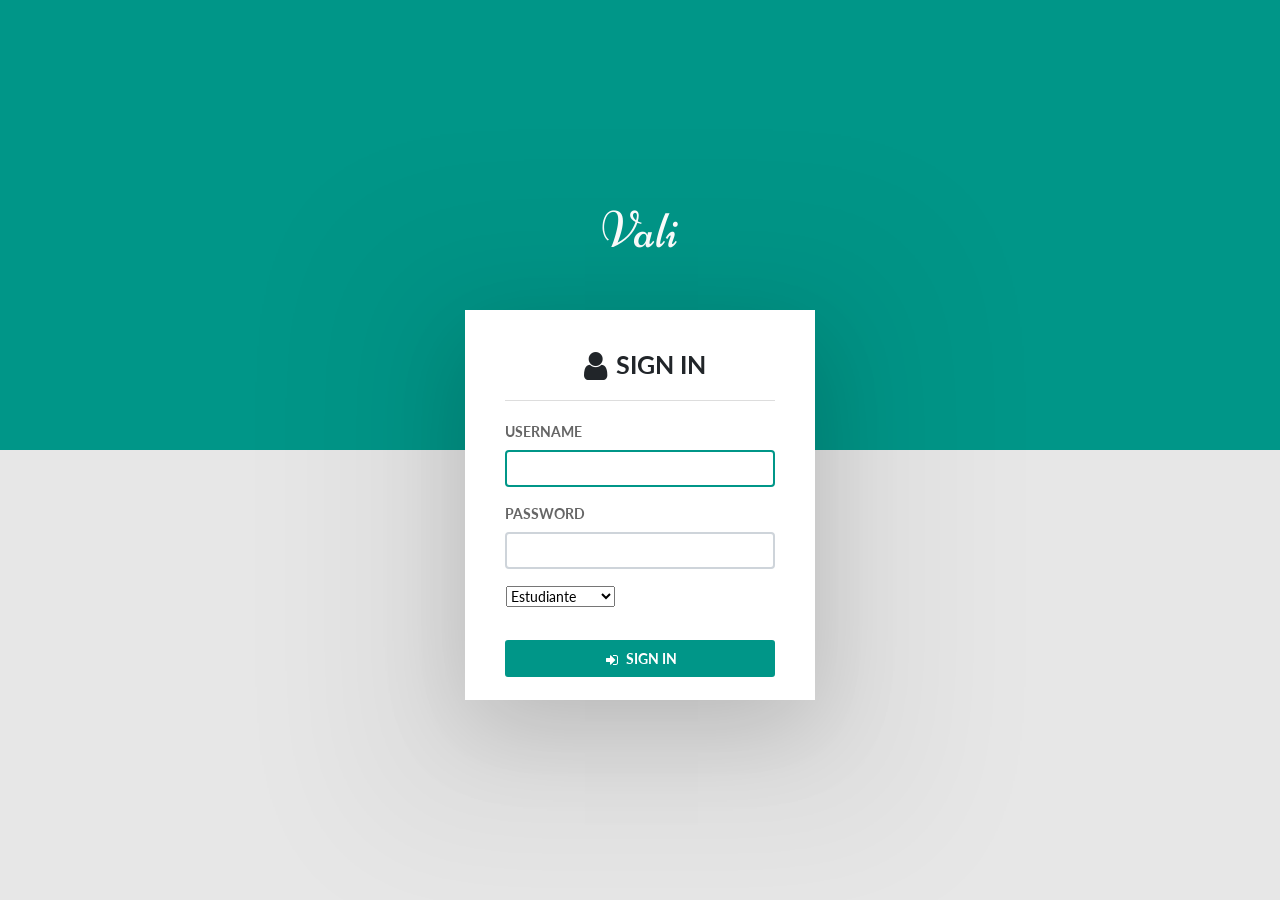
<file: proyectoweb/page-login.html>
<!DOCTYPE html>
<html>
  <head>
    <meta charset="utf-8">
    <meta http-equiv="X-UA-Compatible" content="IE=edge">
    <meta name="viewport" content="width=device-width, initial-scale=1">
    <!-- Main CSS-->
    <link rel="stylesheet" type="text/css" href="css/main.css">
    <!-- Font-icon css-->
    <link rel="stylesheet" type="text/css" href="https://maxcdn.bootstrapcdn.com/font-awesome/4.7.0/css/font-awesome.min.css">
    <title>Login - Vali Admin</title>
  </head>
  <body>
    <section class="material-half-bg">
      <div class="cover"></div>
    </section>
    <section class="login-content">
      <div class="logo">
        <h1>Vali</h1>
      </div>
      <div class="login-box">
        <form class="login-form" method="POST" action="loginvalidacion.php">
          <h3 class="login-head"><i class="fa fa-lg fa-fw fa-user"></i>SIGN IN</h3>
          <div class="form-group">
            <label class="control-label">USERNAME</label>
            <input class="form-control" type="text" name="Identificacion" autofocus>
          </div>
          <div class="form-group">
            <label class="control-label">PASSWORD</label>
            <input class="form-control" type="password" name="pass">
          </div>
          <div class="form-group">
            <div class="utility">
              <div class="form-group">
                <select name="tipousuario" id="" class="control-label">
                  <option value="1">Estudiante</option>
                  <option value="2">Vendedor</option>
                  <option value="3">Administrador</option>
                </select>
              </div>
           
            </div>
          </div>
          <div class="form-group btn-container">
            <button class="btn btn-primary btn-block"><i class="fa fa-sign-in fa-lg fa-fw"></i>SIGN IN</button>
          </div>
        </form>
       
      </div>
    </section>
    <!-- Essential javascripts for application to work-->
    <script src="js/jquery-3.2.1.min.js"></script>
    <script src="js/popper.min.js"></script>
    <script src="js/bootstrap.min.js"></script>
    <script src="js/main.js"></script>
    <!-- The javascript plugin to display page loading on top-->
    <script src="js/plugins/pace.min.js"></script>
    <!-- Page specific javascripts-->
    <!-- Google analytics script-->
    <script type="text/javascript">
      if(document.location.hostname == 'pratikborsadiya.in') {
      	(function(i,s,o,g,r,a,m){i['GoogleAnalyticsObject']=r;i[r]=i[r]||function(){
      	(i[r].q=i[r].q||[]).push(arguments)},i[r].l=1*new Date();a=s.createElement(o),
      	m=s.getElementsByTagName(o)[0];a.async=1;a.src=g;m.parentNode.insertBefore(a,m)
      	})(window,document,'script','//www.google-analytics.com/analytics.js','ga');
      	ga('create', 'UA-72504830-1', 'auto');
      	ga('send', 'pageview');
      }
    </script>
  </body>
</html>
</file>
<file: proyectoweb/css/main.css>
@charset "UTF-8";
/*!
 * Vali Admin
 * Author: Pratik Borsadiya
 * ================================*/
@import url(https://fonts.googleapis.com/css?family=Lato:300,400,400i,700);
@import url(https://fonts.googleapis.com/css?family=Niconne);
/*!
 * Bootstrap v4.1.1 (https://getbootstrap.com/)
 * Copyright 2011-2018 The Bootstrap Authors
 * Copyright 2011-2018 Twitter, Inc.
 * Licensed under MIT (https://github.com/twbs/bootstrap/blob/master/LICENSE)
 */
:root {
  --blue: #007bff;
  --indigo: #6610f2;
  --purple: #6f42c1;
  --pink: #e83e8c;
  --red: #dc3545;
  --orange: #fd7e14;
  --yellow: #ffc107;
  --green: #28a745;
  --teal: #20c997;
  --cyan: #17a2b8;
  --white: #FFF;
  --gray: #6c757d;
  --gray-dark: #343a40;
  --primary: #009688;
  --secondary: #6c757d;
  --success: #28a745;
  --info: #17a2b8;
  --warning: #ffc107;
  --danger: #dc3545;
  --light: #f8f9fa;
  --dark: #343a40;
  --breakpoint-xs: 0;
  --breakpoint-sm: 576px;
  --breakpoint-md: 768px;
  --breakpoint-lg: 992px;
  --breakpoint-xl: 1200px;
  --font-family-sans-serif: "Lato", -apple-system, BlinkMacSystemFont, "Segoe UI", Roboto, "Helvetica Neue", Arial, sans-serif;
  --font-family-monospace: SFMono-Regular, Menlo, Monaco, Consolas, "Liberation Mono", "Courier New", monospace;
}

*,
*::before,
*::after {
  -webkit-box-sizing: border-box;
          box-sizing: border-box;
}

html {
  font-family: sans-serif;
  line-height: 1.15;
  -webkit-text-size-adjust: 100%;
  -ms-text-size-adjust: 100%;
  -ms-overflow-style: scrollbar;
  -webkit-tap-highlight-color: rgba(0, 0, 0, 0);
}

@-ms-viewport {
  width: device-width;
}

article, aside, figcaption, figure, footer, header, hgroup, main, nav, section {
  display: block;
}

body {
  margin: 0;
  font-family: "Lato", -apple-system, BlinkMacSystemFont, "Segoe UI", Roboto, "Helvetica Neue", Arial, sans-serif;
  font-size: 0.875rem;
  font-weight: 400;
  line-height: 1.5;
  color: #212529;
  text-align: left;
  background-color: #FFF;
}

[tabindex="-1"]:focus {
  outline: 0 !important;
}

hr {
  -webkit-box-sizing: content-box;
          box-sizing: content-box;
  height: 0;
  overflow: visible;
}

h1, h2, h3, h4, h5, h6 {
  margin-top: 0;
  margin-bottom: 0.5rem;
}

p {
  margin-top: 0;
  margin-bottom: 1rem;
}

abbr[title],
abbr[data-original-title] {
  text-decoration: underline;
  -webkit-text-decoration: underline dotted;
          text-decoration: underline dotted;
  cursor: help;
  border-bottom: 0;
}

address {
  margin-bottom: 1rem;
  font-style: normal;
  line-height: inherit;
}

ol,
ul,
dl {
  margin-top: 0;
  margin-bottom: 1rem;
}

ol ol,
ul ul,
ol ul,
ul ol {
  margin-bottom: 0;
}

dt {
  font-weight: 700;
}

dd {
  margin-bottom: .5rem;
  margin-left: 0;
}

blockquote {
  margin: 0 0 1rem;
}

dfn {
  font-style: italic;
}

b,
strong {
  font-weight: bolder;
}

small {
  font-size: 80%;
}

sub,
sup {
  position: relative;
  font-size: 75%;
  line-height: 0;
  vertical-align: baseline;
}

sub {
  bottom: -.25em;
}

sup {
  top: -.5em;
}

a {
  color: #009688;
  text-decoration: none;
  background-color: transparent;
  -webkit-text-decoration-skip: objects;
}

a:hover {
  color: #004a43;
  text-decoration: underline;
}

a:not([href]):not([tabindex]) {
  color: inherit;
  text-decoration: none;
}

a:not([href]):not([tabindex]):hover, a:not([href]):not([tabindex]):focus {
  color: inherit;
  text-decoration: none;
}

a:not([href]):not([tabindex]):focus {
  outline: 0;
}

pre,
code,
kbd,
samp {
  font-family: SFMono-Regular, Menlo, Monaco, Consolas, "Liberation Mono", "Courier New", monospace;
  font-size: 1em;
}

pre {
  margin-top: 0;
  margin-bottom: 1rem;
  overflow: auto;
  -ms-overflow-style: scrollbar;
}

figure {
  margin: 0 0 1rem;
}

img {
  vertical-align: middle;
  border-style: none;
}

svg:not(:root) {
  overflow: hidden;
}

table {
  border-collapse: collapse;
}

caption {
  padding-top: 0.75rem;
  padding-bottom: 0.75rem;
  color: #6c757d;
  text-align: left;
  caption-side: bottom;
}

th {
  text-align: inherit;
}

label {
  display: inline-block;
  margin-bottom: 0.5rem;
}

button {
  border-radius: 0;
}

button:focus {
  outline: 1px dotted;
  outline: 5px auto -webkit-focus-ring-color;
}

input,
button,
select,
optgroup,
textarea {
  margin: 0;
  font-family: inherit;
  font-size: inherit;
  line-height: inherit;
}

button,
input {
  overflow: visible;
}

button,
select {
  text-transform: none;
}

button,
html [type="button"],
[type="reset"],
[type="submit"] {
  -webkit-appearance: button;
}

button::-moz-focus-inner,
[type="button"]::-moz-focus-inner,
[type="reset"]::-moz-focus-inner,
[type="submit"]::-moz-focus-inner {
  padding: 0;
  border-style: none;
}

input[type="radio"],
input[type="checkbox"] {
  -webkit-box-sizing: border-box;
          box-sizing: border-box;
  padding: 0;
}

input[type="date"],
input[type="time"],
input[type="datetime-local"],
input[type="month"] {
  -webkit-appearance: listbox;
}

textarea {
  overflow: auto;
  resize: vertical;
}

fieldset {
  min-width: 0;
  padding: 0;
  margin: 0;
  border: 0;
}

legend {
  display: block;
  width: 100%;
  max-width: 100%;
  padding: 0;
  margin-bottom: .5rem;
  font-size: 1.5rem;
  line-height: inherit;
  color: inherit;
  white-space: normal;
}

progress {
  vertical-align: baseline;
}

[type="number"]::-webkit-inner-spin-button,
[type="number"]::-webkit-outer-spin-button {
  height: auto;
}

[type="search"] {
  outline-offset: -2px;
  -webkit-appearance: none;
}

[type="search"]::-webkit-search-cancel-button,
[type="search"]::-webkit-search-decoration {
  -webkit-appearance: none;
}

::-webkit-file-upload-button {
  font: inherit;
  -webkit-appearance: button;
}

output {
  display: inline-block;
}

summary {
  display: list-item;
  cursor: pointer;
}

template {
  display: none;
}

[hidden] {
  display: none !important;
}

h1, h2, h3, h4, h5, h6,
.h1, .h2, .h3, .h4, .h5, .h6 {
  margin-bottom: 0.5rem;
  font-family: inherit;
  font-weight: bold;
  line-height: 1.2;
  color: inherit;
}

h1, .h1 {
  font-size: 2.1875rem;
}

h2, .h2 {
  font-size: 1.75rem;
}

h3, .h3 {
  font-size: 1.53125rem;
}

h4, .h4 {
  font-size: 1.3125rem;
}

h5, .h5 {
  font-size: 1.09375rem;
}

h6, .h6 {
  font-size: 0.875rem;
}

.lead {
  font-size: 1.09375rem;
  font-weight: 300;
}

.display-1 {
  font-size: 6rem;
  font-weight: 300;
  line-height: 1.2;
}

.display-2 {
  font-size: 5.5rem;
  font-weight: 300;
  line-height: 1.2;
}

.display-3 {
  font-size: 4.5rem;
  font-weight: 300;
  line-height: 1.2;
}

.display-4 {
  font-size: 3.5rem;
  font-weight: 300;
  line-height: 1.2;
}

hr {
  margin-top: 1rem;
  margin-bottom: 1rem;
  border: 0;
  border-top: 1px solid rgba(0, 0, 0, 0.1);
}

small,
.small {
  font-size: 80%;
  font-weight: 400;
}

mark,
.mark {
  padding: 0.2em;
  background-color: #fcf8e3;
}

.list-unstyled, .app-nav, .app-menu, .treeview-menu {
  padding-left: 0;
  list-style: none;
}

.list-inline {
  padding-left: 0;
  list-style: none;
}

.list-inline-item {
  display: inline-block;
}

.list-inline-item:not(:last-child) {
  margin-right: 0.5rem;
}

.initialism {
  font-size: 90%;
  text-transform: uppercase;
}

.blockquote {
  margin-bottom: 1rem;
  font-size: 1.09375rem;
}

.blockquote-footer {
  display: block;
  font-size: 80%;
  color: #6c757d;
}

.blockquote-footer::before {
  content: "\2014 \00A0";
}

.img-fluid {
  max-width: 100%;
  height: auto;
}

.img-thumbnail {
  padding: 0.25rem;
  background-color: #FFF;
  border: 1px solid #dee2e6;
  border-radius: 0.25rem;
  max-width: 100%;
  height: auto;
}

.figure {
  display: inline-block;
}

.figure-img {
  margin-bottom: 0.5rem;
  line-height: 1;
}

.figure-caption {
  font-size: 90%;
  color: #6c757d;
}

code {
  font-size: 87.5%;
  color: #e83e8c;
  word-break: break-word;
}

a > code {
  color: inherit;
}

kbd {
  padding: 0.2rem 0.4rem;
  font-size: 87.5%;
  color: #FFF;
  background-color: #212529;
  border-radius: 0.2rem;
}

kbd kbd {
  padding: 0;
  font-size: 100%;
  font-weight: 700;
}

pre {
  display: block;
  font-size: 87.5%;
  color: #212529;
}

pre code {
  font-size: inherit;
  color: inherit;
  word-break: normal;
}

.pre-scrollable {
  max-height: 340px;
  overflow-y: scroll;
}

.container {
  width: 100%;
  padding-right: 15px;
  padding-left: 15px;
  margin-right: auto;
  margin-left: auto;
}

@media (min-width: 576px) {
  .container {
    max-width: 540px;
  }
}

@media (min-width: 768px) {
  .container {
    max-width: 720px;
  }
}

@media (min-width: 992px) {
  .container {
    max-width: 960px;
  }
}

@media (min-width: 1200px) {
  .container {
    max-width: 1140px;
  }
}

.container-fluid {
  width: 100%;
  padding-right: 15px;
  padding-left: 15px;
  margin-right: auto;
  margin-left: auto;
}

.row {
  display: -webkit-box;
  display: -ms-flexbox;
  display: flex;
  -ms-flex-wrap: wrap;
      flex-wrap: wrap;
  margin-right: -15px;
  margin-left: -15px;
}

.no-gutters {
  margin-right: 0;
  margin-left: 0;
}

.no-gutters > .col,
.no-gutters > [class*="col-"] {
  padding-right: 0;
  padding-left: 0;
}

.col-1, .col-2, .col-3, .col-4, .col-5, .col-6, .col-7, .col-8, .col-9, .col-10, .col-11, .col-12, .col,
.col-auto, .col-sm-1, .col-sm-2, .col-sm-3, .col-sm-4, .col-sm-5, .col-sm-6, .col-sm-7, .col-sm-8, .col-sm-9, .col-sm-10, .col-sm-11, .col-sm-12, .col-sm,
.col-sm-auto, .col-md-1, .col-md-2, .col-md-3, .col-md-4, .col-md-5, .col-md-6, .col-md-7, .col-md-8, .col-md-9, .col-md-10, .col-md-11, .col-md-12, .col-md,
.col-md-auto, .col-lg-1, .col-lg-2, .col-lg-3, .col-lg-4, .col-lg-5, .col-lg-6, .col-lg-7, .col-lg-8, .col-lg-9, .col-lg-10, .col-lg-11, .col-lg-12, .col-lg,
.col-lg-auto, .col-xl-1, .col-xl-2, .col-xl-3, .col-xl-4, .col-xl-5, .col-xl-6, .col-xl-7, .col-xl-8, .col-xl-9, .col-xl-10, .col-xl-11, .col-xl-12, .col-xl,
.col-xl-auto {
  position: relative;
  width: 100%;
  min-height: 1px;
  padding-right: 15px;
  padding-left: 15px;
}

.col {
  -ms-flex-preferred-size: 0;
      flex-basis: 0;
  -webkit-box-flex: 1;
      -ms-flex-positive: 1;
          flex-grow: 1;
  max-width: 100%;
}

.col-auto {
  -webkit-box-flex: 0;
      -ms-flex: 0 0 auto;
          flex: 0 0 auto;
  width: auto;
  max-width: none;
}

.col-1 {
  -webkit-box-flex: 0;
      -ms-flex: 0 0 8.3333333333%;
          flex: 0 0 8.3333333333%;
  max-width: 8.3333333333%;
}

.col-2 {
  -webkit-box-flex: 0;
      -ms-flex: 0 0 16.6666666667%;
          flex: 0 0 16.6666666667%;
  max-width: 16.6666666667%;
}

.col-3 {
  -webkit-box-flex: 0;
      -ms-flex: 0 0 25%;
          flex: 0 0 25%;
  max-width: 25%;
}

.col-4 {
  -webkit-box-flex: 0;
      -ms-flex: 0 0 33.3333333333%;
          flex: 0 0 33.3333333333%;
  max-width: 33.3333333333%;
}

.col-5 {
  -webkit-box-flex: 0;
      -ms-flex: 0 0 41.6666666667%;
          flex: 0 0 41.6666666667%;
  max-width: 41.6666666667%;
}

.col-6 {
  -webkit-box-flex: 0;
      -ms-flex: 0 0 50%;
          flex: 0 0 50%;
  max-width: 50%;
}

.col-7 {
  -webkit-box-flex: 0;
      -ms-flex: 0 0 58.3333333333%;
          flex: 0 0 58.3333333333%;
  max-width: 58.3333333333%;
}

.col-8 {
  -webkit-box-flex: 0;
      -ms-flex: 0 0 66.6666666667%;
          flex: 0 0 66.6666666667%;
  max-width: 66.6666666667%;
}

.col-9 {
  -webkit-box-flex: 0;
      -ms-flex: 0 0 75%;
          flex: 0 0 75%;
  max-width: 75%;
}

.col-10 {
  -webkit-box-flex: 0;
      -ms-flex: 0 0 83.3333333333%;
          flex: 0 0 83.3333333333%;
  max-width: 83.3333333333%;
}

.col-11 {
  -webkit-box-flex: 0;
      -ms-flex: 0 0 91.6666666667%;
          flex: 0 0 91.6666666667%;
  max-width: 91.6666666667%;
}

.col-12 {
  -webkit-box-flex: 0;
      -ms-flex: 0 0 100%;
          flex: 0 0 100%;
  max-width: 100%;
}

.order-first {
  -webkit-box-ordinal-group: 0;
      -ms-flex-order: -1;
          order: -1;
}

.order-last {
  -webkit-box-ordinal-group: 14;
      -ms-flex-order: 13;
          order: 13;
}

.order-0 {
  -webkit-box-ordinal-group: 1;
      -ms-flex-order: 0;
          order: 0;
}

.order-1 {
  -webkit-box-ordinal-group: 2;
      -ms-flex-order: 1;
          order: 1;
}

.order-2 {
  -webkit-box-ordinal-group: 3;
      -ms-flex-order: 2;
          order: 2;
}

.order-3 {
  -webkit-box-ordinal-group: 4;
      -ms-flex-order: 3;
          order: 3;
}

.order-4 {
  -webkit-box-ordinal-group: 5;
      -ms-flex-order: 4;
          order: 4;
}

.order-5 {
  -webkit-box-ordinal-group: 6;
      -ms-flex-order: 5;
          order: 5;
}

.order-6 {
  -webkit-box-ordinal-group: 7;
      -ms-flex-order: 6;
          order: 6;
}

.order-7 {
  -webkit-box-ordinal-group: 8;
      -ms-flex-order: 7;
          order: 7;
}

.order-8 {
  -webkit-box-ordinal-group: 9;
      -ms-flex-order: 8;
          order: 8;
}

.order-9 {
  -webkit-box-ordinal-group: 10;
      -ms-flex-order: 9;
          order: 9;
}

.order-10 {
  -webkit-box-ordinal-group: 11;
      -ms-flex-order: 10;
          order: 10;
}

.order-11 {
  -webkit-box-ordinal-group: 12;
      -ms-flex-order: 11;
          order: 11;
}

.order-12 {
  -webkit-box-ordinal-group: 13;
      -ms-flex-order: 12;
          order: 12;
}

.offset-1 {
  margin-left: 8.3333333333%;
}

.offset-2 {
  margin-left: 16.6666666667%;
}

.offset-3 {
  margin-left: 25%;
}

.offset-4 {
  margin-left: 33.3333333333%;
}

.offset-5 {
  margin-left: 41.6666666667%;
}

.offset-6 {
  margin-left: 50%;
}

.offset-7 {
  margin-left: 58.3333333333%;
}

.offset-8 {
  margin-left: 66.6666666667%;
}

.offset-9 {
  margin-left: 75%;
}

.offset-10 {
  margin-left: 83.3333333333%;
}

.offset-11 {
  margin-left: 91.6666666667%;
}

@media (min-width: 576px) {
  .col-sm {
    -ms-flex-preferred-size: 0;
        flex-basis: 0;
    -webkit-box-flex: 1;
        -ms-flex-positive: 1;
            flex-grow: 1;
    max-width: 100%;
  }
  .col-sm-auto {
    -webkit-box-flex: 0;
        -ms-flex: 0 0 auto;
            flex: 0 0 auto;
    width: auto;
    max-width: none;
  }
  .col-sm-1 {
    -webkit-box-flex: 0;
        -ms-flex: 0 0 8.3333333333%;
            flex: 0 0 8.3333333333%;
    max-width: 8.3333333333%;
  }
  .col-sm-2 {
    -webkit-box-flex: 0;
        -ms-flex: 0 0 16.6666666667%;
            flex: 0 0 16.6666666667%;
    max-width: 16.6666666667%;
  }
  .col-sm-3 {
    -webkit-box-flex: 0;
        -ms-flex: 0 0 25%;
            flex: 0 0 25%;
    max-width: 25%;
  }
  .col-sm-4 {
    -webkit-box-flex: 0;
        -ms-flex: 0 0 33.3333333333%;
            flex: 0 0 33.3333333333%;
    max-width: 33.3333333333%;
  }
  .col-sm-5 {
    -webkit-box-flex: 0;
        -ms-flex: 0 0 41.6666666667%;
            flex: 0 0 41.6666666667%;
    max-width: 41.6666666667%;
  }
  .col-sm-6 {
    -webkit-box-flex: 0;
        -ms-flex: 0 0 50%;
            flex: 0 0 50%;
    max-width: 50%;
  }
  .col-sm-7 {
    -webkit-box-flex: 0;
        -ms-flex: 0 0 58.3333333333%;
            flex: 0 0 58.3333333333%;
    max-width: 58.3333333333%;
  }
  .col-sm-8 {
    -webkit-box-flex: 0;
        -ms-flex: 0 0 66.6666666667%;
            flex: 0 0 66.6666666667%;
    max-width: 66.6666666667%;
  }
  .col-sm-9 {
    -webkit-box-flex: 0;
        -ms-flex: 0 0 75%;
            flex: 0 0 75%;
    max-width: 75%;
  }
  .col-sm-10 {
    -webkit-box-flex: 0;
        -ms-flex: 0 0 83.3333333333%;
            flex: 0 0 83.3333333333%;
    max-width: 83.3333333333%;
  }
  .col-sm-11 {
    -webkit-box-flex: 0;
        -ms-flex: 0 0 91.6666666667%;
            flex: 0 0 91.6666666667%;
    max-width: 91.6666666667%;
  }
  .col-sm-12 {
    -webkit-box-flex: 0;
        -ms-flex: 0 0 100%;
            flex: 0 0 100%;
    max-width: 100%;
  }
  .order-sm-first {
    -webkit-box-ordinal-group: 0;
        -ms-flex-order: -1;
            order: -1;
  }
  .order-sm-last {
    -webkit-box-ordinal-group: 14;
        -ms-flex-order: 13;
            order: 13;
  }
  .order-sm-0 {
    -webkit-box-ordinal-group: 1;
        -ms-flex-order: 0;
            order: 0;
  }
  .order-sm-1 {
    -webkit-box-ordinal-group: 2;
        -ms-flex-order: 1;
            order: 1;
  }
  .order-sm-2 {
    -webkit-box-ordinal-group: 3;
        -ms-flex-order: 2;
            order: 2;
  }
  .order-sm-3 {
    -webkit-box-ordinal-group: 4;
        -ms-flex-order: 3;
            order: 3;
  }
  .order-sm-4 {
    -webkit-box-ordinal-group: 5;
        -ms-flex-order: 4;
            order: 4;
  }
  .order-sm-5 {
    -webkit-box-ordinal-group: 6;
        -ms-flex-order: 5;
            order: 5;
  }
  .order-sm-6 {
    -webkit-box-ordinal-group: 7;
        -ms-flex-order: 6;
            order: 6;
  }
  .order-sm-7 {
    -webkit-box-ordinal-group: 8;
        -ms-flex-order: 7;
            order: 7;
  }
  .order-sm-8 {
    -webkit-box-ordinal-group: 9;
        -ms-flex-order: 8;
            order: 8;
  }
  .order-sm-9 {
    -webkit-box-ordinal-group: 10;
        -ms-flex-order: 9;
            order: 9;
  }
  .order-sm-10 {
    -webkit-box-ordinal-group: 11;
        -ms-flex-order: 10;
            order: 10;
  }
  .order-sm-11 {
    -webkit-box-ordinal-group: 12;
        -ms-flex-order: 11;
            order: 11;
  }
  .order-sm-12 {
    -webkit-box-ordinal-group: 13;
        -ms-flex-order: 12;
            order: 12;
  }
  .offset-sm-0 {
    margin-left: 0;
  }
  .offset-sm-1 {
    margin-left: 8.3333333333%;
  }
  .offset-sm-2 {
    margin-left: 16.6666666667%;
  }
  .offset-sm-3 {
    margin-left: 25%;
  }
  .offset-sm-4 {
    margin-left: 33.3333333333%;
  }
  .offset-sm-5 {
    margin-left: 41.6666666667%;
  }
  .offset-sm-6 {
    margin-left: 50%;
  }
  .offset-sm-7 {
    margin-left: 58.3333333333%;
  }
  .offset-sm-8 {
    margin-left: 66.6666666667%;
  }
  .offset-sm-9 {
    margin-left: 75%;
  }
  .offset-sm-10 {
    margin-left: 83.3333333333%;
  }
  .offset-sm-11 {
    margin-left: 91.6666666667%;
  }
}

@media (min-width: 768px) {
  .col-md {
    -ms-flex-preferred-size: 0;
        flex-basis: 0;
    -webkit-box-flex: 1;
        -ms-flex-positive: 1;
            flex-grow: 1;
    max-width: 100%;
  }
  .col-md-auto {
    -webkit-box-flex: 0;
        -ms-flex: 0 0 auto;
            flex: 0 0 auto;
    width: auto;
    max-width: none;
  }
  .col-md-1 {
    -webkit-box-flex: 0;
        -ms-flex: 0 0 8.3333333333%;
            flex: 0 0 8.3333333333%;
    max-width: 8.3333333333%;
  }
  .col-md-2 {
    -webkit-box-flex: 0;
        -ms-flex: 0 0 16.6666666667%;
            flex: 0 0 16.6666666667%;
    max-width: 16.6666666667%;
  }
  .col-md-3 {
    -webkit-box-flex: 0;
        -ms-flex: 0 0 25%;
            flex: 0 0 25%;
    max-width: 25%;
  }
  .col-md-4 {
    -webkit-box-flex: 0;
        -ms-flex: 0 0 33.3333333333%;
            flex: 0 0 33.3333333333%;
    max-width: 33.3333333333%;
  }
  .col-md-5 {
    -webkit-box-flex: 0;
        -ms-flex: 0 0 41.6666666667%;
            flex: 0 0 41.6666666667%;
    max-width: 41.6666666667%;
  }
  .col-md-6 {
    -webkit-box-flex: 0;
        -ms-flex: 0 0 50%;
            flex: 0 0 50%;
    max-width: 50%;
  }
  .col-md-7 {
    -webkit-box-flex: 0;
        -ms-flex: 0 0 58.3333333333%;
            flex: 0 0 58.3333333333%;
    max-width: 58.3333333333%;
  }
  .col-md-8 {
    -webkit-box-flex: 0;
        -ms-flex: 0 0 66.6666666667%;
            flex: 0 0 66.6666666667%;
    max-width: 66.6666666667%;
  }
  .col-md-9 {
    -webkit-box-flex: 0;
        -ms-flex: 0 0 75%;
            flex: 0 0 75%;
    max-width: 75%;
  }
  .col-md-10 {
    -webkit-box-flex: 0;
        -ms-flex: 0 0 83.3333333333%;
            flex: 0 0 83.3333333333%;
    max-width: 83.3333333333%;
  }
  .col-md-11 {
    -webkit-box-flex: 0;
        -ms-flex: 0 0 91.6666666667%;
            flex: 0 0 91.6666666667%;
    max-width: 91.6666666667%;
  }
  .col-md-12 {
    -webkit-box-flex: 0;
        -ms-flex: 0 0 100%;
            flex: 0 0 100%;
    max-width: 100%;
  }
  .order-md-first {
    -webkit-box-ordinal-group: 0;
        -ms-flex-order: -1;
            order: -1;
  }
  .order-md-last {
    -webkit-box-ordinal-group: 14;
        -ms-flex-order: 13;
            order: 13;
  }
  .order-md-0 {
    -webkit-box-ordinal-group: 1;
        -ms-flex-order: 0;
            order: 0;
  }
  .order-md-1 {
    -webkit-box-ordinal-group: 2;
        -ms-flex-order: 1;
            order: 1;
  }
  .order-md-2 {
    -webkit-box-ordinal-group: 3;
        -ms-flex-order: 2;
            order: 2;
  }
  .order-md-3 {
    -webkit-box-ordinal-group: 4;
        -ms-flex-order: 3;
            order: 3;
  }
  .order-md-4 {
    -webkit-box-ordinal-group: 5;
        -ms-flex-order: 4;
            order: 4;
  }
  .order-md-5 {
    -webkit-box-ordinal-group: 6;
        -ms-flex-order: 5;
            order: 5;
  }
  .order-md-6 {
    -webkit-box-ordinal-group: 7;
        -ms-flex-order: 6;
            order: 6;
  }
  .order-md-7 {
    -webkit-box-ordinal-group: 8;
        -ms-flex-order: 7;
            order: 7;
  }
  .order-md-8 {
    -webkit-box-ordinal-group: 9;
        -ms-flex-order: 8;
            order: 8;
  }
  .order-md-9 {
    -webkit-box-ordinal-group: 10;
        -ms-flex-order: 9;
            order: 9;
  }
  .order-md-10 {
    -webkit-box-ordinal-group: 11;
        -ms-flex-order: 10;
            order: 10;
  }
  .order-md-11 {
    -webkit-box-ordinal-group: 12;
        -ms-flex-order: 11;
            order: 11;
  }
  .order-md-12 {
    -webkit-box-ordinal-group: 13;
        -ms-flex-order: 12;
            order: 12;
  }
  .offset-md-0 {
    margin-left: 0;
  }
  .offset-md-1 {
    margin-left: 8.3333333333%;
  }
  .offset-md-2 {
    margin-left: 16.6666666667%;
  }
  .offset-md-3 {
    margin-left: 25%;
  }
  .offset-md-4 {
    margin-left: 33.3333333333%;
  }
  .offset-md-5 {
    margin-left: 41.6666666667%;
  }
  .offset-md-6 {
    margin-left: 50%;
  }
  .offset-md-7 {
    margin-left: 58.3333333333%;
  }
  .offset-md-8 {
    margin-left: 66.6666666667%;
  }
  .offset-md-9 {
    margin-left: 75%;
  }
  .offset-md-10 {
    margin-left: 83.3333333333%;
  }
  .offset-md-11 {
    margin-left: 91.6666666667%;
  }
}

@media (min-width: 992px) {
  .col-lg {
    -ms-flex-preferred-size: 0;
        flex-basis: 0;
    -webkit-box-flex: 1;
        -ms-flex-positive: 1;
            flex-grow: 1;
    max-width: 100%;
  }
  .col-lg-auto {
    -webkit-box-flex: 0;
        -ms-flex: 0 0 auto;
            flex: 0 0 auto;
    width: auto;
    max-width: none;
  }
  .col-lg-1 {
    -webkit-box-flex: 0;
        -ms-flex: 0 0 8.3333333333%;
            flex: 0 0 8.3333333333%;
    max-width: 8.3333333333%;
  }
  .col-lg-2 {
    -webkit-box-flex: 0;
        -ms-flex: 0 0 16.6666666667%;
            flex: 0 0 16.6666666667%;
    max-width: 16.6666666667%;
  }
  .col-lg-3 {
    -webkit-box-flex: 0;
        -ms-flex: 0 0 25%;
            flex: 0 0 25%;
    max-width: 25%;
  }
  .col-lg-4 {
    -webkit-box-flex: 0;
        -ms-flex: 0 0 33.3333333333%;
            flex: 0 0 33.3333333333%;
    max-width: 33.3333333333%;
  }
  .col-lg-5 {
    -webkit-box-flex: 0;
        -ms-flex: 0 0 41.6666666667%;
            flex: 0 0 41.6666666667%;
    max-width: 41.6666666667%;
  }
  .col-lg-6 {
    -webkit-box-flex: 0;
        -ms-flex: 0 0 50%;
            flex: 0 0 50%;
    max-width: 50%;
  }
  .col-lg-7 {
    -webkit-box-flex: 0;
        -ms-flex: 0 0 58.3333333333%;
            flex: 0 0 58.3333333333%;
    max-width: 58.3333333333%;
  }
  .col-lg-8 {
    -webkit-box-flex: 0;
        -ms-flex: 0 0 66.6666666667%;
            flex: 0 0 66.6666666667%;
    max-width: 66.6666666667%;
  }
  .col-lg-9 {
    -webkit-box-flex: 0;
        -ms-flex: 0 0 75%;
            flex: 0 0 75%;
    max-width: 75%;
  }
  .col-lg-10 {
    -webkit-box-flex: 0;
        -ms-flex: 0 0 83.3333333333%;
            flex: 0 0 83.3333333333%;
    max-width: 83.3333333333%;
  }
  .col-lg-11 {
    -webkit-box-flex: 0;
        -ms-flex: 0 0 91.6666666667%;
            flex: 0 0 91.6666666667%;
    max-width: 91.6666666667%;
  }
  .col-lg-12 {
    -webkit-box-flex: 0;
        -ms-flex: 0 0 100%;
            flex: 0 0 100%;
    max-width: 100%;
  }
  .order-lg-first {
    -webkit-box-ordinal-group: 0;
        -ms-flex-order: -1;
            order: -1;
  }
  .order-lg-last {
    -webkit-box-ordinal-group: 14;
        -ms-flex-order: 13;
            order: 13;
  }
  .order-lg-0 {
    -webkit-box-ordinal-group: 1;
        -ms-flex-order: 0;
            order: 0;
  }
  .order-lg-1 {
    -webkit-box-ordinal-group: 2;
        -ms-flex-order: 1;
            order: 1;
  }
  .order-lg-2 {
    -webkit-box-ordinal-group: 3;
        -ms-flex-order: 2;
            order: 2;
  }
  .order-lg-3 {
    -webkit-box-ordinal-group: 4;
        -ms-flex-order: 3;
            order: 3;
  }
  .order-lg-4 {
    -webkit-box-ordinal-group: 5;
        -ms-flex-order: 4;
            order: 4;
  }
  .order-lg-5 {
    -webkit-box-ordinal-group: 6;
        -ms-flex-order: 5;
            order: 5;
  }
  .order-lg-6 {
    -webkit-box-ordinal-group: 7;
        -ms-flex-order: 6;
            order: 6;
  }
  .order-lg-7 {
    -webkit-box-ordinal-group: 8;
        -ms-flex-order: 7;
            order: 7;
  }
  .order-lg-8 {
    -webkit-box-ordinal-group: 9;
        -ms-flex-order: 8;
            order: 8;
  }
  .order-lg-9 {
    -webkit-box-ordinal-group: 10;
        -ms-flex-order: 9;
            order: 9;
  }
  .order-lg-10 {
    -webkit-box-ordinal-group: 11;
        -ms-flex-order: 10;
            order: 10;
  }
  .order-lg-11 {
    -webkit-box-ordinal-group: 12;
        -ms-flex-order: 11;
            order: 11;
  }
  .order-lg-12 {
    -webkit-box-ordinal-group: 13;
        -ms-flex-order: 12;
            order: 12;
  }
  .offset-lg-0 {
    margin-left: 0;
  }
  .offset-lg-1 {
    margin-left: 8.3333333333%;
  }
  .offset-lg-2 {
    margin-left: 16.6666666667%;
  }
  .offset-lg-3 {
    margin-left: 25%;
  }
  .offset-lg-4 {
    margin-left: 33.3333333333%;
  }
  .offset-lg-5 {
    margin-left: 41.6666666667%;
  }
  .offset-lg-6 {
    margin-left: 50%;
  }
  .offset-lg-7 {
    margin-left: 58.3333333333%;
  }
  .offset-lg-8 {
    margin-left: 66.6666666667%;
  }
  .offset-lg-9 {
    margin-left: 75%;
  }
  .offset-lg-10 {
    margin-left: 83.3333333333%;
  }
  .offset-lg-11 {
    margin-left: 91.6666666667%;
  }
}

@media (min-width: 1200px) {
  .col-xl {
    -ms-flex-preferred-size: 0;
        flex-basis: 0;
    -webkit-box-flex: 1;
        -ms-flex-positive: 1;
            flex-grow: 1;
    max-width: 100%;
  }
  .col-xl-auto {
    -webkit-box-flex: 0;
        -ms-flex: 0 0 auto;
            flex: 0 0 auto;
    width: auto;
    max-width: none;
  }
  .col-xl-1 {
    -webkit-box-flex: 0;
        -ms-flex: 0 0 8.3333333333%;
            flex: 0 0 8.3333333333%;
    max-width: 8.3333333333%;
  }
  .col-xl-2 {
    -webkit-box-flex: 0;
        -ms-flex: 0 0 16.6666666667%;
            flex: 0 0 16.6666666667%;
    max-width: 16.6666666667%;
  }
  .col-xl-3 {
    -webkit-box-flex: 0;
        -ms-flex: 0 0 25%;
            flex: 0 0 25%;
    max-width: 25%;
  }
  .col-xl-4 {
    -webkit-box-flex: 0;
        -ms-flex: 0 0 33.3333333333%;
            flex: 0 0 33.3333333333%;
    max-width: 33.3333333333%;
  }
  .col-xl-5 {
    -webkit-box-flex: 0;
        -ms-flex: 0 0 41.6666666667%;
            flex: 0 0 41.6666666667%;
    max-width: 41.6666666667%;
  }
  .col-xl-6 {
    -webkit-box-flex: 0;
        -ms-flex: 0 0 50%;
            flex: 0 0 50%;
    max-width: 50%;
  }
  .col-xl-7 {
    -webkit-box-flex: 0;
        -ms-flex: 0 0 58.3333333333%;
            flex: 0 0 58.3333333333%;
    max-width: 58.3333333333%;
  }
  .col-xl-8 {
    -webkit-box-flex: 0;
        -ms-flex: 0 0 66.6666666667%;
            flex: 0 0 66.6666666667%;
    max-width: 66.6666666667%;
  }
  .col-xl-9 {
    -webkit-box-flex: 0;
        -ms-flex: 0 0 75%;
            flex: 0 0 75%;
    max-width: 75%;
  }
  .col-xl-10 {
    -webkit-box-flex: 0;
        -ms-flex: 0 0 83.3333333333%;
            flex: 0 0 83.3333333333%;
    max-width: 83.3333333333%;
  }
  .col-xl-11 {
    -webkit-box-flex: 0;
        -ms-flex: 0 0 91.6666666667%;
            flex: 0 0 91.6666666667%;
    max-width: 91.6666666667%;
  }
  .col-xl-12 {
    -webkit-box-flex: 0;
        -ms-flex: 0 0 100%;
            flex: 0 0 100%;
    max-width: 100%;
  }
  .order-xl-first {
    -webkit-box-ordinal-group: 0;
        -ms-flex-order: -1;
            order: -1;
  }
  .order-xl-last {
    -webkit-box-ordinal-group: 14;
        -ms-flex-order: 13;
            order: 13;
  }
  .order-xl-0 {
    -webkit-box-ordinal-group: 1;
        -ms-flex-order: 0;
            order: 0;
  }
  .order-xl-1 {
    -webkit-box-ordinal-group: 2;
        -ms-flex-order: 1;
            order: 1;
  }
  .order-xl-2 {
    -webkit-box-ordinal-group: 3;
        -ms-flex-order: 2;
            order: 2;
  }
  .order-xl-3 {
    -webkit-box-ordinal-group: 4;
        -ms-flex-order: 3;
            order: 3;
  }
  .order-xl-4 {
    -webkit-box-ordinal-group: 5;
        -ms-flex-order: 4;
            order: 4;
  }
  .order-xl-5 {
    -webkit-box-ordinal-group: 6;
        -ms-flex-order: 5;
            order: 5;
  }
  .order-xl-6 {
    -webkit-box-ordinal-group: 7;
        -ms-flex-order: 6;
            order: 6;
  }
  .order-xl-7 {
    -webkit-box-ordinal-group: 8;
        -ms-flex-order: 7;
            order: 7;
  }
  .order-xl-8 {
    -webkit-box-ordinal-group: 9;
        -ms-flex-order: 8;
            order: 8;
  }
  .order-xl-9 {
    -webkit-box-ordinal-group: 10;
        -ms-flex-order: 9;
            order: 9;
  }
  .order-xl-10 {
    -webkit-box-ordinal-group: 11;
        -ms-flex-order: 10;
            order: 10;
  }
  .order-xl-11 {
    -webkit-box-ordinal-group: 12;
        -ms-flex-order: 11;
            order: 11;
  }
  .order-xl-12 {
    -webkit-box-ordinal-group: 13;
        -ms-flex-order: 12;
            order: 12;
  }
  .offset-xl-0 {
    margin-left: 0;
  }
  .offset-xl-1 {
    margin-left: 8.3333333333%;
  }
  .offset-xl-2 {
    margin-left: 16.6666666667%;
  }
  .offset-xl-3 {
    margin-left: 25%;
  }
  .offset-xl-4 {
    margin-left: 33.3333333333%;
  }
  .offset-xl-5 {
    margin-left: 41.6666666667%;
  }
  .offset-xl-6 {
    margin-left: 50%;
  }
  .offset-xl-7 {
    margin-left: 58.3333333333%;
  }
  .offset-xl-8 {
    margin-left: 66.6666666667%;
  }
  .offset-xl-9 {
    margin-left: 75%;
  }
  .offset-xl-10 {
    margin-left: 83.3333333333%;
  }
  .offset-xl-11 {
    margin-left: 91.6666666667%;
  }
}

.table {
  width: 100%;
  max-width: 100%;
  margin-bottom: 1rem;
  background-color: transparent;
}

.table th,
.table td {
  padding: 0.75rem;
  vertical-align: top;
  border-top: 1px solid #dee2e6;
}

.table thead th {
  vertical-align: bottom;
  border-bottom: 2px solid #dee2e6;
}

.table tbody + tbody {
  border-top: 2px solid #dee2e6;
}

.table .table {
  background-color: #FFF;
}

.table-sm th,
.table-sm td {
  padding: 0.3rem;
}

.table-bordered {
  border: 1px solid #dee2e6;
}

.table-bordered th,
.table-bordered td {
  border: 1px solid #dee2e6;
}

.table-bordered thead th,
.table-bordered thead td {
  border-bottom-width: 2px;
}

.table-borderless th,
.table-borderless td,
.table-borderless thead th,
.table-borderless tbody + tbody {
  border: 0;
}

.table-striped tbody tr:nth-of-type(odd) {
  background-color: rgba(0, 0, 0, 0.05);
}

.table-hover tbody tr:hover {
  background-color: rgba(0, 0, 0, 0.075);
}

.table-primary,
.table-primary > th,
.table-primary > td {
  background-color: #b8e2de;
}

.table-hover .table-primary:hover {
  background-color: #a6dbd6;
}

.table-hover .table-primary:hover > td,
.table-hover .table-primary:hover > th {
  background-color: #a6dbd6;
}

.table-secondary,
.table-secondary > th,
.table-secondary > td {
  background-color: #d6d8db;
}

.table-hover .table-secondary:hover {
  background-color: #c8cbcf;
}

.table-hover .table-secondary:hover > td,
.table-hover .table-secondary:hover > th {
  background-color: #c8cbcf;
}

.table-success,
.table-success > th,
.table-success > td {
  background-color: #c3e6cb;
}

.table-hover .table-success:hover {
  background-color: #b1dfbb;
}

.table-hover .table-success:hover > td,
.table-hover .table-success:hover > th {
  background-color: #b1dfbb;
}

.table-info,
.table-info > th,
.table-info > td {
  background-color: #bee5eb;
}

.table-hover .table-info:hover {
  background-color: #abdde5;
}

.table-hover .table-info:hover > td,
.table-hover .table-info:hover > th {
  background-color: #abdde5;
}

.table-warning,
.table-warning > th,
.table-warning > td {
  background-color: #ffeeba;
}

.table-hover .table-warning:hover {
  background-color: #ffe8a1;
}

.table-hover .table-warning:hover > td,
.table-hover .table-warning:hover > th {
  background-color: #ffe8a1;
}

.table-danger,
.table-danger > th,
.table-danger > td {
  background-color: #f5c6cb;
}

.table-hover .table-danger:hover {
  background-color: #f1b0b7;
}

.table-hover .table-danger:hover > td,
.table-hover .table-danger:hover > th {
  background-color: #f1b0b7;
}

.table-light,
.table-light > th,
.table-light > td {
  background-color: #fdfdfe;
}

.table-hover .table-light:hover {
  background-color: #ececf6;
}

.table-hover .table-light:hover > td,
.table-hover .table-light:hover > th {
  background-color: #ececf6;
}

.table-dark,
.table-dark > th,
.table-dark > td {
  background-color: #c6c8ca;
}

.table-hover .table-dark:hover {
  background-color: #b9bbbe;
}

.table-hover .table-dark:hover > td,
.table-hover .table-dark:hover > th {
  background-color: #b9bbbe;
}

.table-active,
.table-active > th,
.table-active > td {
  background-color: rgba(0, 0, 0, 0.075);
}

.table-hover .table-active:hover {
  background-color: rgba(0, 0, 0, 0.075);
}

.table-hover .table-active:hover > td,
.table-hover .table-active:hover > th {
  background-color: rgba(0, 0, 0, 0.075);
}

.table .thead-dark th {
  color: #FFF;
  background-color: #212529;
  border-color: #32383e;
}

.table .thead-light th {
  color: #495057;
  background-color: #e9ecef;
  border-color: #dee2e6;
}

.table-dark {
  color: #FFF;
  background-color: #212529;
}

.table-dark th,
.table-dark td,
.table-dark thead th {
  border-color: #32383e;
}

.table-dark.table-bordered {
  border: 0;
}

.table-dark.table-striped tbody tr:nth-of-type(odd) {
  background-color: rgba(255, 255, 255, 0.05);
}

.table-dark.table-hover tbody tr:hover {
  background-color: rgba(255, 255, 255, 0.075);
}

@media (max-width: 575.98px) {
  .table-responsive-sm {
    display: block;
    width: 100%;
    overflow-x: auto;
    -webkit-overflow-scrolling: touch;
    -ms-overflow-style: -ms-autohiding-scrollbar;
  }
  .table-responsive-sm > .table-bordered {
    border: 0;
  }
}

@media (max-width: 767.98px) {
  .table-responsive-md {
    display: block;
    width: 100%;
    overflow-x: auto;
    -webkit-overflow-scrolling: touch;
    -ms-overflow-style: -ms-autohiding-scrollbar;
  }
  .table-responsive-md > .table-bordered {
    border: 0;
  }
}

@media (max-width: 991.98px) {
  .table-responsive-lg {
    display: block;
    width: 100%;
    overflow-x: auto;
    -webkit-overflow-scrolling: touch;
    -ms-overflow-style: -ms-autohiding-scrollbar;
  }
  .table-responsive-lg > .table-bordered {
    border: 0;
  }
}

@media (max-width: 1199.98px) {
  .table-responsive-xl {
    display: block;
    width: 100%;
    overflow-x: auto;
    -webkit-overflow-scrolling: touch;
    -ms-overflow-style: -ms-autohiding-scrollbar;
  }
  .table-responsive-xl > .table-bordered {
    border: 0;
  }
}

.table-responsive {
  display: block;
  width: 100%;
  overflow-x: auto;
  -webkit-overflow-scrolling: touch;
  -ms-overflow-style: -ms-autohiding-scrollbar;
}

.table-responsive > .table-bordered {
  border: 0;
}

.form-control {
  display: block;
  width: 100%;
  padding: 0.375rem 0.75rem;
  font-size: 0.875rem;
  line-height: 1.5;
  color: #495057;
  background-color: #FFF;
  background-clip: padding-box;
  border: 2px solid #ced4da;
  border-radius: 4px;
  -webkit-transition: border-color 0.15s ease-in-out, -webkit-box-shadow 0.15s ease-in-out;
  transition: border-color 0.15s ease-in-out, -webkit-box-shadow 0.15s ease-in-out;
  -o-transition: border-color 0.15s ease-in-out, box-shadow 0.15s ease-in-out;
  transition: border-color 0.15s ease-in-out, box-shadow 0.15s ease-in-out;
  transition: border-color 0.15s ease-in-out, box-shadow 0.15s ease-in-out, -webkit-box-shadow 0.15s ease-in-out;
}

@media screen and (prefers-reduced-motion: reduce) {
  .form-control {
    -webkit-transition: none;
    -o-transition: none;
    transition: none;
  }
}

.form-control::-ms-expand {
  background-color: transparent;
  border: 0;
}

.form-control:focus {
  color: #495057;
  background-color: #FFF;
  border-color: #009688;
  outline: 0;
  -webkit-box-shadow: none;
          box-shadow: none;
}

.form-control::-webkit-input-placeholder {
  color: #6c757d;
  opacity: 1;
}

.form-control:-ms-input-placeholder {
  color: #6c757d;
  opacity: 1;
}

.form-control::-ms-input-placeholder {
  color: #6c757d;
  opacity: 1;
}

.form-control::placeholder {
  color: #6c757d;
  opacity: 1;
}

.form-control:disabled, .form-control[readonly] {
  background-color: #e9ecef;
  opacity: 1;
}

select.form-control:not([size]):not([multiple]) {
  height: calc(2.0625rem + 4px);
}

select.form-control:focus::-ms-value {
  color: #495057;
  background-color: #FFF;
}

.form-control-file,
.form-control-range {
  display: block;
  width: 100%;
}

.col-form-label {
  padding-top: calc(0.375rem + 2px);
  padding-bottom: calc(0.375rem + 2px);
  margin-bottom: 0;
  font-size: inherit;
  line-height: 1.5;
}

.col-form-label-lg {
  padding-top: calc(0.5rem + 2px);
  padding-bottom: calc(0.5rem + 2px);
  font-size: 1.09375rem;
  line-height: 1.5;
}

.col-form-label-sm {
  padding-top: calc(0.25rem + 2px);
  padding-bottom: calc(0.25rem + 2px);
  font-size: 0.765625rem;
  line-height: 1.5;
}

.form-control-plaintext {
  display: block;
  width: 100%;
  padding-top: 0.375rem;
  padding-bottom: 0.375rem;
  margin-bottom: 0;
  line-height: 1.5;
  color: #212529;
  background-color: transparent;
  border: solid transparent;
  border-width: 2px 0;
}

.form-control-plaintext.form-control-sm, .input-group-sm > .form-control-plaintext.form-control,
.input-group-sm > .input-group-prepend > .form-control-plaintext.input-group-text,
.input-group-sm > .input-group-append > .form-control-plaintext.input-group-text,
.input-group-sm > .input-group-prepend > .form-control-plaintext.btn,
.input-group-sm > .input-group-append > .form-control-plaintext.btn, .form-control-plaintext.form-control-lg, .input-group-lg > .form-control-plaintext.form-control,
.input-group-lg > .input-group-prepend > .form-control-plaintext.input-group-text,
.input-group-lg > .input-group-append > .form-control-plaintext.input-group-text,
.input-group-lg > .input-group-prepend > .form-control-plaintext.btn,
.input-group-lg > .input-group-append > .form-control-plaintext.btn {
  padding-right: 0;
  padding-left: 0;
}

.form-control-sm, .input-group-sm > .form-control,
.input-group-sm > .input-group-prepend > .input-group-text,
.input-group-sm > .input-group-append > .input-group-text,
.input-group-sm > .input-group-prepend > .btn,
.input-group-sm > .input-group-append > .btn {
  padding: 0.25rem 0.5rem;
  font-size: 0.765625rem;
  line-height: 1.5;
  border-radius: 4px;
}

select.form-control-sm:not([size]):not([multiple]), .input-group-sm > select.form-control:not([size]):not([multiple]),
.input-group-sm > .input-group-prepend > select.input-group-text:not([size]):not([multiple]),
.input-group-sm > .input-group-append > select.input-group-text:not([size]):not([multiple]),
.input-group-sm > .input-group-prepend > select.btn:not([size]):not([multiple]),
.input-group-sm > .input-group-append > select.btn:not([size]):not([multiple]) {
  height: calc(1.6484375rem + 4px);
}

.form-control-lg, .input-group-lg > .form-control,
.input-group-lg > .input-group-prepend > .input-group-text,
.input-group-lg > .input-group-append > .input-group-text,
.input-group-lg > .input-group-prepend > .btn,
.input-group-lg > .input-group-append > .btn {
  padding: 0.5rem 1rem;
  font-size: 1.09375rem;
  line-height: 1.5;
  border-radius: 4px;
}

select.form-control-lg:not([size]):not([multiple]), .input-group-lg > select.form-control:not([size]):not([multiple]),
.input-group-lg > .input-group-prepend > select.input-group-text:not([size]):not([multiple]),
.input-group-lg > .input-group-append > select.input-group-text:not([size]):not([multiple]),
.input-group-lg > .input-group-prepend > select.btn:not([size]):not([multiple]),
.input-group-lg > .input-group-append > select.btn:not([size]):not([multiple]) {
  height: calc(2.640625rem + 4px);
}

.form-group {
  margin-bottom: 1rem;
}

.form-text {
  display: block;
  margin-top: 0.25rem;
}

.form-row {
  display: -webkit-box;
  display: -ms-flexbox;
  display: flex;
  -ms-flex-wrap: wrap;
      flex-wrap: wrap;
  margin-right: -5px;
  margin-left: -5px;
}

.form-row > .col,
.form-row > [class*="col-"] {
  padding-right: 5px;
  padding-left: 5px;
}

.form-check {
  position: relative;
  display: block;
  padding-left: 1.25rem;
}

.form-check-input {
  position: absolute;
  margin-top: 0.3rem;
  margin-left: -1.25rem;
}

.form-check-input:disabled ~ .form-check-label {
  color: #6c757d;
}

.form-check-label {
  margin-bottom: 0;
}

.form-check-inline {
  display: -webkit-inline-box;
  display: -ms-inline-flexbox;
  display: inline-flex;
  -webkit-box-align: center;
      -ms-flex-align: center;
          align-items: center;
  padding-left: 0;
  margin-right: 0.75rem;
}

.form-check-inline .form-check-input {
  position: static;
  margin-top: 0;
  margin-right: 0.3125rem;
  margin-left: 0;
}

.valid-feedback {
  display: none;
  width: 100%;
  margin-top: 0.25rem;
  font-size: 80%;
  color: #28a745;
}

.valid-tooltip {
  position: absolute;
  top: 100%;
  z-index: 5;
  display: none;
  max-width: 100%;
  padding: .5rem;
  margin-top: .1rem;
  font-size: .875rem;
  line-height: 1;
  color: #FFF;
  background-color: rgba(40, 167, 69, 0.8);
  border-radius: .2rem;
}

.was-validated .form-control:valid, .form-control.is-valid, .was-validated
.custom-select:valid,
.custom-select.is-valid {
  border-color: #28a745;
}

.was-validated .form-control:valid:focus, .form-control.is-valid:focus, .was-validated
.custom-select:valid:focus,
.custom-select.is-valid:focus {
  border-color: #28a745;
  -webkit-box-shadow: 0 0 0 0 rgba(40, 167, 69, 0.25);
          box-shadow: 0 0 0 0 rgba(40, 167, 69, 0.25);
}

.was-validated .form-control:valid ~ .valid-feedback,
.was-validated .form-control:valid ~ .valid-tooltip, .form-control.is-valid ~ .valid-feedback,
.form-control.is-valid ~ .valid-tooltip, .was-validated
.custom-select:valid ~ .valid-feedback,
.was-validated
.custom-select:valid ~ .valid-tooltip,
.custom-select.is-valid ~ .valid-feedback,
.custom-select.is-valid ~ .valid-tooltip {
  display: block;
}

.was-validated .form-control-file:valid ~ .valid-feedback,
.was-validated .form-control-file:valid ~ .valid-tooltip, .form-control-file.is-valid ~ .valid-feedback,
.form-control-file.is-valid ~ .valid-tooltip {
  display: block;
}

.was-validated .form-check-input:valid ~ .form-check-label, .form-check-input.is-valid ~ .form-check-label {
  color: #28a745;
}

.was-validated .form-check-input:valid ~ .valid-feedback,
.was-validated .form-check-input:valid ~ .valid-tooltip, .form-check-input.is-valid ~ .valid-feedback,
.form-check-input.is-valid ~ .valid-tooltip {
  display: block;
}

.was-validated .custom-control-input:valid ~ .custom-control-label, .custom-control-input.is-valid ~ .custom-control-label {
  color: #28a745;
}

.was-validated .custom-control-input:valid ~ .custom-control-label::before, .custom-control-input.is-valid ~ .custom-control-label::before {
  background-color: #71dd8a;
}

.was-validated .custom-control-input:valid ~ .valid-feedback,
.was-validated .custom-control-input:valid ~ .valid-tooltip, .custom-control-input.is-valid ~ .valid-feedback,
.custom-control-input.is-valid ~ .valid-tooltip {
  display: block;
}

.was-validated .custom-control-input:valid:checked ~ .custom-control-label::before, .custom-control-input.is-valid:checked ~ .custom-control-label::before {
  background-color: #34ce57;
}

.was-validated .custom-control-input:valid:focus ~ .custom-control-label::before, .custom-control-input.is-valid:focus ~ .custom-control-label::before {
  -webkit-box-shadow: 0 0 0 1px #FFF, 0 0 0 0 rgba(40, 167, 69, 0.25);
          box-shadow: 0 0 0 1px #FFF, 0 0 0 0 rgba(40, 167, 69, 0.25);
}

.was-validated .custom-file-input:valid ~ .custom-file-label, .custom-file-input.is-valid ~ .custom-file-label {
  border-color: #28a745;
}

.was-validated .custom-file-input:valid ~ .custom-file-label::before, .custom-file-input.is-valid ~ .custom-file-label::before {
  border-color: inherit;
}

.was-validated .custom-file-input:valid ~ .valid-feedback,
.was-validated .custom-file-input:valid ~ .valid-tooltip, .custom-file-input.is-valid ~ .valid-feedback,
.custom-file-input.is-valid ~ .valid-tooltip {
  display: block;
}

.was-validated .custom-file-input:valid:focus ~ .custom-file-label, .custom-file-input.is-valid:focus ~ .custom-file-label {
  -webkit-box-shadow: 0 0 0 0 rgba(40, 167, 69, 0.25);
          box-shadow: 0 0 0 0 rgba(40, 167, 69, 0.25);
}

.invalid-feedback {
  display: none;
  width: 100%;
  margin-top: 0.25rem;
  font-size: 80%;
  color: #dc3545;
}

.invalid-tooltip {
  position: absolute;
  top: 100%;
  z-index: 5;
  display: none;
  max-width: 100%;
  padding: .5rem;
  margin-top: .1rem;
  font-size: .875rem;
  line-height: 1;
  color: #FFF;
  background-color: rgba(220, 53, 69, 0.8);
  border-radius: .2rem;
}

.was-validated .form-control:invalid, .form-control.is-invalid, .was-validated
.custom-select:invalid,
.custom-select.is-invalid {
  border-color: #dc3545;
}

.was-validated .form-control:invalid:focus, .form-control.is-invalid:focus, .was-validated
.custom-select:invalid:focus,
.custom-select.is-invalid:focus {
  border-color: #dc3545;
  -webkit-box-shadow: 0 0 0 0 rgba(220, 53, 69, 0.25);
          box-shadow: 0 0 0 0 rgba(220, 53, 69, 0.25);
}

.was-validated .form-control:invalid ~ .invalid-feedback,
.was-validated .form-control:invalid ~ .invalid-tooltip, .form-control.is-invalid ~ .invalid-feedback,
.form-control.is-invalid ~ .invalid-tooltip, .was-validated
.custom-select:invalid ~ .invalid-feedback,
.was-validated
.custom-select:invalid ~ .invalid-tooltip,
.custom-select.is-invalid ~ .invalid-feedback,
.custom-select.is-invalid ~ .invalid-tooltip {
  display: block;
}

.was-validated .form-control-file:invalid ~ .invalid-feedback,
.was-validated .form-control-file:invalid ~ .invalid-tooltip, .form-control-file.is-invalid ~ .invalid-feedback,
.form-control-file.is-invalid ~ .invalid-tooltip {
  display: block;
}

.was-validated .form-check-input:invalid ~ .form-check-label, .form-check-input.is-invalid ~ .form-check-label {
  color: #dc3545;
}

.was-validated .form-check-input:invalid ~ .invalid-feedback,
.was-validated .form-check-input:invalid ~ .invalid-tooltip, .form-check-input.is-invalid ~ .invalid-feedback,
.form-check-input.is-invalid ~ .invalid-tooltip {
  display: block;
}

.was-validated .custom-control-input:invalid ~ .custom-control-label, .custom-control-input.is-invalid ~ .custom-control-label {
  color: #dc3545;
}

.was-validated .custom-control-input:invalid ~ .custom-control-label::before, .custom-control-input.is-invalid ~ .custom-control-label::before {
  background-color: #efa2a9;
}

.was-validated .custom-control-input:invalid ~ .invalid-feedback,
.was-validated .custom-control-input:invalid ~ .invalid-tooltip, .custom-control-input.is-invalid ~ .invalid-feedback,
.custom-control-input.is-invalid ~ .invalid-tooltip {
  display: block;
}

.was-validated .custom-control-input:invalid:checked ~ .custom-control-label::before, .custom-control-input.is-invalid:checked ~ .custom-control-label::before {
  background-color: #e4606d;
}

.was-validated .custom-control-input:invalid:focus ~ .custom-control-label::before, .custom-control-input.is-invalid:focus ~ .custom-control-label::before {
  -webkit-box-shadow: 0 0 0 1px #FFF, 0 0 0 0 rgba(220, 53, 69, 0.25);
          box-shadow: 0 0 0 1px #FFF, 0 0 0 0 rgba(220, 53, 69, 0.25);
}

.was-validated .custom-file-input:invalid ~ .custom-file-label, .custom-file-input.is-invalid ~ .custom-file-label {
  border-color: #dc3545;
}

.was-validated .custom-file-input:invalid ~ .custom-file-label::before, .custom-file-input.is-invalid ~ .custom-file-label::before {
  border-color: inherit;
}

.was-validated .custom-file-input:invalid ~ .invalid-feedback,
.was-validated .custom-file-input:invalid ~ .invalid-tooltip, .custom-file-input.is-invalid ~ .invalid-feedback,
.custom-file-input.is-invalid ~ .invalid-tooltip {
  display: block;
}

.was-validated .custom-file-input:invalid:focus ~ .custom-file-label, .custom-file-input.is-invalid:focus ~ .custom-file-label {
  -webkit-box-shadow: 0 0 0 0 rgba(220, 53, 69, 0.25);
          box-shadow: 0 0 0 0 rgba(220, 53, 69, 0.25);
}

.form-inline {
  display: -webkit-box;
  display: -ms-flexbox;
  display: flex;
  -webkit-box-orient: horizontal;
  -webkit-box-direction: normal;
      -ms-flex-flow: row wrap;
          flex-flow: row wrap;
  -webkit-box-align: center;
      -ms-flex-align: center;
          align-items: center;
}

.form-inline .form-check {
  width: 100%;
}

@media (min-width: 576px) {
  .form-inline label {
    display: -webkit-box;
    display: -ms-flexbox;
    display: flex;
    -webkit-box-align: center;
        -ms-flex-align: center;
            align-items: center;
    -webkit-box-pack: center;
        -ms-flex-pack: center;
            justify-content: center;
    margin-bottom: 0;
  }
  .form-inline .form-group {
    display: -webkit-box;
    display: -ms-flexbox;
    display: flex;
    -webkit-box-flex: 0;
        -ms-flex: 0 0 auto;
            flex: 0 0 auto;
    -webkit-box-orient: horizontal;
    -webkit-box-direction: normal;
        -ms-flex-flow: row wrap;
            flex-flow: row wrap;
    -webkit-box-align: center;
        -ms-flex-align: center;
            align-items: center;
    margin-bottom: 0;
  }
  .form-inline .form-control {
    display: inline-block;
    width: auto;
    vertical-align: middle;
  }
  .form-inline .form-control-plaintext {
    display: inline-block;
  }
  .form-inline .input-group,
  .form-inline .custom-select {
    width: auto;
  }
  .form-inline .form-check {
    display: -webkit-box;
    display: -ms-flexbox;
    display: flex;
    -webkit-box-align: center;
        -ms-flex-align: center;
            align-items: center;
    -webkit-box-pack: center;
        -ms-flex-pack: center;
            justify-content: center;
    width: auto;
    padding-left: 0;
  }
  .form-inline .form-check-input {
    position: relative;
    margin-top: 0;
    margin-right: 0.25rem;
    margin-left: 0;
  }
  .form-inline .custom-control {
    -webkit-box-align: center;
        -ms-flex-align: center;
            align-items: center;
    -webkit-box-pack: center;
        -ms-flex-pack: center;
            justify-content: center;
  }
  .form-inline .custom-control-label {
    margin-bottom: 0;
  }
}

.btn {
  display: inline-block;
  font-weight: 700;
  text-align: center;
  white-space: nowrap;
  vertical-align: middle;
  -webkit-user-select: none;
     -moz-user-select: none;
      -ms-user-select: none;
          user-select: none;
  border: 2px solid transparent;
  padding: 0.375rem 0.75rem;
  font-size: 0.875rem;
  line-height: 1.5;
  border-radius: 3px;
  -webkit-transition: background-color 0.3s ease-in-out, border-color 0.3s ease-in-out, -webkit-box-shadow 0.3s cubic-bezier(0.35, 0, 0.25, 1), -webkit-transform 0.2s cubic-bezier(0.35, 0, 0.25, 1);
  transition: background-color 0.3s ease-in-out, border-color 0.3s ease-in-out, -webkit-box-shadow 0.3s cubic-bezier(0.35, 0, 0.25, 1), -webkit-transform 0.2s cubic-bezier(0.35, 0, 0.25, 1);
  -o-transition: box-shadow 0.3s cubic-bezier(0.35, 0, 0.25, 1), transform 0.2s cubic-bezier(0.35, 0, 0.25, 1), background-color 0.3s ease-in-out, border-color 0.3s ease-in-out;
  transition: box-shadow 0.3s cubic-bezier(0.35, 0, 0.25, 1), transform 0.2s cubic-bezier(0.35, 0, 0.25, 1), background-color 0.3s ease-in-out, border-color 0.3s ease-in-out;
  transition: box-shadow 0.3s cubic-bezier(0.35, 0, 0.25, 1), transform 0.2s cubic-bezier(0.35, 0, 0.25, 1), background-color 0.3s ease-in-out, border-color 0.3s ease-in-out, -webkit-box-shadow 0.3s cubic-bezier(0.35, 0, 0.25, 1), -webkit-transform 0.2s cubic-bezier(0.35, 0, 0.25, 1);
}

@media screen and (prefers-reduced-motion: reduce) {
  .btn {
    -webkit-transition: none;
    -o-transition: none;
    transition: none;
  }
}

.btn:hover, .btn:focus {
  text-decoration: none;
}

.btn:focus, .btn.focus {
  outline: 0;
  -webkit-box-shadow: none;
          box-shadow: none;
}

.btn.disabled, .btn:disabled {
  opacity: 0.65;
}

.btn:not(:disabled):not(.disabled) {
  cursor: pointer;
}

.btn:not(:disabled):not(.disabled):active, .btn:not(:disabled):not(.disabled).active {
  background-image: none;
}

a.btn.disabled,
fieldset:disabled a.btn {
  pointer-events: none;
}

.btn-primary {
  color: #FFF;
  background-color: #009688;
  border-color: #009688;
}

.btn-primary:hover {
  color: #FFF;
  background-color: #007065;
  border-color: #00635a;
}

.btn-primary:focus, .btn-primary.focus {
  -webkit-box-shadow: 0 0 0 0 rgba(0, 150, 136, 0.5);
          box-shadow: 0 0 0 0 rgba(0, 150, 136, 0.5);
}

.btn-primary.disabled, .btn-primary:disabled {
  color: #FFF;
  background-color: #009688;
  border-color: #009688;
}

.btn-primary:not(:disabled):not(.disabled):active, .btn-primary:not(:disabled):not(.disabled).active,
.show > .btn-primary.dropdown-toggle {
  color: #FFF;
  background-color: #00635a;
  border-color: #00564e;
}

.btn-primary:not(:disabled):not(.disabled):active:focus, .btn-primary:not(:disabled):not(.disabled).active:focus,
.show > .btn-primary.dropdown-toggle:focus {
  -webkit-box-shadow: 0 0 0 0 rgba(0, 150, 136, 0.5);
          box-shadow: 0 0 0 0 rgba(0, 150, 136, 0.5);
}

.btn-secondary {
  color: #FFF;
  background-color: #6c757d;
  border-color: #6c757d;
}

.btn-secondary:hover {
  color: #FFF;
  background-color: #5a6268;
  border-color: #545b62;
}

.btn-secondary:focus, .btn-secondary.focus {
  -webkit-box-shadow: 0 0 0 0 rgba(108, 117, 125, 0.5);
          box-shadow: 0 0 0 0 rgba(108, 117, 125, 0.5);
}

.btn-secondary.disabled, .btn-secondary:disabled {
  color: #FFF;
  background-color: #6c757d;
  border-color: #6c757d;
}

.btn-secondary:not(:disabled):not(.disabled):active, .btn-secondary:not(:disabled):not(.disabled).active,
.show > .btn-secondary.dropdown-toggle {
  color: #FFF;
  background-color: #545b62;
  border-color: #4e555b;
}

.btn-secondary:not(:disabled):not(.disabled):active:focus, .btn-secondary:not(:disabled):not(.disabled).active:focus,
.show > .btn-secondary.dropdown-toggle:focus {
  -webkit-box-shadow: 0 0 0 0 rgba(108, 117, 125, 0.5);
          box-shadow: 0 0 0 0 rgba(108, 117, 125, 0.5);
}

.btn-success {
  color: #cccc;
  background-color: #28a745;
  border-color: #28a745;
}

.btn-success:hover {
  color: #FFF;
  background-color: #218838;
  border-color: #1e7e34;
}

.btn-success:focus, .btn-success.focus {
  -webkit-box-shadow: 0 0 0 0 rgba(40, 167, 69, 0.5);
          box-shadow: 0 0 0 0 rgba(40, 167, 69, 0.5);
}

.btn-success.disabled, .btn-success:disabled {
  color: #FFF;
  background-color: #28a745;
  border-color: #28a745;
}

.btn-success:not(:disabled):not(.disabled):active, .btn-success:not(:disabled):not(.disabled).active,
.show > .btn-success.dropdown-toggle {
  color: #FFF;
  background-color: #1e7e34;
  border-color: #1c7430;
}

.btn-success:not(:disabled):not(.disabled):active:focus, .btn-success:not(:disabled):not(.disabled).active:focus,
.show > .btn-success.dropdown-toggle:focus {
  -webkit-box-shadow: 0 0 0 0 rgba(40, 167, 69, 0.5);
          box-shadow: 0 0 0 0 rgba(40, 167, 69, 0.5);
}

.btn-info {
  color: #FFF;
  background-color: #17a2b8;
  border-color: #17a2b8;
}

.btn-info:hover {
  color: #FFF;
  background-color: #138496;
  border-color: #117a8b;
}

.btn-info:focus, .btn-info.focus {
  -webkit-box-shadow: 0 0 0 0 rgba(23, 162, 184, 0.5);
          box-shadow: 0 0 0 0 rgba(23, 162, 184, 0.5);
}

.btn-info.disabled, .btn-info:disabled {
  color: #FFF;
  background-color: #17a2b8;
  border-color: #17a2b8;
}

.btn-info:not(:disabled):not(.disabled):active, .btn-info:not(:disabled):not(.disabled).active,
.show > .btn-info.dropdown-toggle {
  color: #FFF;
  background-color: #117a8b;
  border-color: #10707f;
}

.btn-info:not(:disabled):not(.disabled):active:focus, .btn-info:not(:disabled):not(.disabled).active:focus,
.show > .btn-info.dropdown-toggle:focus {
  -webkit-box-shadow: 0 0 0 0 rgba(23, 162, 184, 0.5);
          box-shadow: 0 0 0 0 rgba(23, 162, 184, 0.5);
}

.btn-warning {
  color: #212529;
  background-color: #ffc107;
  border-color: #ffc107;
}

.btn-warning:hover {
  color: #212529;
  background-color: #e0a800;
  border-color: #d39e00;
}

.btn-warning:focus, .btn-warning.focus {
  -webkit-box-shadow: 0 0 0 0 rgba(255, 193, 7, 0.5);
          box-shadow: 0 0 0 0 rgba(255, 193, 7, 0.5);
}

.btn-warning.disabled, .btn-warning:disabled {
  color: #212529;
  background-color: #ffc107;
  border-color: #ffc107;
}

.btn-warning:not(:disabled):not(.disabled):active, .btn-warning:not(:disabled):not(.disabled).active,
.show > .btn-warning.dropdown-toggle {
  color: #212529;
  background-color: #d39e00;
  border-color: #c69500;
}

.btn-warning:not(:disabled):not(.disabled):active:focus, .btn-warning:not(:disabled):not(.disabled).active:focus,
.show > .btn-warning.dropdown-toggle:focus {
  -webkit-box-shadow: 0 0 0 0 rgba(255, 193, 7, 0.5);
          box-shadow: 0 0 0 0 rgba(255, 193, 7, 0.5);
}

.btn-danger {
  color: #FFF;
  background-color: #dc3545;
  border-color: #dc3545;
}

.btn-danger:hover {
  color: #FFF;
  background-color: #c82333;
  border-color: #bd2130;
}

.btn-danger:focus, .btn-danger.focus {
  -webkit-box-shadow: 0 0 0 0 rgba(220, 53, 69, 0.5);
          box-shadow: 0 0 0 0 rgba(220, 53, 69, 0.5);
}

.btn-danger.disabled, .btn-danger:disabled {
  color: #FFF;
  background-color: #dc3545;
  border-color: #dc3545;
}

.btn-danger:not(:disabled):not(.disabled):active, .btn-danger:not(:disabled):not(.disabled).active,
.show > .btn-danger.dropdown-toggle {
  color: #FFF;
  background-color: #bd2130;
  border-color: #b21f2d;
}

.btn-danger:not(:disabled):not(.disabled):active:focus, .btn-danger:not(:disabled):not(.disabled).active:focus,
.show > .btn-danger.dropdown-toggle:focus {
  -webkit-box-shadow: 0 0 0 0 rgba(220, 53, 69, 0.5);
          box-shadow: 0 0 0 0 rgba(220, 53, 69, 0.5);
}

.btn-light {
  color: #212529;
  background-color: #f8f9fa;
  border-color: #f8f9fa;
}

.btn-light:hover {
  color: #212529;
  background-color: #e2e6ea;
  border-color: #dae0e5;
}

.btn-light:focus, .btn-light.focus {
  -webkit-box-shadow: 0 0 0 0 rgba(248, 249, 250, 0.5);
          box-shadow: 0 0 0 0 rgba(248, 249, 250, 0.5);
}

.btn-light.disabled, .btn-light:disabled {
  color: #212529;
  background-color: #f8f9fa;
  border-color: #f8f9fa;
}

.btn-light:not(:disabled):not(.disabled):active, .btn-light:not(:disabled):not(.disabled).active,
.show > .btn-light.dropdown-toggle {
  color: #212529;
  background-color: #dae0e5;
  border-color: #d3d9df;
}

.btn-light:not(:disabled):not(.disabled):active:focus, .btn-light:not(:disabled):not(.disabled).active:focus,
.show > .btn-light.dropdown-toggle:focus {
  -webkit-box-shadow: 0 0 0 0 rgba(248, 249, 250, 0.5);
          box-shadow: 0 0 0 0 rgba(248, 249, 250, 0.5);
}

.btn-dark {
  color: #FFF;
  background-color: #343a40;
  border-color: #343a40;
}

.btn-dark:hover {
  color: #FFF;
  background-color: #23272b;
  border-color: #1d2124;
}

.btn-dark:focus, .btn-dark.focus {
  -webkit-box-shadow: 0 0 0 0 rgba(52, 58, 64, 0.5);
          box-shadow: 0 0 0 0 rgba(52, 58, 64, 0.5);
}

.btn-dark.disabled, .btn-dark:disabled {
  color: #FFF;
  background-color: #343a40;
  border-color: #343a40;
}

.btn-dark:not(:disabled):not(.disabled):active, .btn-dark:not(:disabled):not(.disabled).active,
.show > .btn-dark.dropdown-toggle {
  color: #FFF;
  background-color: #1d2124;
  border-color: #171a1d;
}

.btn-dark:not(:disabled):not(.disabled):active:focus, .btn-dark:not(:disabled):not(.disabled).active:focus,
.show > .btn-dark.dropdown-toggle:focus {
  -webkit-box-shadow: 0 0 0 0 rgba(52, 58, 64, 0.5);
          box-shadow: 0 0 0 0 rgba(52, 58, 64, 0.5);
}

.btn-outline-primary {
  color: #009688;
  background-color: transparent;
  background-image: none;
  border-color: #009688;
}

.btn-outline-primary:hover {
  color: #FFF;
  background-color: #009688;
  border-color: #009688;
}

.btn-outline-primary:focus, .btn-outline-primary.focus {
  -webkit-box-shadow: 0 0 0 0 rgba(0, 150, 136, 0.5);
          box-shadow: 0 0 0 0 rgba(0, 150, 136, 0.5);
}

.btn-outline-primary.disabled, .btn-outline-primary:disabled {
  color: #009688;
  background-color: transparent;
}

.btn-outline-primary:not(:disabled):not(.disabled):active, .btn-outline-primary:not(:disabled):not(.disabled).active,
.show > .btn-outline-primary.dropdown-toggle {
  color: #FFF;
  background-color: #009688;
  border-color: #009688;
}

.btn-outline-primary:not(:disabled):not(.disabled):active:focus, .btn-outline-primary:not(:disabled):not(.disabled).active:focus,
.show > .btn-outline-primary.dropdown-toggle:focus {
  -webkit-box-shadow: 0 0 0 0 rgba(0, 150, 136, 0.5);
          box-shadow: 0 0 0 0 rgba(0, 150, 136, 0.5);
}

.btn-outline-secondary {
  color: #6c757d;
  background-color: transparent;
  background-image: none;
  border-color: #6c757d;
}

.btn-outline-secondary:hover {
  color: #FFF;
  background-color: #6c757d;
  border-color: #6c757d;
}

.btn-outline-secondary:focus, .btn-outline-secondary.focus {
  -webkit-box-shadow: 0 0 0 0 rgba(108, 117, 125, 0.5);
          box-shadow: 0 0 0 0 rgba(108, 117, 125, 0.5);
}

.btn-outline-secondary.disabled, .btn-outline-secondary:disabled {
  color: #6c757d;
  background-color: transparent;
}

.btn-outline-secondary:not(:disabled):not(.disabled):active, .btn-outline-secondary:not(:disabled):not(.disabled).active,
.show > .btn-outline-secondary.dropdown-toggle {
  color: #FFF;
  background-color: #6c757d;
  border-color: #6c757d;
}

.btn-outline-secondary:not(:disabled):not(.disabled):active:focus, .btn-outline-secondary:not(:disabled):not(.disabled).active:focus,
.show > .btn-outline-secondary.dropdown-toggle:focus {
  -webkit-box-shadow: 0 0 0 0 rgba(108, 117, 125, 0.5);
          box-shadow: 0 0 0 0 rgba(108, 117, 125, 0.5);
}

.btn-outline-success {
  color: #28a745;
  background-color: transparent;
  background-image: none;
  border-color: #28a745;
}

.btn-outline-success:hover {
  color: #FFF;
  background-color: #28a745;
  border-color: #28a745;
}

.btn-outline-success:focus, .btn-outline-success.focus {
  -webkit-box-shadow: 0 0 0 0 rgba(40, 167, 69, 0.5);
          box-shadow: 0 0 0 0 rgba(40, 167, 69, 0.5);
}

.btn-outline-success.disabled, .btn-outline-success:disabled {
  color: #28a745;
  background-color: transparent;
}

.btn-outline-success:not(:disabled):not(.disabled):active, .btn-outline-success:not(:disabled):not(.disabled).active,
.show > .btn-outline-success.dropdown-toggle {
  color: #FFF;
  background-color: #28a745;
  border-color: #28a745;
}

.btn-outline-success:not(:disabled):not(.disabled):active:focus, .btn-outline-success:not(:disabled):not(.disabled).active:focus,
.show > .btn-outline-success.dropdown-toggle:focus {
  -webkit-box-shadow: 0 0 0 0 rgba(40, 167, 69, 0.5);
          box-shadow: 0 0 0 0 rgba(40, 167, 69, 0.5);
}

.btn-outline-info {
  color: #17a2b8;
  background-color: transparent;
  background-image: none;
  border-color: #17a2b8;
}

.btn-outline-info:hover {
  color: #FFF;
  background-color: #17a2b8;
  border-color: #17a2b8;
}

.btn-outline-info:focus, .btn-outline-info.focus {
  -webkit-box-shadow: 0 0 0 0 rgba(23, 162, 184, 0.5);
          box-shadow: 0 0 0 0 rgba(23, 162, 184, 0.5);
}

.btn-outline-info.disabled, .btn-outline-info:disabled {
  color: #17a2b8;
  background-color: transparent;
}

.btn-outline-info:not(:disabled):not(.disabled):active, .btn-outline-info:not(:disabled):not(.disabled).active,
.show > .btn-outline-info.dropdown-toggle {
  color: #FFF;
  background-color: #17a2b8;
  border-color: #17a2b8;
}

.btn-outline-info:not(:disabled):not(.disabled):active:focus, .btn-outline-info:not(:disabled):not(.disabled).active:focus,
.show > .btn-outline-info.dropdown-toggle:focus {
  -webkit-box-shadow: 0 0 0 0 rgba(23, 162, 184, 0.5);
          box-shadow: 0 0 0 0 rgba(23, 162, 184, 0.5);
}

.btn-outline-warning {
  color: #ffc107;
  background-color: transparent;
  background-image: none;
  border-color: #ffc107;
}

.btn-outline-warning:hover {
  color: #212529;
  background-color: #ffc107;
  border-color: #ffc107;
}

.btn-outline-warning:focus, .btn-outline-warning.focus {
  -webkit-box-shadow: 0 0 0 0 rgba(255, 193, 7, 0.5);
          box-shadow: 0 0 0 0 rgba(255, 193, 7, 0.5);
}

.btn-outline-warning.disabled, .btn-outline-warning:disabled {
  color: #ffc107;
  background-color: transparent;
}

.btn-outline-warning:not(:disabled):not(.disabled):active, .btn-outline-warning:not(:disabled):not(.disabled).active,
.show > .btn-outline-warning.dropdown-toggle {
  color: #212529;
  background-color: #ffc107;
  border-color: #ffc107;
}

.btn-outline-warning:not(:disabled):not(.disabled):active:focus, .btn-outline-warning:not(:disabled):not(.disabled).active:focus,
.show > .btn-outline-warning.dropdown-toggle:focus {
  -webkit-box-shadow: 0 0 0 0 rgba(255, 193, 7, 0.5);
          box-shadow: 0 0 0 0 rgba(255, 193, 7, 0.5);
}

.btn-outline-danger {
  color: #dc3545;
  background-color: transparent;
  background-image: none;
  border-color: #dc3545;
}

.btn-outline-danger:hover {
  color: #FFF;
  background-color: #dc3545;
  border-color: #dc3545;
}

.btn-outline-danger:focus, .btn-outline-danger.focus {
  -webkit-box-shadow: 0 0 0 0 rgba(220, 53, 69, 0.5);
          box-shadow: 0 0 0 0 rgba(220, 53, 69, 0.5);
}

.btn-outline-danger.disabled, .btn-outline-danger:disabled {
  color: #dc3545;
  background-color: transparent;
}

.btn-outline-danger:not(:disabled):not(.disabled):active, .btn-outline-danger:not(:disabled):not(.disabled).active,
.show > .btn-outline-danger.dropdown-toggle {
  color: #FFF;
  background-color: #dc3545;
  border-color: #dc3545;
}

.btn-outline-danger:not(:disabled):not(.disabled):active:focus, .btn-outline-danger:not(:disabled):not(.disabled).active:focus,
.show > .btn-outline-danger.dropdown-toggle:focus {
  -webkit-box-shadow: 0 0 0 0 rgba(220, 53, 69, 0.5);
          box-shadow: 0 0 0 0 rgba(220, 53, 69, 0.5);
}

.btn-outline-light {
  color: #f8f9fa;
  background-color: transparent;
  background-image: none;
  border-color: #f8f9fa;
}

.btn-outline-light:hover {
  color: #212529;
  background-color: #f8f9fa;
  border-color: #f8f9fa;
}

.btn-outline-light:focus, .btn-outline-light.focus {
  -webkit-box-shadow: 0 0 0 0 rgba(248, 249, 250, 0.5);
          box-shadow: 0 0 0 0 rgba(248, 249, 250, 0.5);
}

.btn-outline-light.disabled, .btn-outline-light:disabled {
  color: #f8f9fa;
  background-color: transparent;
}

.btn-outline-light:not(:disabled):not(.disabled):active, .btn-outline-light:not(:disabled):not(.disabled).active,
.show > .btn-outline-light.dropdown-toggle {
  color: #212529;
  background-color: #f8f9fa;
  border-color: #f8f9fa;
}

.btn-outline-light:not(:disabled):not(.disabled):active:focus, .btn-outline-light:not(:disabled):not(.disabled).active:focus,
.show > .btn-outline-light.dropdown-toggle:focus {
  -webkit-box-shadow: 0 0 0 0 rgba(248, 249, 250, 0.5);
          box-shadow: 0 0 0 0 rgba(248, 249, 250, 0.5);
}

.btn-outline-dark {
  color: #343a40;
  background-color: transparent;
  background-image: none;
  border-color: #343a40;
}

.btn-outline-dark:hover {
  color: #FFF;
  background-color: #343a40;
  border-color: #343a40;
}

.btn-outline-dark:focus, .btn-outline-dark.focus {
  -webkit-box-shadow: 0 0 0 0 rgba(52, 58, 64, 0.5);
          box-shadow: 0 0 0 0 rgba(52, 58, 64, 0.5);
}

.btn-outline-dark.disabled, .btn-outline-dark:disabled {
  color: #343a40;
  background-color: transparent;
}

.btn-outline-dark:not(:disabled):not(.disabled):active, .btn-outline-dark:not(:disabled):not(.disabled).active,
.show > .btn-outline-dark.dropdown-toggle {
  color: #FFF;
  background-color: #343a40;
  border-color: #343a40;
}

.btn-outline-dark:not(:disabled):not(.disabled):active:focus, .btn-outline-dark:not(:disabled):not(.disabled).active:focus,
.show > .btn-outline-dark.dropdown-toggle:focus {
  -webkit-box-shadow: 0 0 0 0 rgba(52, 58, 64, 0.5);
          box-shadow: 0 0 0 0 rgba(52, 58, 64, 0.5);
}

.btn-link {
  font-weight: 400;
  color: #009688;
  background-color: transparent;
}

.btn-link:hover {
  color: #004a43;
  text-decoration: underline;
  background-color: transparent;
  border-color: transparent;
}

.btn-link:focus, .btn-link.focus {
  text-decoration: underline;
  border-color: transparent;
  -webkit-box-shadow: none;
          box-shadow: none;
}

.btn-link:disabled, .btn-link.disabled {
  color: #6c757d;
  pointer-events: none;
}

.btn-lg, .btn-group-lg > .btn {
  padding: 0.5rem 1rem;
  font-size: 1.09375rem;
  line-height: 1.5;
  border-radius: 3px;
}

.btn-sm, .btn-group-sm > .btn {
  padding: 0.25rem 0.5rem;
  font-size: 0.765625rem;
  line-height: 1.5;
  border-radius: 3px;
}

.btn-block {
  display: block;
  width: 100%;
}

.btn-block + .btn-block {
  margin-top: 0.5rem;
}

input[type="submit"].btn-block,
input[type="reset"].btn-block,
input[type="button"].btn-block {
  width: 100%;
}

.fade {
  -webkit-transition: opacity 0.15s linear;
  -o-transition: opacity 0.15s linear;
  transition: opacity 0.15s linear;
}

@media screen and (prefers-reduced-motion: reduce) {
  .fade {
    -webkit-transition: none;
    -o-transition: none;
    transition: none;
  }
}

.fade:not(.show) {
  opacity: 0;
}

.collapse:not(.show) {
  display: none;
}

.collapsing {
  position: relative;
  height: 0;
  overflow: hidden;
  -webkit-transition: height 0.35s ease;
  -o-transition: height 0.35s ease;
  transition: height 0.35s ease;
}

@media screen and (prefers-reduced-motion: reduce) {
  .collapsing {
    -webkit-transition: none;
    -o-transition: none;
    transition: none;
  }
}

.dropup,
.dropright,
.dropdown,
.dropleft {
  position: relative;
}

.dropdown-toggle::after {
  display: inline-block;
  width: 0;
  height: 0;
  margin-left: 0.255em;
  vertical-align: 0.255em;
  content: "";
  border-top: 0.3em solid;
  border-right: 0.3em solid transparent;
  border-bottom: 0;
  border-left: 0.3em solid transparent;
}

.dropdown-toggle:empty::after {
  margin-left: 0;
}

.dropdown-menu {
  position: absolute;
  top: 100%;
  left: 0;
  z-index: 1000;
  display: none;
  float: left;
  min-width: 10rem;
  padding: 0 0;
  margin: 0 0 0;
  font-size: 0.875rem;
  color: #212529;
  text-align: left;
  list-style: none;
  background-color: #FFF;
  background-clip: padding-box;
  border: 0 solid rgba(0, 0, 0, 0.15);
  border-radius: 0.25rem;
}

.dropdown-menu-right {
  right: 0;
  left: auto;
}

.dropup .dropdown-menu {
  top: auto;
  bottom: 100%;
  margin-top: 0;
  margin-bottom: 0;
}

.dropup .dropdown-toggle::after {
  display: inline-block;
  width: 0;
  height: 0;
  margin-left: 0.255em;
  vertical-align: 0.255em;
  content: "";
  border-top: 0;
  border-right: 0.3em solid transparent;
  border-bottom: 0.3em solid;
  border-left: 0.3em solid transparent;
}

.dropup .dropdown-toggle:empty::after {
  margin-left: 0;
}

.dropright .dropdown-menu {
  top: 0;
  right: auto;
  left: 100%;
  margin-top: 0;
  margin-left: 0;
}

.dropright .dropdown-toggle::after {
  display: inline-block;
  width: 0;
  height: 0;
  margin-left: 0.255em;
  vertical-align: 0.255em;
  content: "";
  border-top: 0.3em solid transparent;
  border-right: 0;
  border-bottom: 0.3em solid transparent;
  border-left: 0.3em solid;
}

.dropright .dropdown-toggle:empty::after {
  margin-left: 0;
}

.dropright .dropdown-toggle::after {
  vertical-align: 0;
}

.dropleft .dropdown-menu {
  top: 0;
  right: 100%;
  left: auto;
  margin-top: 0;
  margin-right: 0;
}

.dropleft .dropdown-toggle::after {
  display: inline-block;
  width: 0;
  height: 0;
  margin-left: 0.255em;
  vertical-align: 0.255em;
  content: "";
}

.dropleft .dropdown-toggle::after {
  display: none;
}

.dropleft .dropdown-toggle::before {
  display: inline-block;
  width: 0;
  height: 0;
  margin-right: 0.255em;
  vertical-align: 0.255em;
  content: "";
  border-top: 0.3em solid transparent;
  border-right: 0.3em solid;
  border-bottom: 0.3em solid transparent;
}

.dropleft .dropdown-toggle:empty::after {
  margin-left: 0;
}

.dropleft .dropdown-toggle::before {
  vertical-align: 0;
}

.dropdown-menu[x-placement^="top"], .dropdown-menu[x-placement^="right"], .dropdown-menu[x-placement^="bottom"], .dropdown-menu[x-placement^="left"] {
  right: auto;
  bottom: auto;
}

.dropdown-divider {
  height: 0;
  margin: 0.5rem 0;
  overflow: hidden;
  border-top: 1px solid #e9ecef;
}

.dropdown-item {
  display: block;
  width: 100%;
  padding: 8px 20px;
  clear: both;
  font-weight: 400;
  color: #212529;
  text-align: inherit;
  white-space: nowrap;
  background-color: transparent;
  border: 0;
}

.dropdown-item:hover, .dropdown-item:focus {
  color: #16181b;
  text-decoration: none;
  background-color: #f8f9fa;
}

.dropdown-item.active, .dropdown-item:active {
  color: #FFF;
  text-decoration: none;
  background-color: #009688;
}

.dropdown-item.disabled, .dropdown-item:disabled {
  color: #6c757d;
  background-color: transparent;
}

.dropdown-menu.show {
  display: block;
}

.dropdown-header {
  display: block;
  padding: 0 20px;
  margin-bottom: 0;
  font-size: 0.765625rem;
  color: #6c757d;
  white-space: nowrap;
}

.dropdown-item-text {
  display: block;
  padding: 8px 20px;
  color: #212529;
}

.btn-group,
.btn-group-vertical {
  position: relative;
  display: -webkit-inline-box;
  display: -ms-inline-flexbox;
  display: inline-flex;
  vertical-align: middle;
}

.btn-group > .btn,
.btn-group-vertical > .btn {
  position: relative;
  -webkit-box-flex: 0;
      -ms-flex: 0 1 auto;
          flex: 0 1 auto;
}

.btn-group > .btn:hover,
.btn-group-vertical > .btn:hover {
  z-index: 1;
}

.btn-group > .btn:focus, .btn-group > .btn:active, .btn-group > .btn.active,
.btn-group-vertical > .btn:focus,
.btn-group-vertical > .btn:active,
.btn-group-vertical > .btn.active {
  z-index: 1;
}

.btn-group .btn + .btn,
.btn-group .btn + .btn-group,
.btn-group .btn-group + .btn,
.btn-group .btn-group + .btn-group,
.btn-group-vertical .btn + .btn,
.btn-group-vertical .btn + .btn-group,
.btn-group-vertical .btn-group + .btn,
.btn-group-vertical .btn-group + .btn-group {
  margin-left: -2px;
}

.btn-toolbar {
  display: -webkit-box;
  display: -ms-flexbox;
  display: flex;
  -ms-flex-wrap: wrap;
      flex-wrap: wrap;
  -webkit-box-pack: start;
      -ms-flex-pack: start;
          justify-content: flex-start;
}

.btn-toolbar .input-group {
  width: auto;
}

.btn-group > .btn:first-child {
  margin-left: 0;
}

.btn-group > .btn:not(:last-child):not(.dropdown-toggle),
.btn-group > .btn-group:not(:last-child) > .btn {
  border-top-right-radius: 0;
  border-bottom-right-radius: 0;
}

.btn-group > .btn:not(:first-child),
.btn-group > .btn-group:not(:first-child) > .btn {
  border-top-left-radius: 0;
  border-bottom-left-radius: 0;
}

.dropdown-toggle-split {
  padding-right: 0.5625rem;
  padding-left: 0.5625rem;
}

.dropdown-toggle-split::after,
.dropup .dropdown-toggle-split::after,
.dropright .dropdown-toggle-split::after {
  margin-left: 0;
}

.dropleft .dropdown-toggle-split::before {
  margin-right: 0;
}

.btn-sm + .dropdown-toggle-split, .btn-group-sm > .btn + .dropdown-toggle-split {
  padding-right: 0.375rem;
  padding-left: 0.375rem;
}

.btn-lg + .dropdown-toggle-split, .btn-group-lg > .btn + .dropdown-toggle-split {
  padding-right: 0.75rem;
  padding-left: 0.75rem;
}

.btn-group-vertical {
  -webkit-box-orient: vertical;
  -webkit-box-direction: normal;
      -ms-flex-direction: column;
          flex-direction: column;
  -webkit-box-align: start;
      -ms-flex-align: start;
          align-items: flex-start;
  -webkit-box-pack: center;
      -ms-flex-pack: center;
          justify-content: center;
}

.btn-group-vertical .btn,
.btn-group-vertical .btn-group {
  width: 100%;
}

.btn-group-vertical > .btn + .btn,
.btn-group-vertical > .btn + .btn-group,
.btn-group-vertical > .btn-group + .btn,
.btn-group-vertical > .btn-group + .btn-group {
  margin-top: -2px;
  margin-left: 0;
}

.btn-group-vertical > .btn:not(:last-child):not(.dropdown-toggle),
.btn-group-vertical > .btn-group:not(:last-child) > .btn {
  border-bottom-right-radius: 0;
  border-bottom-left-radius: 0;
}

.btn-group-vertical > .btn:not(:first-child),
.btn-group-vertical > .btn-group:not(:first-child) > .btn {
  border-top-left-radius: 0;
  border-top-right-radius: 0;
}

.btn-group-toggle > .btn,
.btn-group-toggle > .btn-group > .btn {
  margin-bottom: 0;
}

.btn-group-toggle > .btn input[type="radio"],
.btn-group-toggle > .btn input[type="checkbox"],
.btn-group-toggle > .btn-group > .btn input[type="radio"],
.btn-group-toggle > .btn-group > .btn input[type="checkbox"] {
  position: absolute;
  clip: rect(0, 0, 0, 0);
  pointer-events: none;
}

.input-group {
  position: relative;
  display: -webkit-box;
  display: -ms-flexbox;
  display: flex;
  -ms-flex-wrap: wrap;
      flex-wrap: wrap;
  -webkit-box-align: stretch;
      -ms-flex-align: stretch;
          align-items: stretch;
  width: 100%;
}

.input-group > .form-control,
.input-group > .custom-select,
.input-group > .custom-file {
  position: relative;
  -webkit-box-flex: 1;
      -ms-flex: 1 1 auto;
          flex: 1 1 auto;
  width: 1%;
  margin-bottom: 0;
}

.input-group > .form-control:focus,
.input-group > .custom-select:focus,
.input-group > .custom-file:focus {
  z-index: 3;
}

.input-group > .form-control + .form-control,
.input-group > .form-control + .custom-select,
.input-group > .form-control + .custom-file,
.input-group > .custom-select + .form-control,
.input-group > .custom-select + .custom-select,
.input-group > .custom-select + .custom-file,
.input-group > .custom-file + .form-control,
.input-group > .custom-file + .custom-select,
.input-group > .custom-file + .custom-file {
  margin-left: -2px;
}

.input-group > .form-control:not(:last-child),
.input-group > .custom-select:not(:last-child) {
  border-top-right-radius: 0;
  border-bottom-right-radius: 0;
}

.input-group > .form-control:not(:first-child),
.input-group > .custom-select:not(:first-child) {
  border-top-left-radius: 0;
  border-bottom-left-radius: 0;
}

.input-group > .custom-file {
  display: -webkit-box;
  display: -ms-flexbox;
  display: flex;
  -webkit-box-align: center;
      -ms-flex-align: center;
          align-items: center;
}

.input-group > .custom-file:not(:last-child) .custom-file-label,
.input-group > .custom-file:not(:last-child) .custom-file-label::after {
  border-top-right-radius: 0;
  border-bottom-right-radius: 0;
}

.input-group > .custom-file:not(:first-child) .custom-file-label {
  border-top-left-radius: 0;
  border-bottom-left-radius: 0;
}

.input-group-prepend,
.input-group-append {
  display: -webkit-box;
  display: -ms-flexbox;
  display: flex;
}

.input-group-prepend .btn,
.input-group-append .btn {
  position: relative;
  z-index: 2;
}

.input-group-prepend .btn + .btn,
.input-group-prepend .btn + .input-group-text,
.input-group-prepend .input-group-text + .input-group-text,
.input-group-prepend .input-group-text + .btn,
.input-group-append .btn + .btn,
.input-group-append .btn + .input-group-text,
.input-group-append .input-group-text + .input-group-text,
.input-group-append .input-group-text + .btn {
  margin-left: -2px;
}

.input-group-prepend {
  margin-right: -2px;
}

.input-group-append {
  margin-left: -2px;
}

.input-group-text {
  display: -webkit-box;
  display: -ms-flexbox;
  display: flex;
  -webkit-box-align: center;
      -ms-flex-align: center;
          align-items: center;
  padding: 0.375rem 0.75rem;
  margin-bottom: 0;
  font-size: 0.875rem;
  font-weight: 400;
  line-height: 1.5;
  color: #495057;
  text-align: center;
  white-space: nowrap;
  background-color: #e9ecef;
  border: 2px solid #ced4da;
  border-radius: 4px;
}

.input-group-text input[type="radio"],
.input-group-text input[type="checkbox"] {
  margin-top: 0;
}

.input-group > .input-group-prepend > .btn,
.input-group > .input-group-prepend > .input-group-text,
.input-group > .input-group-append:not(:last-child) > .btn,
.input-group > .input-group-append:not(:last-child) > .input-group-text,
.input-group > .input-group-append:last-child > .btn:not(:last-child):not(.dropdown-toggle),
.input-group > .input-group-append:last-child > .input-group-text:not(:last-child) {
  border-top-right-radius: 0;
  border-bottom-right-radius: 0;
}

.input-group > .input-group-append > .btn,
.input-group > .input-group-append > .input-group-text,
.input-group > .input-group-prepend:not(:first-child) > .btn,
.input-group > .input-group-prepend:not(:first-child) > .input-group-text,
.input-group > .input-group-prepend:first-child > .btn:not(:first-child),
.input-group > .input-group-prepend:first-child > .input-group-text:not(:first-child) {
  border-top-left-radius: 0;
  border-bottom-left-radius: 0;
}

.custom-control {
  position: relative;
  display: block;
  min-height: 1.5rem;
  padding-left: 1.5rem;
}

.custom-control-inline {
  display: -webkit-inline-box;
  display: -ms-inline-flexbox;
  display: inline-flex;
  margin-right: 1rem;
}

.custom-control-input {
  position: absolute;
  z-index: -1;
  opacity: 0;
}

.custom-control-input:checked ~ .custom-control-label::before {
  color: #FFF;
  background-color: #009688;
}

.custom-control-input:focus ~ .custom-control-label::before {
  -webkit-box-shadow: 0 0 0 1px #FFF, none;
          box-shadow: 0 0 0 1px #FFF, none;
}

.custom-control-input:active ~ .custom-control-label::before {
  color: #FFF;
  background-color: #4affee;
}

.custom-control-input:disabled ~ .custom-control-label {
  color: #6c757d;
}

.custom-control-input:disabled ~ .custom-control-label::before {
  background-color: #e9ecef;
}

.custom-control-label {
  position: relative;
  margin-bottom: 0;
}

.custom-control-label::before {
  position: absolute;
  top: 0.25rem;
  left: -1.5rem;
  display: block;
  width: 1rem;
  height: 1rem;
  pointer-events: none;
  content: "";
  -webkit-user-select: none;
     -moz-user-select: none;
      -ms-user-select: none;
          user-select: none;
  background-color: #dee2e6;
}

.custom-control-label::after {
  position: absolute;
  top: 0.25rem;
  left: -1.5rem;
  display: block;
  width: 1rem;
  height: 1rem;
  content: "";
  background-repeat: no-repeat;
  background-position: center center;
  background-size: 50% 50%;
}

.custom-checkbox .custom-control-label::before {
  border-radius: 0.25rem;
}

.custom-checkbox .custom-control-input:checked ~ .custom-control-label::before {
  background-color: #009688;
}

.custom-checkbox .custom-control-input:checked ~ .custom-control-label::after {
  background-image: url("data:image/svg+xml;charset=utf8,%3Csvg xmlns='http://www.w3.org/2000/svg' viewBox='0 0 8 8'%3E%3Cpath fill='%23FFF' d='M6.564.75l-3.59 3.612-1.538-1.55L0 4.26 2.974 7.25 8 2.193z'/%3E%3C/svg%3E");
}

.custom-checkbox .custom-control-input:indeterminate ~ .custom-control-label::before {
  background-color: #009688;
}

.custom-checkbox .custom-control-input:indeterminate ~ .custom-control-label::after {
  background-image: url("data:image/svg+xml;charset=utf8,%3Csvg xmlns='http://www.w3.org/2000/svg' viewBox='0 0 4 4'%3E%3Cpath stroke='%23FFF' d='M0 2h4'/%3E%3C/svg%3E");
}

.custom-checkbox .custom-control-input:disabled:checked ~ .custom-control-label::before {
  background-color: rgba(0, 150, 136, 0.5);
}

.custom-checkbox .custom-control-input:disabled:indeterminate ~ .custom-control-label::before {
  background-color: rgba(0, 150, 136, 0.5);
}

.custom-radio .custom-control-label::before {
  border-radius: 50%;
}

.custom-radio .custom-control-input:checked ~ .custom-control-label::before {
  background-color: #009688;
}

.custom-radio .custom-control-input:checked ~ .custom-control-label::after {
  background-image: url("data:image/svg+xml;charset=utf8,%3Csvg xmlns='http://www.w3.org/2000/svg' viewBox='-4 -4 8 8'%3E%3Ccircle r='3' fill='%23FFF'/%3E%3C/svg%3E");
}

.custom-radio .custom-control-input:disabled:checked ~ .custom-control-label::before {
  background-color: rgba(0, 150, 136, 0.5);
}

.custom-select {
  display: inline-block;
  width: 100%;
  height: calc(2.0625rem + 4px);
  padding: 0.375rem 1.75rem 0.375rem 0.75rem;
  line-height: 1.5;
  color: #495057;
  vertical-align: middle;
  background: #FFF url("data:image/svg+xml;charset=utf8,%3Csvg xmlns='http://www.w3.org/2000/svg' viewBox='0 0 4 5'%3E%3Cpath fill='%23343a40' d='M2 0L0 2h4zm0 5L0 3h4z'/%3E%3C/svg%3E") no-repeat right 0.75rem center;
  background-size: 8px 10px;
  border: 2px solid #ced4da;
  border-radius: 0.25rem;
  -webkit-appearance: none;
     -moz-appearance: none;
          appearance: none;
}

.custom-select:focus {
  border-color: #009688;
  outline: 0;
  -webkit-box-shadow: inset 0 1px 2px rgba(0, 0, 0, 0.075), 0 0 5px rgba(0, 150, 136, 0.5);
          box-shadow: inset 0 1px 2px rgba(0, 0, 0, 0.075), 0 0 5px rgba(0, 150, 136, 0.5);
}

.custom-select:focus::-ms-value {
  color: #495057;
  background-color: #FFF;
}

.custom-select[multiple], .custom-select[size]:not([size="1"]) {
  height: auto;
  padding-right: 0.75rem;
  background-image: none;
}

.custom-select:disabled {
  color: #6c757d;
  background-color: #e9ecef;
}

.custom-select::-ms-expand {
  opacity: 0;
}

.custom-select-sm {
  height: calc(1.6484375rem + 4px);
  padding-top: 0.375rem;
  padding-bottom: 0.375rem;
  font-size: 75%;
}

.custom-select-lg {
  height: calc(2.640625rem + 4px);
  padding-top: 0.375rem;
  padding-bottom: 0.375rem;
  font-size: 125%;
}

.custom-file {
  position: relative;
  display: inline-block;
  width: 100%;
  height: calc(2.0625rem + 4px);
  margin-bottom: 0;
}

.custom-file-input {
  position: relative;
  z-index: 2;
  width: 100%;
  height: calc(2.0625rem + 4px);
  margin: 0;
  opacity: 0;
}

.custom-file-input:focus ~ .custom-file-label {
  border-color: #009688;
  -webkit-box-shadow: none;
          box-shadow: none;
}

.custom-file-input:focus ~ .custom-file-label::after {
  border-color: #009688;
}

.custom-file-input:lang(en) ~ .custom-file-label::after {
  content: "Browse";
}

.custom-file-label {
  position: absolute;
  top: 0;
  right: 0;
  left: 0;
  z-index: 1;
  height: calc(2.0625rem + 4px);
  padding: 0.375rem 0.75rem;
  line-height: 1.5;
  color: #495057;
  background-color: #FFF;
  border: 2px solid #ced4da;
  border-radius: 4px;
}

.custom-file-label::after {
  position: absolute;
  top: 0;
  right: 0;
  bottom: 0;
  z-index: 3;
  display: block;
  height: 2.0625rem;
  padding: 0.375rem 0.75rem;
  line-height: 1.5;
  color: #495057;
  content: "Browse";
  background-color: #e9ecef;
  border-left: 2px solid #ced4da;
  border-radius: 0 4px 4px 0;
}

.custom-range {
  width: 100%;
  padding-left: 0;
  background-color: transparent;
  -webkit-appearance: none;
     -moz-appearance: none;
          appearance: none;
}

.custom-range:focus {
  outline: none;
}

.custom-range::-moz-focus-outer {
  border: 0;
}

.custom-range::-webkit-slider-thumb {
  width: 1rem;
  height: 1rem;
  margin-top: -0.25rem;
  background-color: #009688;
  border: 0;
  border-radius: 1rem;
  -webkit-appearance: none;
          appearance: none;
}

.custom-range::-webkit-slider-thumb:focus {
  outline: none;
  -webkit-box-shadow: 0 0 0 1px #FFF, none;
          box-shadow: 0 0 0 1px #FFF, none;
}

.custom-range::-webkit-slider-thumb:active {
  background-color: #4affee;
}

.custom-range::-webkit-slider-runnable-track {
  width: 100%;
  height: 0.5rem;
  color: transparent;
  cursor: pointer;
  background-color: #dee2e6;
  border-color: transparent;
  border-radius: 1rem;
}

.custom-range::-moz-range-thumb {
  width: 1rem;
  height: 1rem;
  background-color: #009688;
  border: 0;
  border-radius: 1rem;
  -moz-appearance: none;
       appearance: none;
}

.custom-range::-moz-range-thumb:focus {
  outline: none;
  box-shadow: 0 0 0 1px #FFF, none;
}

.custom-range::-moz-range-thumb:active {
  background-color: #4affee;
}

.custom-range::-moz-range-track {
  width: 100%;
  height: 0.5rem;
  color: transparent;
  cursor: pointer;
  background-color: #dee2e6;
  border-color: transparent;
  border-radius: 1rem;
}

.custom-range::-ms-thumb {
  width: 1rem;
  height: 1rem;
  background-color: #009688;
  border: 0;
  border-radius: 1rem;
  appearance: none;
}

.custom-range::-ms-thumb:focus {
  outline: none;
  box-shadow: 0 0 0 1px #FFF, none;
}

.custom-range::-ms-thumb:active {
  background-color: #4affee;
}

.custom-range::-ms-track {
  width: 100%;
  height: 0.5rem;
  color: transparent;
  cursor: pointer;
  background-color: transparent;
  border-color: transparent;
  border-width: 0.5rem;
}

.custom-range::-ms-fill-lower {
  background-color: #dee2e6;
  border-radius: 1rem;
}

.custom-range::-ms-fill-upper {
  margin-right: 15px;
  background-color: #dee2e6;
  border-radius: 1rem;
}

.nav {
  display: -webkit-box;
  display: -ms-flexbox;
  display: flex;
  -ms-flex-wrap: wrap;
      flex-wrap: wrap;
  padding-left: 0;
  margin-bottom: 0;
  list-style: none;
}

.nav-link {
  display: block;
  padding: 0.5rem 1rem;
}

.nav-link:hover, .nav-link:focus {
  text-decoration: none;
}

.nav-link.disabled {
  color: #6c757d;
}

.nav-tabs {
  border-bottom: 1px solid #dee2e6;
}

.nav-tabs .nav-item {
  margin-bottom: -1px;
}

.nav-tabs .nav-link {
  border: 1px solid transparent;
  border-top-left-radius: 0.25rem;
  border-top-right-radius: 0.25rem;
}

.nav-tabs .nav-link:hover, .nav-tabs .nav-link:focus {
  border-color: #e9ecef #e9ecef #dee2e6;
}

.nav-tabs .nav-link.disabled {
  color: #6c757d;
  background-color: transparent;
  border-color: transparent;
}

.nav-tabs .nav-link.active,
.nav-tabs .nav-item.show .nav-link {
  color: #495057;
  background-color: #FFF;
  border-color: #dee2e6 #dee2e6 #FFF;
}

.nav-tabs .dropdown-menu {
  margin-top: -1px;
  border-top-left-radius: 0;
  border-top-right-radius: 0;
}

.nav-pills .nav-link {
  border-radius: 0.25rem;
}

.nav-pills .nav-link.active,
.nav-pills .show > .nav-link {
  color: #FFF;
  background-color: #009688;
}

.nav-fill .nav-item {
  -webkit-box-flex: 1;
      -ms-flex: 1 1 auto;
          flex: 1 1 auto;
  text-align: center;
}

.nav-justified .nav-item {
  -ms-flex-preferred-size: 0;
      flex-basis: 0;
  -webkit-box-flex: 1;
      -ms-flex-positive: 1;
          flex-grow: 1;
  text-align: center;
}

.tab-content > .tab-pane {
  display: none;
}

.tab-content > .active {
  display: block;
}

.navbar {
  position: relative;
  display: -webkit-box;
  display: -ms-flexbox;
  display: flex;
  -ms-flex-wrap: wrap;
      flex-wrap: wrap;
  -webkit-box-align: center;
      -ms-flex-align: center;
          align-items: center;
  -webkit-box-pack: justify;
      -ms-flex-pack: justify;
          justify-content: space-between;
  padding: 0.5rem 1rem;
}

.navbar > .container,
.navbar > .container-fluid {
  display: -webkit-box;
  display: -ms-flexbox;
  display: flex;
  -ms-flex-wrap: wrap;
      flex-wrap: wrap;
  -webkit-box-align: center;
      -ms-flex-align: center;
          align-items: center;
  -webkit-box-pack: justify;
      -ms-flex-pack: justify;
          justify-content: space-between;
}

.navbar-brand {
  display: inline-block;
  padding-top: 0.3359375rem;
  padding-bottom: 0.3359375rem;
  margin-right: 1rem;
  font-size: 1.09375rem;
  line-height: inherit;
  white-space: nowrap;
}

.navbar-brand:hover, .navbar-brand:focus {
  text-decoration: none;
}

.navbar-nav {
  display: -webkit-box;
  display: -ms-flexbox;
  display: flex;
  -webkit-box-orient: vertical;
  -webkit-box-direction: normal;
      -ms-flex-direction: column;
          flex-direction: column;
  padding-left: 0;
  margin-bottom: 0;
  list-style: none;
}

.navbar-nav .nav-link {
  padding-right: 0;
  padding-left: 0;
}

.navbar-nav .dropdown-menu {
  position: static;
  float: none;
}

.navbar-text {
  display: inline-block;
  padding-top: 0.5rem;
  padding-bottom: 0.5rem;
}

.navbar-collapse {
  -ms-flex-preferred-size: 100%;
      flex-basis: 100%;
  -webkit-box-flex: 1;
      -ms-flex-positive: 1;
          flex-grow: 1;
  -webkit-box-align: center;
      -ms-flex-align: center;
          align-items: center;
}

.navbar-toggler {
  padding: 0.25rem 0.75rem;
  font-size: 1.09375rem;
  line-height: 1;
  background-color: transparent;
  border: 1px solid transparent;
  border-radius: 3px;
}

.navbar-toggler:hover, .navbar-toggler:focus {
  text-decoration: none;
}

.navbar-toggler:not(:disabled):not(.disabled) {
  cursor: pointer;
}

.navbar-toggler-icon {
  display: inline-block;
  width: 1.5em;
  height: 1.5em;
  vertical-align: middle;
  content: "";
  background: no-repeat center center;
  background-size: 100% 100%;
}

@media (max-width: 575.98px) {
  .navbar-expand-sm > .container,
  .navbar-expand-sm > .container-fluid {
    padding-right: 0;
    padding-left: 0;
  }
}

@media (min-width: 576px) {
  .navbar-expand-sm {
    -webkit-box-orient: horizontal;
    -webkit-box-direction: normal;
        -ms-flex-flow: row nowrap;
            flex-flow: row nowrap;
    -webkit-box-pack: start;
        -ms-flex-pack: start;
            justify-content: flex-start;
  }
  .navbar-expand-sm .navbar-nav {
    -webkit-box-orient: horizontal;
    -webkit-box-direction: normal;
        -ms-flex-direction: row;
            flex-direction: row;
  }
  .navbar-expand-sm .navbar-nav .dropdown-menu {
    position: absolute;
  }
  .navbar-expand-sm .navbar-nav .nav-link {
    padding-right: 0.5rem;
    padding-left: 0.5rem;
  }
  .navbar-expand-sm > .container,
  .navbar-expand-sm > .container-fluid {
    -ms-flex-wrap: nowrap;
        flex-wrap: nowrap;
  }
  .navbar-expand-sm .navbar-collapse {
    display: -webkit-box !important;
    display: -ms-flexbox !important;
    display: flex !important;
    -ms-flex-preferred-size: auto;
        flex-basis: auto;
  }
  .navbar-expand-sm .navbar-toggler {
    display: none;
  }
}

@media (max-width: 767.98px) {
  .navbar-expand-md > .container,
  .navbar-expand-md > .container-fluid {
    padding-right: 0;
    padding-left: 0;
  }
}

@media (min-width: 768px) {
  .navbar-expand-md {
    -webkit-box-orient: horizontal;
    -webkit-box-direction: normal;
        -ms-flex-flow: row nowrap;
            flex-flow: row nowrap;
    -webkit-box-pack: start;
        -ms-flex-pack: start;
            justify-content: flex-start;
  }
  .navbar-expand-md .navbar-nav {
    -webkit-box-orient: horizontal;
    -webkit-box-direction: normal;
        -ms-flex-direction: row;
            flex-direction: row;
  }
  .navbar-expand-md .navbar-nav .dropdown-menu {
    position: absolute;
  }
  .navbar-expand-md .navbar-nav .nav-link {
    padding-right: 0.5rem;
    padding-left: 0.5rem;
  }
  .navbar-expand-md > .container,
  .navbar-expand-md > .container-fluid {
    -ms-flex-wrap: nowrap;
        flex-wrap: nowrap;
  }
  .navbar-expand-md .navbar-collapse {
    display: -webkit-box !important;
    display: -ms-flexbox !important;
    display: flex !important;
    -ms-flex-preferred-size: auto;
        flex-basis: auto;
  }
  .navbar-expand-md .navbar-toggler {
    display: none;
  }
}

@media (max-width: 991.98px) {
  .navbar-expand-lg > .container,
  .navbar-expand-lg > .container-fluid {
    padding-right: 0;
    padding-left: 0;
  }
}

@media (min-width: 992px) {
  .navbar-expand-lg {
    -webkit-box-orient: horizontal;
    -webkit-box-direction: normal;
        -ms-flex-flow: row nowrap;
            flex-flow: row nowrap;
    -webkit-box-pack: start;
        -ms-flex-pack: start;
            justify-content: flex-start;
  }
  .navbar-expand-lg .navbar-nav {
    -webkit-box-orient: horizontal;
    -webkit-box-direction: normal;
        -ms-flex-direction: row;
            flex-direction: row;
  }
  .navbar-expand-lg .navbar-nav .dropdown-menu {
    position: absolute;
  }
  .navbar-expand-lg .navbar-nav .nav-link {
    padding-right: 0.5rem;
    padding-left: 0.5rem;
  }
  .navbar-expand-lg > .container,
  .navbar-expand-lg > .container-fluid {
    -ms-flex-wrap: nowrap;
        flex-wrap: nowrap;
  }
  .navbar-expand-lg .navbar-collapse {
    display: -webkit-box !important;
    display: -ms-flexbox !important;
    display: flex !important;
    -ms-flex-preferred-size: auto;
        flex-basis: auto;
  }
  .navbar-expand-lg .navbar-toggler {
    display: none;
  }
}

@media (max-width: 1199.98px) {
  .navbar-expand-xl > .container,
  .navbar-expand-xl > .container-fluid {
    padding-right: 0;
    padding-left: 0;
  }
}

@media (min-width: 1200px) {
  .navbar-expand-xl {
    -webkit-box-orient: horizontal;
    -webkit-box-direction: normal;
        -ms-flex-flow: row nowrap;
            flex-flow: row nowrap;
    -webkit-box-pack: start;
        -ms-flex-pack: start;
            justify-content: flex-start;
  }
  .navbar-expand-xl .navbar-nav {
    -webkit-box-orient: horizontal;
    -webkit-box-direction: normal;
        -ms-flex-direction: row;
            flex-direction: row;
  }
  .navbar-expand-xl .navbar-nav .dropdown-menu {
    position: absolute;
  }
  .navbar-expand-xl .navbar-nav .nav-link {
    padding-right: 0.5rem;
    padding-left: 0.5rem;
  }
  .navbar-expand-xl > .container,
  .navbar-expand-xl > .container-fluid {
    -ms-flex-wrap: nowrap;
        flex-wrap: nowrap;
  }
  .navbar-expand-xl .navbar-collapse {
    display: -webkit-box !important;
    display: -ms-flexbox !important;
    display: flex !important;
    -ms-flex-preferred-size: auto;
        flex-basis: auto;
  }
  .navbar-expand-xl .navbar-toggler {
    display: none;
  }
}

.navbar-expand {
  -webkit-box-orient: horizontal;
  -webkit-box-direction: normal;
      -ms-flex-flow: row nowrap;
          flex-flow: row nowrap;
  -webkit-box-pack: start;
      -ms-flex-pack: start;
          justify-content: flex-start;
}

.navbar-expand > .container,
.navbar-expand > .container-fluid {
  padding-right: 0;
  padding-left: 0;
}

.navbar-expand .navbar-nav {
  -webkit-box-orient: horizontal;
  -webkit-box-direction: normal;
      -ms-flex-direction: row;
          flex-direction: row;
}

.navbar-expand .navbar-nav .dropdown-menu {
  position: absolute;
}

.navbar-expand .navbar-nav .nav-link {
  padding-right: 0.5rem;
  padding-left: 0.5rem;
}

.navbar-expand > .container,
.navbar-expand > .container-fluid {
  -ms-flex-wrap: nowrap;
      flex-wrap: nowrap;
}

.navbar-expand .navbar-collapse {
  display: -webkit-box !important;
  display: -ms-flexbox !important;
  display: flex !important;
  -ms-flex-preferred-size: auto;
      flex-basis: auto;
}

.navbar-expand .navbar-toggler {
  display: none;
}

.navbar-light .navbar-brand {
  color: rgba(0, 0, 0, 0.9);
}

.navbar-light .navbar-brand:hover, .navbar-light .navbar-brand:focus {
  color: rgba(0, 0, 0, 0.9);
}

.navbar-light .navbar-nav .nav-link {
  color: rgba(0, 0, 0, 0.5);
}

.navbar-light .navbar-nav .nav-link:hover, .navbar-light .navbar-nav .nav-link:focus {
  color: rgba(0, 0, 0, 0.7);
}

.navbar-light .navbar-nav .nav-link.disabled {
  color: rgba(0, 0, 0, 0.3);
}

.navbar-light .navbar-nav .show > .nav-link,
.navbar-light .navbar-nav .active > .nav-link,
.navbar-light .navbar-nav .nav-link.show,
.navbar-light .navbar-nav .nav-link.active {
  color: rgba(0, 0, 0, 0.9);
}

.navbar-light .navbar-toggler {
  color: rgba(0, 0, 0, 0.5);
  border-color: rgba(0, 0, 0, 0.1);
}

.navbar-light .navbar-toggler-icon {
  background-image: url("data:image/svg+xml;charset=utf8,%3Csvg viewBox='0 0 30 30' xmlns='http://www.w3.org/2000/svg'%3E%3Cpath stroke='rgba(0, 0, 0, 0.5)' stroke-width='2' stroke-linecap='round' stroke-miterlimit='10' d='M4 7h22M4 15h22M4 23h22'/%3E%3C/svg%3E");
}

.navbar-light .navbar-text {
  color: rgba(0, 0, 0, 0.5);
}

.navbar-light .navbar-text a {
  color: rgba(0, 0, 0, 0.9);
}

.navbar-light .navbar-text a:hover, .navbar-light .navbar-text a:focus {
  color: rgba(0, 0, 0, 0.9);
}

.navbar-dark .navbar-brand {
  color: #FFF;
}

.navbar-dark .navbar-brand:hover, .navbar-dark .navbar-brand:focus {
  color: #FFF;
}

.navbar-dark .navbar-nav .nav-link {
  color: rgba(255, 255, 255, 0.5);
}

.navbar-dark .navbar-nav .nav-link:hover, .navbar-dark .navbar-nav .nav-link:focus {
  color: rgba(255, 255, 255, 0.75);
}

.navbar-dark .navbar-nav .nav-link.disabled {
  color: rgba(255, 255, 255, 0.25);
}

.navbar-dark .navbar-nav .show > .nav-link,
.navbar-dark .navbar-nav .active > .nav-link,
.navbar-dark .navbar-nav .nav-link.show,
.navbar-dark .navbar-nav .nav-link.active {
  color: #FFF;
}

.navbar-dark .navbar-toggler {
  color: rgba(255, 255, 255, 0.5);
  border-color: rgba(255, 255, 255, 0.1);
}

.navbar-dark .navbar-toggler-icon {
  background-image: url("data:image/svg+xml;charset=utf8,%3Csvg viewBox='0 0 30 30' xmlns='http://www.w3.org/2000/svg'%3E%3Cpath stroke='rgba(255, 255, 255, 0.5)' stroke-width='2' stroke-linecap='round' stroke-miterlimit='10' d='M4 7h22M4 15h22M4 23h22'/%3E%3C/svg%3E");
}

.navbar-dark .navbar-text {
  color: rgba(255, 255, 255, 0.5);
}

.navbar-dark .navbar-text a {
  color: #FFF;
}

.navbar-dark .navbar-text a:hover, .navbar-dark .navbar-text a:focus {
  color: #FFF;
}

.card {
  position: relative;
  display: -webkit-box;
  display: -ms-flexbox;
  display: flex;
  -webkit-box-orient: vertical;
  -webkit-box-direction: normal;
      -ms-flex-direction: column;
          flex-direction: column;
  min-width: 0;
  word-wrap: break-word;
  background-color: #FFF;
  background-clip: border-box;
  border: 1px solid rgba(0, 0, 0, 0.125);
  border-radius: 0.25rem;
}

.card > hr {
  margin-right: 0;
  margin-left: 0;
}

.card > .list-group:first-child .list-group-item:first-child {
  border-top-left-radius: 0.25rem;
  border-top-right-radius: 0.25rem;
}

.card > .list-group:last-child .list-group-item:last-child {
  border-bottom-right-radius: 0.25rem;
  border-bottom-left-radius: 0.25rem;
}

.card-body {
  -webkit-box-flex: 1;
      -ms-flex: 1 1 auto;
          flex: 1 1 auto;
  padding: 1.25rem;
}

.card-title {
  margin-bottom: 0.75rem;
}

.card-subtitle {
  margin-top: -0.375rem;
  margin-bottom: 0;
}

.card-text:last-child {
  margin-bottom: 0;
}

.card-link:hover {
  text-decoration: none;
}

.card-link + .card-link {
  margin-left: 1.25rem;
}

.card-header {
  padding: 0.75rem 1.25rem;
  margin-bottom: 0;
  background-color: rgba(0, 0, 0, 0.03);
  border-bottom: 1px solid rgba(0, 0, 0, 0.125);
}

.card-header:first-child {
  border-radius: calc(0.25rem - 1px) calc(0.25rem - 1px) 0 0;
}

.card-header + .list-group .list-group-item:first-child {
  border-top: 0;
}

.card-footer {
  padding: 0.75rem 1.25rem;
  background-color: rgba(0, 0, 0, 0.03);
  border-top: 1px solid rgba(0, 0, 0, 0.125);
}

.card-footer:last-child {
  border-radius: 0 0 calc(0.25rem - 1px) calc(0.25rem - 1px);
}

.card-header-tabs {
  margin-right: -0.625rem;
  margin-bottom: -0.75rem;
  margin-left: -0.625rem;
  border-bottom: 0;
}

.card-header-pills {
  margin-right: -0.625rem;
  margin-left: -0.625rem;
}

.card-img-overlay {
  position: absolute;
  top: 0;
  right: 0;
  bottom: 0;
  left: 0;
  padding: 1.25rem;
}

.card-img {
  width: 100%;
  border-radius: calc(0.25rem - 1px);
}

.card-img-top {
  width: 100%;
  border-top-left-radius: calc(0.25rem - 1px);
  border-top-right-radius: calc(0.25rem - 1px);
}

.card-img-bottom {
  width: 100%;
  border-bottom-right-radius: calc(0.25rem - 1px);
  border-bottom-left-radius: calc(0.25rem - 1px);
}

.card-deck {
  display: -webkit-box;
  display: -ms-flexbox;
  display: flex;
  -webkit-box-orient: vertical;
  -webkit-box-direction: normal;
      -ms-flex-direction: column;
          flex-direction: column;
}

.card-deck .card {
  margin-bottom: 15px;
}

@media (min-width: 576px) {
  .card-deck {
    -webkit-box-orient: horizontal;
    -webkit-box-direction: normal;
        -ms-flex-flow: row wrap;
            flex-flow: row wrap;
    margin-right: -15px;
    margin-left: -15px;
  }
  .card-deck .card {
    display: -webkit-box;
    display: -ms-flexbox;
    display: flex;
    -webkit-box-flex: 1;
        -ms-flex: 1 0 0%;
            flex: 1 0 0%;
    -webkit-box-orient: vertical;
    -webkit-box-direction: normal;
        -ms-flex-direction: column;
            flex-direction: column;
    margin-right: 15px;
    margin-bottom: 0;
    margin-left: 15px;
  }
}

.card-group {
  display: -webkit-box;
  display: -ms-flexbox;
  display: flex;
  -webkit-box-orient: vertical;
  -webkit-box-direction: normal;
      -ms-flex-direction: column;
          flex-direction: column;
}

.card-group > .card {
  margin-bottom: 15px;
}

@media (min-width: 576px) {
  .card-group {
    -webkit-box-orient: horizontal;
    -webkit-box-direction: normal;
        -ms-flex-flow: row wrap;
            flex-flow: row wrap;
  }
  .card-group > .card {
    -webkit-box-flex: 1;
        -ms-flex: 1 0 0%;
            flex: 1 0 0%;
    margin-bottom: 0;
  }
  .card-group > .card + .card {
    margin-left: 0;
    border-left: 0;
  }
  .card-group > .card:first-child {
    border-top-right-radius: 0;
    border-bottom-right-radius: 0;
  }
  .card-group > .card:first-child .card-img-top,
  .card-group > .card:first-child .card-header {
    border-top-right-radius: 0;
  }
  .card-group > .card:first-child .card-img-bottom,
  .card-group > .card:first-child .card-footer {
    border-bottom-right-radius: 0;
  }
  .card-group > .card:last-child {
    border-top-left-radius: 0;
    border-bottom-left-radius: 0;
  }
  .card-group > .card:last-child .card-img-top,
  .card-group > .card:last-child .card-header {
    border-top-left-radius: 0;
  }
  .card-group > .card:last-child .card-img-bottom,
  .card-group > .card:last-child .card-footer {
    border-bottom-left-radius: 0;
  }
  .card-group > .card:only-child {
    border-radius: 0.25rem;
  }
  .card-group > .card:only-child .card-img-top,
  .card-group > .card:only-child .card-header {
    border-top-left-radius: 0.25rem;
    border-top-right-radius: 0.25rem;
  }
  .card-group > .card:only-child .card-img-bottom,
  .card-group > .card:only-child .card-footer {
    border-bottom-right-radius: 0.25rem;
    border-bottom-left-radius: 0.25rem;
  }
  .card-group > .card:not(:first-child):not(:last-child):not(:only-child) {
    border-radius: 0;
  }
  .card-group > .card:not(:first-child):not(:last-child):not(:only-child) .card-img-top,
  .card-group > .card:not(:first-child):not(:last-child):not(:only-child) .card-img-bottom,
  .card-group > .card:not(:first-child):not(:last-child):not(:only-child) .card-header,
  .card-group > .card:not(:first-child):not(:last-child):not(:only-child) .card-footer {
    border-radius: 0;
  }
}

.card-columns .card {
  margin-bottom: 0.75rem;
}

@media (min-width: 576px) {
  .card-columns {
    -webkit-column-count: 3;
            column-count: 3;
    -webkit-column-gap: 1.25rem;
            column-gap: 1.25rem;
    orphans: 1;
    widows: 1;
  }
  .card-columns .card {
    display: inline-block;
    width: 100%;
  }
}

.accordion .card:not(:first-of-type):not(:last-of-type) {
  border-bottom: 0;
  border-radius: 0;
}

.accordion .card:not(:first-of-type) .card-header:first-child {
  border-radius: 0;
}

.accordion .card:first-of-type {
  border-bottom: 0;
  border-bottom-right-radius: 0;
  border-bottom-left-radius: 0;
}

.accordion .card:last-of-type {
  border-top-left-radius: 0;
  border-top-right-radius: 0;
}

.breadcrumb {
  display: -webkit-box;
  display: -ms-flexbox;
  display: flex;
  -ms-flex-wrap: wrap;
      flex-wrap: wrap;
  padding: 0.75rem 1rem;
  margin-bottom: 1rem;
  list-style: none;
  background-color: #e9ecef;
  border-radius: 0.25rem;
}

.breadcrumb-item + .breadcrumb-item {
  padding-left: 0.5rem;
}

.breadcrumb-item + .breadcrumb-item::before {
  display: inline-block;
  padding-right: 0.5rem;
  color: #6c757d;
  content: "/";
}

.breadcrumb-item + .breadcrumb-item:hover::before {
  text-decoration: underline;
}

.breadcrumb-item + .breadcrumb-item:hover::before {
  text-decoration: none;
}

.breadcrumb-item.active {
  color: #6c757d;
}

.pagination {
  display: -webkit-box;
  display: -ms-flexbox;
  display: flex;
  padding-left: 0;
  list-style: none;
  border-radius: 0.25rem;
}

.page-link {
  position: relative;
  display: block;
  padding: 0.5rem 0.75rem;
  margin-left: -1px;
  line-height: 1.25;
  color: #009688;
  background-color: #FFF;
  border: 1px solid #dee2e6;
}

.page-link:hover {
  z-index: 2;
  color: #004a43;
  text-decoration: none;
  background-color: #e9ecef;
  border-color: #dee2e6;
}

.page-link:focus {
  z-index: 2;
  outline: 0;
  -webkit-box-shadow: none;
          box-shadow: none;
}

.page-link:not(:disabled):not(.disabled) {
  cursor: pointer;
}

.page-item:first-child .page-link {
  margin-left: 0;
  border-top-left-radius: 0.25rem;
  border-bottom-left-radius: 0.25rem;
}

.page-item:last-child .page-link {
  border-top-right-radius: 0.25rem;
  border-bottom-right-radius: 0.25rem;
}

.page-item.active .page-link {
  z-index: 1;
  color: #FFF;
  background-color: #009688;
  border-color: #009688;
}

.page-item.disabled .page-link {
  color: #6c757d;
  pointer-events: none;
  cursor: auto;
  background-color: #FFF;
  border-color: #dee2e6;
}

.pagination-lg .page-link {
  padding: 0.75rem 1.5rem;
  font-size: 1.09375rem;
  line-height: 1.5;
}

.pagination-lg .page-item:first-child .page-link {
  border-top-left-radius: 0.3rem;
  border-bottom-left-radius: 0.3rem;
}

.pagination-lg .page-item:last-child .page-link {
  border-top-right-radius: 0.3rem;
  border-bottom-right-radius: 0.3rem;
}

.pagination-sm .page-link {
  padding: 0.25rem 0.5rem;
  font-size: 0.765625rem;
  line-height: 1.5;
}

.pagination-sm .page-item:first-child .page-link {
  border-top-left-radius: 0.2rem;
  border-bottom-left-radius: 0.2rem;
}

.pagination-sm .page-item:last-child .page-link {
  border-top-right-radius: 0.2rem;
  border-bottom-right-radius: 0.2rem;
}

.badge {
  display: inline-block;
  padding: 0.25em 0.4em;
  font-size: 75%;
  font-weight: 700;
  line-height: 1;
  text-align: center;
  white-space: nowrap;
  vertical-align: baseline;
  border-radius: 0.25rem;
}

.badge:empty {
  display: none;
}

.btn .badge {
  position: relative;
  top: -1px;
}

.badge-pill {
  padding-right: 0.6em;
  padding-left: 0.6em;
  border-radius: 10rem;
}

.badge-primary {
  color: #FFF;
  background-color: #009688;
}

.badge-primary[href]:hover, .badge-primary[href]:focus {
  color: #FFF;
  text-decoration: none;
  background-color: #00635a;
}

.badge-secondary {
  color: #FFF;
  background-color: #6c757d;
}

.badge-secondary[href]:hover, .badge-secondary[href]:focus {
  color: #FFF;
  text-decoration: none;
  background-color: #545b62;
}

.badge-success {
  color: #FFF;
  background-color: #28a745;
}

.badge-success[href]:hover, .badge-success[href]:focus {
  color: #FFF;
  text-decoration: none;
  background-color: #1e7e34;
}

.badge-info {
  color: #FFF;
  background-color: #17a2b8;
}

.badge-info[href]:hover, .badge-info[href]:focus {
  color: #FFF;
  text-decoration: none;
  background-color: #117a8b;
}

.badge-warning {
  color: #212529;
  background-color: #ffc107;
}

.badge-warning[href]:hover, .badge-warning[href]:focus {
  color: #212529;
  text-decoration: none;
  background-color: #d39e00;
}

.badge-danger {
  color: #FFF;
  background-color: #dc3545;
}

.badge-danger[href]:hover, .badge-danger[href]:focus {
  color: #FFF;
  text-decoration: none;
  background-color: #bd2130;
}

.badge-light {
  color: #212529;
  background-color: #f8f9fa;
}

.badge-light[href]:hover, .badge-light[href]:focus {
  color: #212529;
  text-decoration: none;
  background-color: #dae0e5;
}

.badge-dark {
  color: #FFF;
  background-color: #343a40;
}

.badge-dark[href]:hover, .badge-dark[href]:focus {
  color: #FFF;
  text-decoration: none;
  background-color: #1d2124;
}

.jumbotron {
  padding: 2rem 1rem;
  margin-bottom: 2rem;
  background-color: #e9ecef;
  border-radius: 0.3rem;
}

@media (min-width: 576px) {
  .jumbotron {
    padding: 4rem 2rem;
  }
}

.jumbotron-fluid {
  padding-right: 0;
  padding-left: 0;
  border-radius: 0;
}

.alert {
  position: relative;
  padding: 0.75rem 1.25rem;
  margin-bottom: 1rem;
  border: 1px solid transparent;
  border-radius: 0.25rem;
}

.alert-heading {
  color: inherit;
}

.alert-link {
  font-weight: 700;
}

.alert-dismissible {
  padding-right: 3.8125rem;
}

.alert-dismissible .close {
  position: absolute;
  top: 0;
  right: 0;
  padding: 0.75rem 1.25rem;
  color: inherit;
}

.alert-primary {
  color: #004e47;
  background-color: #cceae7;
  border-color: #b8e2de;
}

.alert-primary hr {
  border-top-color: #a6dbd6;
}

.alert-primary .alert-link {
  color: #001b19;
}

.alert-secondary {
  color: #383d41;
  background-color: #e2e3e5;
  border-color: #d6d8db;
}

.alert-secondary hr {
  border-top-color: #c8cbcf;
}

.alert-secondary .alert-link {
  color: #202326;
}

.alert-success {
  color: #155724;
  background-color: #d4edda;
  border-color: #c3e6cb;
}

.alert-success hr {
  border-top-color: #b1dfbb;
}

.alert-success .alert-link {
  color: #0b2e13;
}

.alert-info {
  color: #0c5460;
  background-color: #d1ecf1;
  border-color: #bee5eb;
}

.alert-info hr {
  border-top-color: #abdde5;
}

.alert-info .alert-link {
  color: #062c33;
}

.alert-warning {
  color: #856404;
  background-color: #fff3cd;
  border-color: #ffeeba;
}

.alert-warning hr {
  border-top-color: #ffe8a1;
}

.alert-warning .alert-link {
  color: #533f03;
}

.alert-danger {
  color: #721c24;
  background-color: #f8d7da;
  border-color: #f5c6cb;
}

.alert-danger hr {
  border-top-color: #f1b0b7;
}

.alert-danger .alert-link {
  color: #491217;
}

.alert-light {
  color: #818182;
  background-color: #fefefe;
  border-color: #fdfdfe;
}

.alert-light hr {
  border-top-color: #ececf6;
}

.alert-light .alert-link {
  color: #686868;
}

.alert-dark {
  color: #1b1e21;
  background-color: #d6d8d9;
  border-color: #c6c8ca;
}

.alert-dark hr {
  border-top-color: #b9bbbe;
}

.alert-dark .alert-link {
  color: #040505;
}

@-webkit-keyframes progress-bar-stripes {
  from {
    background-position: 1rem 0;
  }
  to {
    background-position: 0 0;
  }
}

@keyframes progress-bar-stripes {
  from {
    background-position: 1rem 0;
  }
  to {
    background-position: 0 0;
  }
}

.progress {
  display: -webkit-box;
  display: -ms-flexbox;
  display: flex;
  height: 1rem;
  overflow: hidden;
  font-size: 0.65625rem;
  background-color: #e9ecef;
  border-radius: 0.25rem;
}

.progress-bar {
  display: -webkit-box;
  display: -ms-flexbox;
  display: flex;
  -webkit-box-orient: vertical;
  -webkit-box-direction: normal;
      -ms-flex-direction: column;
          flex-direction: column;
  -webkit-box-pack: center;
      -ms-flex-pack: center;
          justify-content: center;
  color: #FFF;
  text-align: center;
  white-space: nowrap;
  background-color: #009688;
  -webkit-transition: width 0.6s ease;
  -o-transition: width 0.6s ease;
  transition: width 0.6s ease;
}

@media screen and (prefers-reduced-motion: reduce) {
  .progress-bar {
    -webkit-transition: none;
    -o-transition: none;
    transition: none;
  }
}

.progress-bar-striped {
  background-image: -o-linear-gradient(45deg, rgba(255, 255, 255, 0.15) 25%, transparent 25%, transparent 50%, rgba(255, 255, 255, 0.15) 50%, rgba(255, 255, 255, 0.15) 75%, transparent 75%, transparent);
  background-image: linear-gradient(45deg, rgba(255, 255, 255, 0.15) 25%, transparent 25%, transparent 50%, rgba(255, 255, 255, 0.15) 50%, rgba(255, 255, 255, 0.15) 75%, transparent 75%, transparent);
  background-size: 1rem 1rem;
}

.progress-bar-animated {
  -webkit-animation: progress-bar-stripes 1s linear infinite;
          animation: progress-bar-stripes 1s linear infinite;
}

.media {
  display: -webkit-box;
  display: -ms-flexbox;
  display: flex;
  -webkit-box-align: start;
      -ms-flex-align: start;
          align-items: flex-start;
}

.media-body {
  -webkit-box-flex: 1;
      -ms-flex: 1;
          flex: 1;
}

.list-group {
  display: -webkit-box;
  display: -ms-flexbox;
  display: flex;
  -webkit-box-orient: vertical;
  -webkit-box-direction: normal;
      -ms-flex-direction: column;
          flex-direction: column;
  padding-left: 0;
  margin-bottom: 0;
}

.list-group-item-action {
  width: 100%;
  color: #495057;
  text-align: inherit;
}

.list-group-item-action:hover, .list-group-item-action:focus {
  color: #495057;
  text-decoration: none;
  background-color: #f8f9fa;
}

.list-group-item-action:active {
  color: #212529;
  background-color: #e9ecef;
}

.list-group-item {
  position: relative;
  display: block;
  padding: 0.75rem 1.25rem;
  margin-bottom: -1px;
  background-color: #FFF;
  border: 1px solid rgba(0, 0, 0, 0.125);
}

.list-group-item:first-child {
  border-top-left-radius: 0.25rem;
  border-top-right-radius: 0.25rem;
}

.list-group-item:last-child {
  margin-bottom: 0;
  border-bottom-right-radius: 0.25rem;
  border-bottom-left-radius: 0.25rem;
}

.list-group-item:hover, .list-group-item:focus {
  z-index: 1;
  text-decoration: none;
}

.list-group-item.disabled, .list-group-item:disabled {
  color: #6c757d;
  background-color: #FFF;
}

.list-group-item.active {
  z-index: 2;
  color: #FFF;
  background-color: #009688;
  border-color: #009688;
}

.list-group-flush .list-group-item {
  border-right: 0;
  border-left: 0;
  border-radius: 0;
}

.list-group-flush:first-child .list-group-item:first-child {
  border-top: 0;
}

.list-group-flush:last-child .list-group-item:last-child {
  border-bottom: 0;
}

.list-group-item-primary {
  color: #004e47;
  background-color: #b8e2de;
}

.list-group-item-primary.list-group-item-action:hover, .list-group-item-primary.list-group-item-action:focus {
  color: #004e47;
  background-color: #a6dbd6;
}

.list-group-item-primary.list-group-item-action.active {
  color: #FFF;
  background-color: #004e47;
  border-color: #004e47;
}

.list-group-item-secondary {
  color: #383d41;
  background-color: #d6d8db;
}

.list-group-item-secondary.list-group-item-action:hover, .list-group-item-secondary.list-group-item-action:focus {
  color: #383d41;
  background-color: #c8cbcf;
}

.list-group-item-secondary.list-group-item-action.active {
  color: #FFF;
  background-color: #383d41;
  border-color: #383d41;
}

.list-group-item-success {
  color: #155724;
  background-color: #c3e6cb;
}

.list-group-item-success.list-group-item-action:hover, .list-group-item-success.list-group-item-action:focus {
  color: #155724;
  background-color: #b1dfbb;
}

.list-group-item-success.list-group-item-action.active {
  color: #FFF;
  background-color: #155724;
  border-color: #155724;
}

.list-group-item-info {
  color: #0c5460;
  background-color: #bee5eb;
}

.list-group-item-info.list-group-item-action:hover, .list-group-item-info.list-group-item-action:focus {
  color: #0c5460;
  background-color: #abdde5;
}

.list-group-item-info.list-group-item-action.active {
  color: #FFF;
  background-color: #0c5460;
  border-color: #0c5460;
}

.list-group-item-warning {
  color: #856404;
  background-color: #ffeeba;
}

.list-group-item-warning.list-group-item-action:hover, .list-group-item-warning.list-group-item-action:focus {
  color: #856404;
  background-color: #ffe8a1;
}

.list-group-item-warning.list-group-item-action.active {
  color: #FFF;
  background-color: #856404;
  border-color: #856404;
}

.list-group-item-danger {
  color: #721c24;
  background-color: #f5c6cb;
}

.list-group-item-danger.list-group-item-action:hover, .list-group-item-danger.list-group-item-action:focus {
  color: #721c24;
  background-color: #f1b0b7;
}

.list-group-item-danger.list-group-item-action.active {
  color: #FFF;
  background-color: #721c24;
  border-color: #721c24;
}

.list-group-item-light {
  color: #818182;
  background-color: #fdfdfe;
}

.list-group-item-light.list-group-item-action:hover, .list-group-item-light.list-group-item-action:focus {
  color: #818182;
  background-color: #ececf6;
}

.list-group-item-light.list-group-item-action.active {
  color: #FFF;
  background-color: #818182;
  border-color: #818182;
}

.list-group-item-dark {
  color: #1b1e21;
  background-color: #c6c8ca;
}

.list-group-item-dark.list-group-item-action:hover, .list-group-item-dark.list-group-item-action:focus {
  color: #1b1e21;
  background-color: #b9bbbe;
}

.list-group-item-dark.list-group-item-action.active {
  color: #FFF;
  background-color: #1b1e21;
  border-color: #1b1e21;
}

.close {
  float: right;
  font-size: 1.3125rem;
  font-weight: 700;
  line-height: 1;
  color: #000;
  text-shadow: 0 1px 0 #FFF;
  opacity: .5;
}

.close:hover, .close:focus {
  color: #000;
  text-decoration: none;
  opacity: .75;
}

.close:not(:disabled):not(.disabled) {
  cursor: pointer;
}

button.close {
  padding: 0;
  background-color: transparent;
  border: 0;
  -webkit-appearance: none;
}

.modal-open {
  overflow: hidden;
}

.modal {
  position: fixed;
  top: 0;
  right: 0;
  bottom: 0;
  left: 0;
  z-index: 1050;
  display: none;
  overflow: hidden;
  outline: 0;
}

.modal-open .modal {
  overflow-x: hidden;
  overflow-y: auto;
}

.modal-dialog {
  position: relative;
  width: auto;
  margin: 0.5rem;
  pointer-events: none;
}

.modal.fade .modal-dialog {
  -webkit-transition: -webkit-transform 0.3s ease-out;
  transition: -webkit-transform 0.3s ease-out;
  -o-transition: transform 0.3s ease-out;
  transition: transform 0.3s ease-out;
  transition: transform 0.3s ease-out, -webkit-transform 0.3s ease-out;
  -webkit-transform: translate(0, -25%);
      -ms-transform: translate(0, -25%);
          transform: translate(0, -25%);
}

@media screen and (prefers-reduced-motion: reduce) {
  .modal.fade .modal-dialog {
    -webkit-transition: none;
    -o-transition: none;
    transition: none;
  }
}

.modal.show .modal-dialog {
  -webkit-transform: translate(0, 0);
      -ms-transform: translate(0, 0);
          transform: translate(0, 0);
}

.modal-dialog-centered {
  display: -webkit-box;
  display: -ms-flexbox;
  display: flex;
  -webkit-box-align: center;
      -ms-flex-align: center;
          align-items: center;
  min-height: calc(100% - (0.5rem * 2));
}

.modal-content {
  position: relative;
  display: -webkit-box;
  display: -ms-flexbox;
  display: flex;
  -webkit-box-orient: vertical;
  -webkit-box-direction: normal;
      -ms-flex-direction: column;
          flex-direction: column;
  width: 100%;
  pointer-events: auto;
  background-color: #FFF;
  background-clip: padding-box;
  border: 1px solid rgba(0, 0, 0, 0.2);
  border-radius: 0.3rem;
  outline: 0;
}

.modal-backdrop {
  position: fixed;
  top: 0;
  right: 0;
  bottom: 0;
  left: 0;
  z-index: 1040;
  background-color: #000;
}

.modal-backdrop.fade {
  opacity: 0;
}

.modal-backdrop.show {
  opacity: 0.5;
}

.modal-header {
  display: -webkit-box;
  display: -ms-flexbox;
  display: flex;
  -webkit-box-align: start;
      -ms-flex-align: start;
          align-items: flex-start;
  -webkit-box-pack: justify;
      -ms-flex-pack: justify;
          justify-content: space-between;
  padding: 1rem;
  border-bottom: 1px solid #e9ecef;
  border-top-left-radius: 0.3rem;
  border-top-right-radius: 0.3rem;
}

.modal-header .close {
  padding: 1rem;
  margin: -1rem -1rem -1rem auto;
}

.modal-title {
  margin-bottom: 0;
  line-height: 1.5;
}

.modal-body {
  position: relative;
  -webkit-box-flex: 1;
      -ms-flex: 1 1 auto;
          flex: 1 1 auto;
  padding: 1rem;
}

.modal-footer {
  display: -webkit-box;
  display: -ms-flexbox;
  display: flex;
  -webkit-box-align: center;
      -ms-flex-align: center;
          align-items: center;
  -webkit-box-pack: end;
      -ms-flex-pack: end;
          justify-content: flex-end;
  padding: 1rem;
  border-top: 1px solid #e9ecef;
}

.modal-footer > :not(:first-child) {
  margin-left: .25rem;
}

.modal-footer > :not(:last-child) {
  margin-right: .25rem;
}

.modal-scrollbar-measure {
  position: absolute;
  top: -9999px;
  width: 50px;
  height: 50px;
  overflow: scroll;
}

@media (min-width: 576px) {
  .modal-dialog {
    max-width: 500px;
    margin: 1.75rem auto;
  }
  .modal-dialog-centered {
    min-height: calc(100% - (1.75rem * 2));
  }
  .modal-sm {
    max-width: 300px;
  }
}

@media (min-width: 992px) {
  .modal-lg {
    max-width: 800px;
  }
}

.tooltip {
  position: absolute;
  z-index: 1070;
  display: block;
  margin: 0;
  font-family: "Lato", -apple-system, BlinkMacSystemFont, "Segoe UI", Roboto, "Helvetica Neue", Arial, sans-serif;
  font-style: normal;
  font-weight: 400;
  line-height: 1.5;
  text-align: left;
  text-align: start;
  text-decoration: none;
  text-shadow: none;
  text-transform: none;
  letter-spacing: normal;
  word-break: normal;
  word-spacing: normal;
  white-space: normal;
  line-break: auto;
  font-size: 0.765625rem;
  word-wrap: break-word;
  opacity: 0;
}

.tooltip.show {
  opacity: 0.9;
}

.tooltip .arrow {
  position: absolute;
  display: block;
  width: 0.8rem;
  height: 0.4rem;
}

.tooltip .arrow::before {
  position: absolute;
  content: "";
  border-color: transparent;
  border-style: solid;
}

.bs-tooltip-top, .bs-tooltip-auto[x-placement^="top"] {
  padding: 0.4rem 0;
}

.bs-tooltip-top .arrow, .bs-tooltip-auto[x-placement^="top"] .arrow {
  bottom: 0;
}

.bs-tooltip-top .arrow::before, .bs-tooltip-auto[x-placement^="top"] .arrow::before {
  top: 0;
  border-width: 0.4rem 0.4rem 0;
  border-top-color: #000;
}

.bs-tooltip-right, .bs-tooltip-auto[x-placement^="right"] {
  padding: 0 0.4rem;
}

.bs-tooltip-right .arrow, .bs-tooltip-auto[x-placement^="right"] .arrow {
  left: 0;
  width: 0.4rem;
  height: 0.8rem;
}

.bs-tooltip-right .arrow::before, .bs-tooltip-auto[x-placement^="right"] .arrow::before {
  right: 0;
  border-width: 0.4rem 0.4rem 0.4rem 0;
  border-right-color: #000;
}

.bs-tooltip-bottom, .bs-tooltip-auto[x-placement^="bottom"] {
  padding: 0.4rem 0;
}

.bs-tooltip-bottom .arrow, .bs-tooltip-auto[x-placement^="bottom"] .arrow {
  top: 0;
}

.bs-tooltip-bottom .arrow::before, .bs-tooltip-auto[x-placement^="bottom"] .arrow::before {
  bottom: 0;
  border-width: 0 0.4rem 0.4rem;
  border-bottom-color: #000;
}

.bs-tooltip-left, .bs-tooltip-auto[x-placement^="left"] {
  padding: 0 0.4rem;
}

.bs-tooltip-left .arrow, .bs-tooltip-auto[x-placement^="left"] .arrow {
  right: 0;
  width: 0.4rem;
  height: 0.8rem;
}

.bs-tooltip-left .arrow::before, .bs-tooltip-auto[x-placement^="left"] .arrow::before {
  left: 0;
  border-width: 0.4rem 0 0.4rem 0.4rem;
  border-left-color: #000;
}

.tooltip-inner {
  max-width: 200px;
  padding: 0.25rem 0.5rem;
  color: #FFF;
  text-align: center;
  background-color: #000;
  border-radius: 0.25rem;
}

.popover {
  position: absolute;
  top: 0;
  left: 0;
  z-index: 1060;
  display: block;
  max-width: 276px;
  font-family: "Lato", -apple-system, BlinkMacSystemFont, "Segoe UI", Roboto, "Helvetica Neue", Arial, sans-serif;
  font-style: normal;
  font-weight: 400;
  line-height: 1.5;
  text-align: left;
  text-align: start;
  text-decoration: none;
  text-shadow: none;
  text-transform: none;
  letter-spacing: normal;
  word-break: normal;
  word-spacing: normal;
  white-space: normal;
  line-break: auto;
  font-size: 0.765625rem;
  word-wrap: break-word;
  background-color: #FFF;
  background-clip: padding-box;
  border: 1px solid rgba(0, 0, 0, 0.2);
  border-radius: 0.3rem;
}

.popover .arrow {
  position: absolute;
  display: block;
  width: 1rem;
  height: 0.5rem;
  margin: 0 0.3rem;
}

.popover .arrow::before, .popover .arrow::after {
  position: absolute;
  display: block;
  content: "";
  border-color: transparent;
  border-style: solid;
}

.bs-popover-top, .bs-popover-auto[x-placement^="top"] {
  margin-bottom: 0.5rem;
}

.bs-popover-top .arrow, .bs-popover-auto[x-placement^="top"] .arrow {
  bottom: calc((0.5rem + 1px) * -1);
}

.bs-popover-top .arrow::before, .bs-popover-auto[x-placement^="top"] .arrow::before,
.bs-popover-top .arrow::after,
.bs-popover-auto[x-placement^="top"] .arrow::after {
  border-width: 0.5rem 0.5rem 0;
}

.bs-popover-top .arrow::before, .bs-popover-auto[x-placement^="top"] .arrow::before {
  bottom: 0;
  border-top-color: rgba(0, 0, 0, 0.25);
}


.bs-popover-top .arrow::after,
.bs-popover-auto[x-placement^="top"] .arrow::after {
  bottom: 1px;
  border-top-color: #FFF;
}

.bs-popover-right, .bs-popover-auto[x-placement^="right"] {
  margin-left: 0.5rem;
}

.bs-popover-right .arrow, .bs-popover-auto[x-placement^="right"] .arrow {
  left: calc((0.5rem + 1px) * -1);
  width: 0.5rem;
  height: 1rem;
  margin: 0.3rem 0;
}

.bs-popover-right .arrow::before, .bs-popover-auto[x-placement^="right"] .arrow::before,
.bs-popover-right .arrow::after,
.bs-popover-auto[x-placement^="right"] .arrow::after {
  border-width: 0.5rem 0.5rem 0.5rem 0;
}

.bs-popover-right .arrow::before, .bs-popover-auto[x-placement^="right"] .arrow::before {
  left: 0;
  border-right-color: rgba(0, 0, 0, 0.25);
}


.bs-popover-right .arrow::after,
.bs-popover-auto[x-placement^="right"] .arrow::after {
  left: 1px;
  border-right-color: #FFF;
}

.bs-popover-bottom, .bs-popover-auto[x-placement^="bottom"] {
  margin-top: 0.5rem;
}

.bs-popover-bottom .arrow, .bs-popover-auto[x-placement^="bottom"] .arrow {
  top: calc((0.5rem + 1px) * -1);
}

.bs-popover-bottom .arrow::before, .bs-popover-auto[x-placement^="bottom"] .arrow::before,
.bs-popover-bottom .arrow::after,
.bs-popover-auto[x-placement^="bottom"] .arrow::after {
  border-width: 0 0.5rem 0.5rem 0.5rem;
}

.bs-popover-bottom .arrow::before, .bs-popover-auto[x-placement^="bottom"] .arrow::before {
  top: 0;
  border-bottom-color: rgba(0, 0, 0, 0.25);
}


.bs-popover-bottom .arrow::after,
.bs-popover-auto[x-placement^="bottom"] .arrow::after {
  top: 1px;
  border-bottom-color: #FFF;
}

.bs-popover-bottom .popover-header::before, .bs-popover-auto[x-placement^="bottom"] .popover-header::before {
  position: absolute;
  top: 0;
  left: 50%;
  display: block;
  width: 1rem;
  margin-left: -0.5rem;
  content: "";
  border-bottom: 1px solid #f7f7f7;
}

.bs-popover-left, .bs-popover-auto[x-placement^="left"] {
  margin-right: 0.5rem;
}

.bs-popover-left .arrow, .bs-popover-auto[x-placement^="left"] .arrow {
  right: calc((0.5rem + 1px) * -1);
  width: 0.5rem;
  height: 1rem;
  margin: 0.3rem 0;
}

.bs-popover-left .arrow::before, .bs-popover-auto[x-placement^="left"] .arrow::before,
.bs-popover-left .arrow::after,
.bs-popover-auto[x-placement^="left"] .arrow::after {
  border-width: 0.5rem 0 0.5rem 0.5rem;
}

.bs-popover-left .arrow::before, .bs-popover-auto[x-placement^="left"] .arrow::before {
  right: 0;
  border-left-color: rgba(0, 0, 0, 0.25);
}


.bs-popover-left .arrow::after,
.bs-popover-auto[x-placement^="left"] .arrow::after {
  right: 1px;
  border-left-color: #FFF;
}

.popover-header {
  padding: 0.5rem 0.75rem;
  margin-bottom: 0;
  font-size: 0.875rem;
  color: inherit;
  background-color: #f7f7f7;
  border-bottom: 1px solid #ebebeb;
  border-top-left-radius: calc(0.3rem - 1px);
  border-top-right-radius: calc(0.3rem - 1px);
}

.popover-header:empty {
  display: none;
}

.popover-body {
  padding: 0.5rem 0.75rem;
  color: #212529;
}

.carousel {
  position: relative;
}

.carousel-inner {
  position: relative;
  width: 100%;
  overflow: hidden;
}

.carousel-item {
  position: relative;
  display: none;
  -webkit-box-align: center;
      -ms-flex-align: center;
          align-items: center;
  width: 100%;
  -webkit-transition: -webkit-transform 0.6s ease;
  transition: -webkit-transform 0.6s ease;
  -o-transition: transform 0.6s ease;
  transition: transform 0.6s ease;
  transition: transform 0.6s ease, -webkit-transform 0.6s ease;
  -webkit-backface-visibility: hidden;
          backface-visibility: hidden;
  -webkit-perspective: 1000px;
          perspective: 1000px;
}

@media screen and (prefers-reduced-motion: reduce) {
  .carousel-item {
    -webkit-transition: none;
    -o-transition: none;
    transition: none;
  }
}

.carousel-item.active,
.carousel-item-next,
.carousel-item-prev {
  display: block;
}

.carousel-item-next,
.carousel-item-prev {
  position: absolute;
  top: 0;
}

.carousel-item-next.carousel-item-left,
.carousel-item-prev.carousel-item-right {
  -webkit-transform: translateX(0);
      -ms-transform: translateX(0);
          transform: translateX(0);
}

@supports ((-webkit-transform-style: preserve-3d) or (transform-style: preserve-3d)) {
  .carousel-item-next.carousel-item-left,
  .carousel-item-prev.carousel-item-right {
    -webkit-transform: translate3d(0, 0, 0);
            transform: translate3d(0, 0, 0);
  }
}

.carousel-item-next,
.active.carousel-item-right {
  -webkit-transform: translateX(100%);
      -ms-transform: translateX(100%);
          transform: translateX(100%);
}

@supports ((-webkit-transform-style: preserve-3d) or (transform-style: preserve-3d)) {
  .carousel-item-next,
  .active.carousel-item-right {
    -webkit-transform: translate3d(100%, 0, 0);
            transform: translate3d(100%, 0, 0);
  }
}

.carousel-item-prev,
.active.carousel-item-left {
  -webkit-transform: translateX(-100%);
      -ms-transform: translateX(-100%);
          transform: translateX(-100%);
}

@supports ((-webkit-transform-style: preserve-3d) or (transform-style: preserve-3d)) {
  .carousel-item-prev,
  .active.carousel-item-left {
    -webkit-transform: translate3d(-100%, 0, 0);
            transform: translate3d(-100%, 0, 0);
  }
}

.carousel-fade .carousel-item {
  opacity: 0;
  -webkit-transition-duration: .6s;
       -o-transition-duration: .6s;
          transition-duration: .6s;
  -webkit-transition-property: opacity;
  -o-transition-property: opacity;
  transition-property: opacity;
}

.carousel-fade .carousel-item.active,
.carousel-fade .carousel-item-next.carousel-item-left,
.carousel-fade .carousel-item-prev.carousel-item-right {
  opacity: 1;
}

.carousel-fade .active.carousel-item-left,
.carousel-fade .active.carousel-item-right {
  opacity: 0;
}

.carousel-fade .carousel-item-next,
.carousel-fade .carousel-item-prev,
.carousel-fade .carousel-item.active,
.carousel-fade .active.carousel-item-left,
.carousel-fade .active.carousel-item-prev {
  -webkit-transform: translateX(0);
      -ms-transform: translateX(0);
          transform: translateX(0);
}

@supports ((-webkit-transform-style: preserve-3d) or (transform-style: preserve-3d)) {
  .carousel-fade .carousel-item-next,
  .carousel-fade .carousel-item-prev,
  .carousel-fade .carousel-item.active,
  .carousel-fade .active.carousel-item-left,
  .carousel-fade .active.carousel-item-prev {
    -webkit-transform: translate3d(0, 0, 0);
            transform: translate3d(0, 0, 0);
  }
}

.carousel-control-prev,
.carousel-control-next {
  position: absolute;
  top: 0;
  bottom: 0;
  display: -webkit-box;
  display: -ms-flexbox;
  display: flex;
  -webkit-box-align: center;
      -ms-flex-align: center;
          align-items: center;
  -webkit-box-pack: center;
      -ms-flex-pack: center;
          justify-content: center;
  width: 15%;
  color: #FFF;
  text-align: center;
  opacity: 0.5;
}

.carousel-control-prev:hover, .carousel-control-prev:focus,
.carousel-control-next:hover,
.carousel-control-next:focus {
  color: #FFF;
  text-decoration: none;
  outline: 0;
  opacity: .9;
}

.carousel-control-prev {
  left: 0;
}

.carousel-control-next {
  right: 0;
}

.carousel-control-prev-icon,
.carousel-control-next-icon {
  display: inline-block;
  width: 20px;
  height: 20px;
  background: transparent no-repeat center center;
  background-size: 100% 100%;
}

.carousel-control-prev-icon {
  background-image: url("data:image/svg+xml;charset=utf8,%3Csvg xmlns='http://www.w3.org/2000/svg' fill='%23FFF' viewBox='0 0 8 8'%3E%3Cpath d='M5.25 0l-4 4 4 4 1.5-1.5-2.5-2.5 2.5-2.5-1.5-1.5z'/%3E%3C/svg%3E");
}

.carousel-control-next-icon {
  background-image: url("data:image/svg+xml;charset=utf8,%3Csvg xmlns='http://www.w3.org/2000/svg' fill='%23FFF' viewBox='0 0 8 8'%3E%3Cpath d='M2.75 0l-1.5 1.5 2.5 2.5-2.5 2.5 1.5 1.5 4-4-4-4z'/%3E%3C/svg%3E");
}

.carousel-indicators {
  position: absolute;
  right: 0;
  bottom: 10px;
  left: 0;
  z-index: 15;
  display: -webkit-box;
  display: -ms-flexbox;
  display: flex;
  -webkit-box-pack: center;
      -ms-flex-pack: center;
          justify-content: center;
  padding-left: 0;
  margin-right: 15%;
  margin-left: 15%;
  list-style: none;
}

.carousel-indicators li {
  position: relative;
  -webkit-box-flex: 0;
      -ms-flex: 0 1 auto;
          flex: 0 1 auto;
  width: 30px;
  height: 3px;
  margin-right: 3px;
  margin-left: 3px;
  text-indent: -999px;
  cursor: pointer;
  background-color: rgba(255, 255, 255, 0.5);
}

.carousel-indicators li::before {
  position: absolute;
  top: -10px;
  left: 0;
  display: inline-block;
  width: 100%;
  height: 10px;
  content: "";
}

.carousel-indicators li::after {
  position: absolute;
  bottom: -10px;
  left: 0;
  display: inline-block;
  width: 100%;
  height: 10px;
  content: "";
}

.carousel-indicators .active {
  background-color: #FFF;
}

.carousel-caption {
  position: absolute;
  right: 15%;
  bottom: 20px;
  left: 15%;
  z-index: 10;
  padding-top: 20px;
  padding-bottom: 20px;
  color: #FFF;
  text-align: center;
}

.align-baseline {
  vertical-align: baseline !important;
}

.align-top {
  vertical-align: top !important;
}

.align-middle {
  vertical-align: middle !important;
}

.align-bottom {
  vertical-align: bottom !important;
}

.align-text-bottom {
  vertical-align: text-bottom !important;
}

.align-text-top {
  vertical-align: text-top !important;
}

.bg-primary {
  background-color: #009688 !important;
}

a.bg-primary:hover, a.bg-primary:focus,
button.bg-primary:hover,
button.bg-primary:focus {
  background-color: #00635a !important;
}

.bg-secondary {
  background-color: #6c757d !important;
}

a.bg-secondary:hover, a.bg-secondary:focus,
button.bg-secondary:hover,
button.bg-secondary:focus {
  background-color: #545b62 !important;
}

.bg-success {
  background-color: #28a745 !important;
}

a.bg-success:hover, a.bg-success:focus,
button.bg-success:hover,
button.bg-success:focus {
  background-color: #1e7e34 !important;
}

.bg-info {
  background-color: #17a2b8 !important;
}

a.bg-info:hover, a.bg-info:focus,
button.bg-info:hover,
button.bg-info:focus {
  background-color: #117a8b !important;
}

.bg-warning {
  background-color: #ffc107 !important;
}

a.bg-warning:hover, a.bg-warning:focus,
button.bg-warning:hover,
button.bg-warning:focus {
  background-color: #d39e00 !important;
}

.bg-danger {
  background-color: #dc3545 !important;
}

a.bg-danger:hover, a.bg-danger:focus,
button.bg-danger:hover,
button.bg-danger:focus {
  background-color: #bd2130 !important;
}

.bg-light {
  background-color: #f8f9fa !important;
}

a.bg-light:hover, a.bg-light:focus,
button.bg-light:hover,
button.bg-light:focus {
  background-color: #dae0e5 !important;
}

.bg-dark {
  background-color: #343a40 !important;
}

a.bg-dark:hover, a.bg-dark:focus,
button.bg-dark:hover,
button.bg-dark:focus {
  background-color: #1d2124 !important;
}

.bg-white {
  background-color: #FFF !important;
}

.bg-transparent {
  background-color: transparent !important;
}

.border {
  border: 1px solid #dee2e6 !important;
}

.border-top {
  border-top: 1px solid #dee2e6 !important;
}

.border-right {
  border-right: 1px solid #dee2e6 !important;
}

.border-bottom {
  border-bottom: 1px solid #dee2e6 !important;
}

.border-left {
  border-left: 1px solid #dee2e6 !important;
}

.border-0 {
  border: 0 !important;
}

.border-top-0 {
  border-top: 0 !important;
}

.border-right-0 {
  border-right: 0 !important;
}

.border-bottom-0 {
  border-bottom: 0 !important;
}

.border-left-0 {
  border-left: 0 !important;
}

.border-primary {
  border-color: #009688 !important;
}

.border-secondary {
  border-color: #6c757d !important;
}

.border-success {
  border-color: #28a745 !important;
}

.border-info {
  border-color: #17a2b8 !important;
}

.border-warning {
  border-color: #ffc107 !important;
}

.border-danger {
  border-color: #dc3545 !important;
}

.border-light {
  border-color: #f8f9fa !important;
}

.border-dark {
  border-color: #343a40 !important;
}

.border-white {
  border-color: #FFF !important;
}

.rounded {
  border-radius: 0.25rem !important;
}

.rounded-top {
  border-top-left-radius: 0.25rem !important;
  border-top-right-radius: 0.25rem !important;
}

.rounded-right {
  border-top-right-radius: 0.25rem !important;
  border-bottom-right-radius: 0.25rem !important;
}

.rounded-bottom {
  border-bottom-right-radius: 0.25rem !important;
  border-bottom-left-radius: 0.25rem !important;
}

.rounded-left {
  border-top-left-radius: 0.25rem !important;
  border-bottom-left-radius: 0.25rem !important;
}

.rounded-circle, .app-sidebar__user-avatar {
  border-radius: 50% !important;
}

.rounded-0 {
  border-radius: 0 !important;
}

.clearfix::after {
  display: block;
  clear: both;
  content: "";
}

.d-none {
  display: none !important;
}

.d-inline {
  display: inline !important;
}

.d-inline-block {
  display: inline-block !important;
}

.d-block {
  display: block !important;
}

.d-table {
  display: table !important;
}

.d-table-row {
  display: table-row !important;
}

.d-table-cell {
  display: table-cell !important;
}

.d-flex {
  display: -webkit-box !important;
  display: -ms-flexbox !important;
  display: flex !important;
}

.d-inline-flex {
  display: -webkit-inline-box !important;
  display: -ms-inline-flexbox !important;
  display: inline-flex !important;
}

@media (min-width: 576px) {
  .d-sm-none {
    display: none !important;
  }
  .d-sm-inline {
    display: inline !important;
  }
  .d-sm-inline-block {
    display: inline-block !important;
  }
  .d-sm-block {
    display: block !important;
  }
  .d-sm-table {
    display: table !important;
  }
  .d-sm-table-row {
    display: table-row !important;
  }
  .d-sm-table-cell {
    display: table-cell !important;
  }
  .d-sm-flex {
    display: -webkit-box !important;
    display: -ms-flexbox !important;
    display: flex !important;
  }
  .d-sm-inline-flex {
    display: -webkit-inline-box !important;
    display: -ms-inline-flexbox !important;
    display: inline-flex !important;
  }
}

@media (min-width: 768px) {
  .d-md-none {
    display: none !important;
  }
  .d-md-inline {
    display: inline !important;
  }
  .d-md-inline-block {
    display: inline-block !important;
  }
  .d-md-block {
    display: block !important;
  }
  .d-md-table {
    display: table !important;
  }
  .d-md-table-row {
    display: table-row !important;
  }
  .d-md-table-cell {
    display: table-cell !important;
  }
  .d-md-flex {
    display: -webkit-box !important;
    display: -ms-flexbox !important;
    display: flex !important;
  }
  .d-md-inline-flex {
    display: -webkit-inline-box !important;
    display: -ms-inline-flexbox !important;
    display: inline-flex !important;
  }
}

@media (min-width: 992px) {
  .d-lg-none {
    display: none !important;
  }
  .d-lg-inline {
    display: inline !important;
  }
  .d-lg-inline-block {
    display: inline-block !important;
  }
  .d-lg-block {
    display: block !important;
  }
  .d-lg-table {
    display: table !important;
  }
  .d-lg-table-row {
    display: table-row !important;
  }
  .d-lg-table-cell {
    display: table-cell !important;
  }
  .d-lg-flex {
    display: -webkit-box !important;
    display: -ms-flexbox !important;
    display: flex !important;
  }
  .d-lg-inline-flex {
    display: -webkit-inline-box !important;
    display: -ms-inline-flexbox !important;
    display: inline-flex !important;
  }
}

@media (min-width: 1200px) {
  .d-xl-none {
    display: none !important;
  }
  .d-xl-inline {
    display: inline !important;
  }
  .d-xl-inline-block {
    display: inline-block !important;
  }
  .d-xl-block {
    display: block !important;
  }
  .d-xl-table {
    display: table !important;
  }
  .d-xl-table-row {
    display: table-row !important;
  }
  .d-xl-table-cell {
    display: table-cell !important;
  }
  .d-xl-flex {
    display: -webkit-box !important;
    display: -ms-flexbox !important;
    display: flex !important;
  }
  .d-xl-inline-flex {
    display: -webkit-inline-box !important;
    display: -ms-inline-flexbox !important;
    display: inline-flex !important;
  }
}

@media print {
  .d-print-none {
    display: none !important;
  }
  .d-print-inline {
    display: inline !important;
  }
  .d-print-inline-block {
    display: inline-block !important;
  }
  .d-print-block {
    display: block !important;
  }
  .d-print-table {
    display: table !important;
  }
  .d-print-table-row {
    display: table-row !important;
  }
  .d-print-table-cell {
    display: table-cell !important;
  }
  .d-print-flex {
    display: -webkit-box !important;
    display: -ms-flexbox !important;
    display: flex !important;
  }
  .d-print-inline-flex {
    display: -webkit-inline-box !important;
    display: -ms-inline-flexbox !important;
    display: inline-flex !important;
  }
}

.embed-responsive {
  position: relative;
  display: block;
  width: 100%;
  padding: 0;
  overflow: hidden;
}

.embed-responsive::before {
  display: block;
  content: "";
}

.embed-responsive .embed-responsive-item,
.embed-responsive iframe,
.embed-responsive embed,
.embed-responsive object,
.embed-responsive video {
  position: absolute;
  top: 0;
  bottom: 0;
  left: 0;
  width: 100%;
  height: 100%;
  border: 0;
}

.embed-responsive-21by9::before {
  padding-top: 42.8571428571%;
}

.embed-responsive-16by9::before {
  padding-top: 56.25%;
}

.embed-responsive-4by3::before {
  padding-top: 75%;
}

.embed-responsive-1by1::before {
  padding-top: 100%;
}

.flex-row {
  -webkit-box-orient: horizontal !important;
  -webkit-box-direction: normal !important;
      -ms-flex-direction: row !important;
          flex-direction: row !important;
}

.flex-column {
  -webkit-box-orient: vertical !important;
  -webkit-box-direction: normal !important;
      -ms-flex-direction: column !important;
          flex-direction: column !important;
}

.flex-row-reverse {
  -webkit-box-orient: horizontal !important;
  -webkit-box-direction: reverse !important;
      -ms-flex-direction: row-reverse !important;
          flex-direction: row-reverse !important;
}

.flex-column-reverse {
  -webkit-box-orient: vertical !important;
  -webkit-box-direction: reverse !important;
      -ms-flex-direction: column-reverse !important;
          flex-direction: column-reverse !important;
}

.flex-wrap {
  -ms-flex-wrap: wrap !important;
      flex-wrap: wrap !important;
}

.flex-nowrap {
  -ms-flex-wrap: nowrap !important;
      flex-wrap: nowrap !important;
}

.flex-wrap-reverse {
  -ms-flex-wrap: wrap-reverse !important;
      flex-wrap: wrap-reverse !important;
}

.flex-fill {
  -webkit-box-flex: 1 !important;
      -ms-flex: 1 1 auto !important;
          flex: 1 1 auto !important;
}

.flex-grow-0 {
  -webkit-box-flex: 0 !important;
      -ms-flex-positive: 0 !important;
          flex-grow: 0 !important;
}

.flex-grow-1 {
  -webkit-box-flex: 1 !important;
      -ms-flex-positive: 1 !important;
          flex-grow: 1 !important;
}

.flex-shrink-0 {
  -ms-flex-negative: 0 !important;
      flex-shrink: 0 !important;
}

.flex-shrink-1 {
  -ms-flex-negative: 1 !important;
      flex-shrink: 1 !important;
}

.justify-content-start {
  -webkit-box-pack: start !important;
      -ms-flex-pack: start !important;
          justify-content: flex-start !important;
}

.justify-content-end {
  -webkit-box-pack: end !important;
      -ms-flex-pack: end !important;
          justify-content: flex-end !important;
}

.justify-content-center {
  -webkit-box-pack: center !important;
      -ms-flex-pack: center !important;
          justify-content: center !important;
}

.justify-content-between {
  -webkit-box-pack: justify !important;
      -ms-flex-pack: justify !important;
          justify-content: space-between !important;
}

.justify-content-around {
  -ms-flex-pack: distribute !important;
      justify-content: space-around !important;
}

.align-items-start {
  -webkit-box-align: start !important;
      -ms-flex-align: start !important;
          align-items: flex-start !important;
}

.align-items-end {
  -webkit-box-align: end !important;
      -ms-flex-align: end !important;
          align-items: flex-end !important;
}

.align-items-center {
  -webkit-box-align: center !important;
      -ms-flex-align: center !important;
          align-items: center !important;
}

.align-items-baseline {
  -webkit-box-align: baseline !important;
      -ms-flex-align: baseline !important;
          align-items: baseline !important;
}

.align-items-stretch {
  -webkit-box-align: stretch !important;
      -ms-flex-align: stretch !important;
          align-items: stretch !important;
}

.align-content-start {
  -ms-flex-line-pack: start !important;
      align-content: flex-start !important;
}

.align-content-end {
  -ms-flex-line-pack: end !important;
      align-content: flex-end !important;
}

.align-content-center {
  -ms-flex-line-pack: center !important;
      align-content: center !important;
}

.align-content-between {
  -ms-flex-line-pack: justify !important;
      align-content: space-between !important;
}

.align-content-around {
  -ms-flex-line-pack: distribute !important;
      align-content: space-around !important;
}

.align-content-stretch {
  -ms-flex-line-pack: stretch !important;
      align-content: stretch !important;
}

.align-self-auto {
  -ms-flex-item-align: auto !important;
      align-self: auto !important;
}

.align-self-start {
  -ms-flex-item-align: start !important;
      align-self: flex-start !important;
}

.align-self-end {
  -ms-flex-item-align: end !important;
      align-self: flex-end !important;
}

.align-self-center {
  -ms-flex-item-align: center !important;
      align-self: center !important;
}

.align-self-baseline {
  -ms-flex-item-align: baseline !important;
      align-self: baseline !important;
}

.align-self-stretch {
  -ms-flex-item-align: stretch !important;
      align-self: stretch !important;
}

@media (min-width: 576px) {
  .flex-sm-row {
    -webkit-box-orient: horizontal !important;
    -webkit-box-direction: normal !important;
        -ms-flex-direction: row !important;
            flex-direction: row !important;
  }
  .flex-sm-column {
    -webkit-box-orient: vertical !important;
    -webkit-box-direction: normal !important;
        -ms-flex-direction: column !important;
            flex-direction: column !important;
  }
  .flex-sm-row-reverse {
    -webkit-box-orient: horizontal !important;
    -webkit-box-direction: reverse !important;
        -ms-flex-direction: row-reverse !important;
            flex-direction: row-reverse !important;
  }
  .flex-sm-column-reverse {
    -webkit-box-orient: vertical !important;
    -webkit-box-direction: reverse !important;
        -ms-flex-direction: column-reverse !important;
            flex-direction: column-reverse !important;
  }
  .flex-sm-wrap {
    -ms-flex-wrap: wrap !important;
        flex-wrap: wrap !important;
  }
  .flex-sm-nowrap {
    -ms-flex-wrap: nowrap !important;
        flex-wrap: nowrap !important;
  }
  .flex-sm-wrap-reverse {
    -ms-flex-wrap: wrap-reverse !important;
        flex-wrap: wrap-reverse !important;
  }
  .flex-sm-fill {
    -webkit-box-flex: 1 !important;
        -ms-flex: 1 1 auto !important;
            flex: 1 1 auto !important;
  }
  .flex-sm-grow-0 {
    -webkit-box-flex: 0 !important;
        -ms-flex-positive: 0 !important;
            flex-grow: 0 !important;
  }
  .flex-sm-grow-1 {
    -webkit-box-flex: 1 !important;
        -ms-flex-positive: 1 !important;
            flex-grow: 1 !important;
  }
  .flex-sm-shrink-0 {
    -ms-flex-negative: 0 !important;
        flex-shrink: 0 !important;
  }
  .flex-sm-shrink-1 {
    -ms-flex-negative: 1 !important;
        flex-shrink: 1 !important;
  }
  .justify-content-sm-start {
    -webkit-box-pack: start !important;
        -ms-flex-pack: start !important;
            justify-content: flex-start !important;
  }
  .justify-content-sm-end {
    -webkit-box-pack: end !important;
        -ms-flex-pack: end !important;
            justify-content: flex-end !important;
  }
  .justify-content-sm-center {
    -webkit-box-pack: center !important;
        -ms-flex-pack: center !important;
            justify-content: center !important;
  }
  .justify-content-sm-between {
    -webkit-box-pack: justify !important;
        -ms-flex-pack: justify !important;
            justify-content: space-between !important;
  }
  .justify-content-sm-around {
    -ms-flex-pack: distribute !important;
        justify-content: space-around !important;
  }
  .align-items-sm-start {
    -webkit-box-align: start !important;
        -ms-flex-align: start !important;
            align-items: flex-start !important;
  }
  .align-items-sm-end {
    -webkit-box-align: end !important;
        -ms-flex-align: end !important;
            align-items: flex-end !important;
  }
  .align-items-sm-center {
    -webkit-box-align: center !important;
        -ms-flex-align: center !important;
            align-items: center !important;
  }
  .align-items-sm-baseline {
    -webkit-box-align: baseline !important;
        -ms-flex-align: baseline !important;
            align-items: baseline !important;
  }
  .align-items-sm-stretch {
    -webkit-box-align: stretch !important;
        -ms-flex-align: stretch !important;
            align-items: stretch !important;
  }
  .align-content-sm-start {
    -ms-flex-line-pack: start !important;
        align-content: flex-start !important;
  }
  .align-content-sm-end {
    -ms-flex-line-pack: end !important;
        align-content: flex-end !important;
  }
  .align-content-sm-center {
    -ms-flex-line-pack: center !important;
        align-content: center !important;
  }
  .align-content-sm-between {
    -ms-flex-line-pack: justify !important;
        align-content: space-between !important;
  }
  .align-content-sm-around {
    -ms-flex-line-pack: distribute !important;
        align-content: space-around !important;
  }
  .align-content-sm-stretch {
    -ms-flex-line-pack: stretch !important;
        align-content: stretch !important;
  }
  .align-self-sm-auto {
    -ms-flex-item-align: auto !important;
        align-self: auto !important;
  }
  .align-self-sm-start {
    -ms-flex-item-align: start !important;
        align-self: flex-start !important;
  }
  .align-self-sm-end {
    -ms-flex-item-align: end !important;
        align-self: flex-end !important;
  }
  .align-self-sm-center {
    -ms-flex-item-align: center !important;
        align-self: center !important;
  }
  .align-self-sm-baseline {
    -ms-flex-item-align: baseline !important;
        align-self: baseline !important;
  }
  .align-self-sm-stretch {
    -ms-flex-item-align: stretch !important;
        align-self: stretch !important;
  }
}

@media (min-width: 768px) {
  .flex-md-row {
    -webkit-box-orient: horizontal !important;
    -webkit-box-direction: normal !important;
        -ms-flex-direction: row !important;
            flex-direction: row !important;
  }
  .flex-md-column {
    -webkit-box-orient: vertical !important;
    -webkit-box-direction: normal !important;
        -ms-flex-direction: column !important;
            flex-direction: column !important;
  }
  .flex-md-row-reverse {
    -webkit-box-orient: horizontal !important;
    -webkit-box-direction: reverse !important;
        -ms-flex-direction: row-reverse !important;
            flex-direction: row-reverse !important;
  }
  .flex-md-column-reverse {
    -webkit-box-orient: vertical !important;
    -webkit-box-direction: reverse !important;
        -ms-flex-direction: column-reverse !important;
            flex-direction: column-reverse !important;
  }
  .flex-md-wrap {
    -ms-flex-wrap: wrap !important;
        flex-wrap: wrap !important;
  }
  .flex-md-nowrap {
    -ms-flex-wrap: nowrap !important;
        flex-wrap: nowrap !important;
  }
  .flex-md-wrap-reverse {
    -ms-flex-wrap: wrap-reverse !important;
        flex-wrap: wrap-reverse !important;
  }
  .flex-md-fill {
    -webkit-box-flex: 1 !important;
        -ms-flex: 1 1 auto !important;
            flex: 1 1 auto !important;
  }
  .flex-md-grow-0 {
    -webkit-box-flex: 0 !important;
        -ms-flex-positive: 0 !important;
            flex-grow: 0 !important;
  }
  .flex-md-grow-1 {
    -webkit-box-flex: 1 !important;
        -ms-flex-positive: 1 !important;
            flex-grow: 1 !important;
  }
  .flex-md-shrink-0 {
    -ms-flex-negative: 0 !important;
        flex-shrink: 0 !important;
  }
  .flex-md-shrink-1 {
    -ms-flex-negative: 1 !important;
        flex-shrink: 1 !important;
  }
  .justify-content-md-start {
    -webkit-box-pack: start !important;
        -ms-flex-pack: start !important;
            justify-content: flex-start !important;
  }
  .justify-content-md-end {
    -webkit-box-pack: end !important;
        -ms-flex-pack: end !important;
            justify-content: flex-end !important;
  }
  .justify-content-md-center {
    -webkit-box-pack: center !important;
        -ms-flex-pack: center !important;
            justify-content: center !important;
  }
  .justify-content-md-between {
    -webkit-box-pack: justify !important;
        -ms-flex-pack: justify !important;
            justify-content: space-between !important;
  }
  .justify-content-md-around {
    -ms-flex-pack: distribute !important;
        justify-content: space-around !important;
  }
  .align-items-md-start {
    -webkit-box-align: start !important;
        -ms-flex-align: start !important;
            align-items: flex-start !important;
  }
  .align-items-md-end {
    -webkit-box-align: end !important;
        -ms-flex-align: end !important;
            align-items: flex-end !important;
  }
  .align-items-md-center {
    -webkit-box-align: center !important;
        -ms-flex-align: center !important;
            align-items: center !important;
  }
  .align-items-md-baseline {
    -webkit-box-align: baseline !important;
        -ms-flex-align: baseline !important;
            align-items: baseline !important;
  }
  .align-items-md-stretch {
    -webkit-box-align: stretch !important;
        -ms-flex-align: stretch !important;
            align-items: stretch !important;
  }
  .align-content-md-start {
    -ms-flex-line-pack: start !important;
        align-content: flex-start !important;
  }
  .align-content-md-end {
    -ms-flex-line-pack: end !important;
        align-content: flex-end !important;
  }
  .align-content-md-center {
    -ms-flex-line-pack: center !important;
        align-content: center !important;
  }
  .align-content-md-between {
    -ms-flex-line-pack: justify !important;
        align-content: space-between !important;
  }
  .align-content-md-around {
    -ms-flex-line-pack: distribute !important;
        align-content: space-around !important;
  }
  .align-content-md-stretch {
    -ms-flex-line-pack: stretch !important;
        align-content: stretch !important;
  }
  .align-self-md-auto {
    -ms-flex-item-align: auto !important;
        align-self: auto !important;
  }
  .align-self-md-start {
    -ms-flex-item-align: start !important;
        align-self: flex-start !important;
  }
  .align-self-md-end {
    -ms-flex-item-align: end !important;
        align-self: flex-end !important;
  }
  .align-self-md-center {
    -ms-flex-item-align: center !important;
        align-self: center !important;
  }
  .align-self-md-baseline {
    -ms-flex-item-align: baseline !important;
        align-self: baseline !important;
  }
  .align-self-md-stretch {
    -ms-flex-item-align: stretch !important;
        align-self: stretch !important;
  }
}

@media (min-width: 992px) {
  .flex-lg-row {
    -webkit-box-orient: horizontal !important;
    -webkit-box-direction: normal !important;
        -ms-flex-direction: row !important;
            flex-direction: row !important;
  }
  .flex-lg-column {
    -webkit-box-orient: vertical !important;
    -webkit-box-direction: normal !important;
        -ms-flex-direction: column !important;
            flex-direction: column !important;
  }
  .flex-lg-row-reverse {
    -webkit-box-orient: horizontal !important;
    -webkit-box-direction: reverse !important;
        -ms-flex-direction: row-reverse !important;
            flex-direction: row-reverse !important;
  }
  .flex-lg-column-reverse {
    -webkit-box-orient: vertical !important;
    -webkit-box-direction: reverse !important;
        -ms-flex-direction: column-reverse !important;
            flex-direction: column-reverse !important;
  }
  .flex-lg-wrap {
    -ms-flex-wrap: wrap !important;
        flex-wrap: wrap !important;
  }
  .flex-lg-nowrap {
    -ms-flex-wrap: nowrap !important;
        flex-wrap: nowrap !important;
  }
  .flex-lg-wrap-reverse {
    -ms-flex-wrap: wrap-reverse !important;
        flex-wrap: wrap-reverse !important;
  }
  .flex-lg-fill {
    -webkit-box-flex: 1 !important;
        -ms-flex: 1 1 auto !important;
            flex: 1 1 auto !important;
  }
  .flex-lg-grow-0 {
    -webkit-box-flex: 0 !important;
        -ms-flex-positive: 0 !important;
            flex-grow: 0 !important;
  }
  .flex-lg-grow-1 {
    -webkit-box-flex: 1 !important;
        -ms-flex-positive: 1 !important;
            flex-grow: 1 !important;
  }
  .flex-lg-shrink-0 {
    -ms-flex-negative: 0 !important;
        flex-shrink: 0 !important;
  }
  .flex-lg-shrink-1 {
    -ms-flex-negative: 1 !important;
        flex-shrink: 1 !important;
  }
  .justify-content-lg-start {
    -webkit-box-pack: start !important;
        -ms-flex-pack: start !important;
            justify-content: flex-start !important;
  }
  .justify-content-lg-end {
    -webkit-box-pack: end !important;
        -ms-flex-pack: end !important;
            justify-content: flex-end !important;
  }
  .justify-content-lg-center {
    -webkit-box-pack: center !important;
        -ms-flex-pack: center !important;
            justify-content: center !important;
  }
  .justify-content-lg-between {
    -webkit-box-pack: justify !important;
        -ms-flex-pack: justify !important;
            justify-content: space-between !important;
  }
  .justify-content-lg-around {
    -ms-flex-pack: distribute !important;
        justify-content: space-around !important;
  }
  .align-items-lg-start {
    -webkit-box-align: start !important;
        -ms-flex-align: start !important;
            align-items: flex-start !important;
  }
  .align-items-lg-end {
    -webkit-box-align: end !important;
        -ms-flex-align: end !important;
            align-items: flex-end !important;
  }
  .align-items-lg-center {
    -webkit-box-align: center !important;
        -ms-flex-align: center !important;
            align-items: center !important;
  }
  .align-items-lg-baseline {
    -webkit-box-align: baseline !important;
        -ms-flex-align: baseline !important;
            align-items: baseline !important;
  }
  .align-items-lg-stretch {
    -webkit-box-align: stretch !important;
        -ms-flex-align: stretch !important;
            align-items: stretch !important;
  }
  .align-content-lg-start {
    -ms-flex-line-pack: start !important;
        align-content: flex-start !important;
  }
  .align-content-lg-end {
    -ms-flex-line-pack: end !important;
        align-content: flex-end !important;
  }
  .align-content-lg-center {
    -ms-flex-line-pack: center !important;
        align-content: center !important;
  }
  .align-content-lg-between {
    -ms-flex-line-pack: justify !important;
        align-content: space-between !important;
  }
  .align-content-lg-around {
    -ms-flex-line-pack: distribute !important;
        align-content: space-around !important;
  }
  .align-content-lg-stretch {
    -ms-flex-line-pack: stretch !important;
        align-content: stretch !important;
  }
  .align-self-lg-auto {
    -ms-flex-item-align: auto !important;
        align-self: auto !important;
  }
  .align-self-lg-start {
    -ms-flex-item-align: start !important;
        align-self: flex-start !important;
  }
  .align-self-lg-end {
    -ms-flex-item-align: end !important;
        align-self: flex-end !important;
  }
  .align-self-lg-center {
    -ms-flex-item-align: center !important;
        align-self: center !important;
  }
  .align-self-lg-baseline {
    -ms-flex-item-align: baseline !important;
        align-self: baseline !important;
  }
  .align-self-lg-stretch {
    -ms-flex-item-align: stretch !important;
        align-self: stretch !important;
  }
}

@media (min-width: 1200px) {
  .flex-xl-row {
    -webkit-box-orient: horizontal !important;
    -webkit-box-direction: normal !important;
        -ms-flex-direction: row !important;
            flex-direction: row !important;
  }
  .flex-xl-column {
    -webkit-box-orient: vertical !important;
    -webkit-box-direction: normal !important;
        -ms-flex-direction: column !important;
            flex-direction: column !important;
  }
  .flex-xl-row-reverse {
    -webkit-box-orient: horizontal !important;
    -webkit-box-direction: reverse !important;
        -ms-flex-direction: row-reverse !important;
            flex-direction: row-reverse !important;
  }
  .flex-xl-column-reverse {
    -webkit-box-orient: vertical !important;
    -webkit-box-direction: reverse !important;
        -ms-flex-direction: column-reverse !important;
            flex-direction: column-reverse !important;
  }
  .flex-xl-wrap {
    -ms-flex-wrap: wrap !important;
        flex-wrap: wrap !important;
  }
  .flex-xl-nowrap {
    -ms-flex-wrap: nowrap !important;
        flex-wrap: nowrap !important;
  }
  .flex-xl-wrap-reverse {
    -ms-flex-wrap: wrap-reverse !important;
        flex-wrap: wrap-reverse !important;
  }
  .flex-xl-fill {
    -webkit-box-flex: 1 !important;
        -ms-flex: 1 1 auto !important;
            flex: 1 1 auto !important;
  }
  .flex-xl-grow-0 {
    -webkit-box-flex: 0 !important;
        -ms-flex-positive: 0 !important;
            flex-grow: 0 !important;
  }
  .flex-xl-grow-1 {
    -webkit-box-flex: 1 !important;
        -ms-flex-positive: 1 !important;
            flex-grow: 1 !important;
  }
  .flex-xl-shrink-0 {
    -ms-flex-negative: 0 !important;
        flex-shrink: 0 !important;
  }
  .flex-xl-shrink-1 {
    -ms-flex-negative: 1 !important;
        flex-shrink: 1 !important;
  }
  .justify-content-xl-start {
    -webkit-box-pack: start !important;
        -ms-flex-pack: start !important;
            justify-content: flex-start !important;
  }
  .justify-content-xl-end {
    -webkit-box-pack: end !important;
        -ms-flex-pack: end !important;
            justify-content: flex-end !important;
  }
  .justify-content-xl-center {
    -webkit-box-pack: center !important;
        -ms-flex-pack: center !important;
            justify-content: center !important;
  }
  .justify-content-xl-between {
    -webkit-box-pack: justify !important;
        -ms-flex-pack: justify !important;
            justify-content: space-between !important;
  }
  .justify-content-xl-around {
    -ms-flex-pack: distribute !important;
        justify-content: space-around !important;
  }
  .align-items-xl-start {
    -webkit-box-align: start !important;
        -ms-flex-align: start !important;
            align-items: flex-start !important;
  }
  .align-items-xl-end {
    -webkit-box-align: end !important;
        -ms-flex-align: end !important;
            align-items: flex-end !important;
  }
  .align-items-xl-center {
    -webkit-box-align: center !important;
        -ms-flex-align: center !important;
            align-items: center !important;
  }
  .align-items-xl-baseline {
    -webkit-box-align: baseline !important;
        -ms-flex-align: baseline !important;
            align-items: baseline !important;
  }
  .align-items-xl-stretch {
    -webkit-box-align: stretch !important;
        -ms-flex-align: stretch !important;
            align-items: stretch !important;
  }
  .align-content-xl-start {
    -ms-flex-line-pack: start !important;
        align-content: flex-start !important;
  }
  .align-content-xl-end {
    -ms-flex-line-pack: end !important;
        align-content: flex-end !important;
  }
  .align-content-xl-center {
    -ms-flex-line-pack: center !important;
        align-content: center !important;
  }
  .align-content-xl-between {
    -ms-flex-line-pack: justify !important;
        align-content: space-between !important;
  }
  .align-content-xl-around {
    -ms-flex-line-pack: distribute !important;
        align-content: space-around !important;
  }
  .align-content-xl-stretch {
    -ms-flex-line-pack: stretch !important;
        align-content: stretch !important;
  }
  .align-self-xl-auto {
    -ms-flex-item-align: auto !important;
        align-self: auto !important;
  }
  .align-self-xl-start {
    -ms-flex-item-align: start !important;
        align-self: flex-start !important;
  }
  .align-self-xl-end {
    -ms-flex-item-align: end !important;
        align-self: flex-end !important;
  }
  .align-self-xl-center {
    -ms-flex-item-align: center !important;
        align-self: center !important;
  }
  .align-self-xl-baseline {
    -ms-flex-item-align: baseline !important;
        align-self: baseline !important;
  }
  .align-self-xl-stretch {
    -ms-flex-item-align: stretch !important;
        align-self: stretch !important;
  }
}

.float-left {
  float: left !important;
}

.float-right {
  float: right !important;
}

.float-none {
  float: none !important;
}

@media (min-width: 576px) {
  .float-sm-left {
    float: left !important;
  }
  .float-sm-right {
    float: right !important;
  }
  .float-sm-none {
    float: none !important;
  }
}

@media (min-width: 768px) {
  .float-md-left {
    float: left !important;
  }
  .float-md-right {
    float: right !important;
  }
  .float-md-none {
    float: none !important;
  }
}

@media (min-width: 992px) {
  .float-lg-left {
    float: left !important;
  }
  .float-lg-right {
    float: right !important;
  }
  .float-lg-none {
    float: none !important;
  }
}

@media (min-width: 1200px) {
  .float-xl-left {
    float: left !important;
  }
  .float-xl-right {
    float: right !important;
  }
  .float-xl-none {
    float: none !important;
  }
}

.position-static {
  position: static !important;
}

.position-relative {
  position: relative !important;
}

.position-absolute {
  position: absolute !important;
}

.position-fixed {
  position: fixed !important;
}

.position-sticky {
  position: -webkit-sticky !important;
  position: sticky !important;
}

.fixed-top {
  position: fixed;
  top: 0;
  right: 0;
  left: 0;
  z-index: 1030;
}

.fixed-bottom {
  position: fixed;
  right: 0;
  bottom: 0;
  left: 0;
  z-index: 1030;
}

@supports ((position: -webkit-sticky) or (position: sticky)) {
  .sticky-top {
    position: -webkit-sticky;
    position: sticky;
    top: 0;
    z-index: 1020;
  }
}

.sr-only {
  position: absolute;
  width: 1px;
  height: 1px;
  padding: 0;
  overflow: hidden;
  clip: rect(0, 0, 0, 0);
  white-space: nowrap;
  border: 0;
}

.sr-only-focusable:active, .sr-only-focusable:focus {
  position: static;
  width: auto;
  height: auto;
  overflow: visible;
  clip: auto;
  white-space: normal;
}

.shadow-sm {
  -webkit-box-shadow: 0 0.125rem 0.25rem rgba(0, 0, 0, 0.075) !important;
          box-shadow: 0 0.125rem 0.25rem rgba(0, 0, 0, 0.075) !important;
}

.shadow {
  -webkit-box-shadow: 0 0.5rem 1rem rgba(0, 0, 0, 0.15) !important;
          box-shadow: 0 0.5rem 1rem rgba(0, 0, 0, 0.15) !important;
}

.shadow-lg {
  -webkit-box-shadow: 0 1rem 3rem rgba(0, 0, 0, 0.175) !important;
          box-shadow: 0 1rem 3rem rgba(0, 0, 0, 0.175) !important;
}

.shadow-none {
  -webkit-box-shadow: none !important;
          box-shadow: none !important;
}

.w-25 {
  width: 25% !important;
}

.w-50 {
  width: 50% !important;
}

.w-75 {
  width: 75% !important;
}

.w-100 {
  width: 100% !important;
}

.w-auto {
  width: auto !important;
}

.h-25 {
  height: 25% !important;
}

.h-50 {
  height: 50% !important;
}

.h-75 {
  height: 75% !important;
}

.h-100 {
  height: 100% !important;
}

.h-auto {
  height: auto !important;
}

.mw-100 {
  max-width: 100% !important;
}

.mh-100 {
  max-height: 100% !important;
}

.m-0 {
  margin: 0 !important;
}

.mt-0,
.my-0 {
  margin-top: 0 !important;
}

.mr-0,
.mx-0 {
  margin-right: 0 !important;
}

.mb-0,
.my-0 {
  margin-bottom: 0 !important;
}

.ml-0,
.mx-0 {
  margin-left: 0 !important;
}

.m-1 {
  margin: 0.25rem !important;
}

.mt-1,
.my-1 {
  margin-top: 0.25rem !important;
}

.mr-1,
.mx-1 {
  margin-right: 0.25rem !important;
}

.mb-1,
.my-1 {
  margin-bottom: 0.25rem !important;
}

.ml-1,
.mx-1 {
  margin-left: 0.25rem !important;
}

.m-2 {
  margin: 0.5rem !important;
}

.mt-2,
.my-2 {
  margin-top: 0.5rem !important;
}

.mr-2,
.mx-2 {
  margin-right: 0.5rem !important;
}

.mb-2,
.my-2 {
  margin-bottom: 0.5rem !important;
}

.ml-2,
.mx-2 {
  margin-left: 0.5rem !important;
}

.m-3 {
  margin: 1rem !important;
}

.mt-3,
.my-3 {
  margin-top: 1rem !important;
}

.mr-3,
.mx-3 {
  margin-right: 1rem !important;
}

.mb-3,
.my-3 {
  margin-bottom: 1rem !important;
}

.ml-3,
.mx-3 {
  margin-left: 1rem !important;
}

.m-4 {
  margin: 1.5rem !important;
}

.mt-4,
.my-4 {
  margin-top: 1.5rem !important;
}

.mr-4,
.mx-4 {
  margin-right: 1.5rem !important;
}

.mb-4,
.my-4 {
  margin-bottom: 1.5rem !important;
}

.ml-4,
.mx-4 {
  margin-left: 1.5rem !important;
}

.m-5 {
  margin: 3rem !important;
}

.mt-5,
.my-5 {
  margin-top: 3rem !important;
}

.mr-5,
.mx-5 {
  margin-right: 3rem !important;
}

.mb-5,
.my-5 {
  margin-bottom: 3rem !important;
}

.ml-5,
.mx-5 {
  margin-left: 3rem !important;
}

.p-0 {
  padding: 0 !important;
}

.pt-0,
.py-0 {
  padding-top: 0 !important;
}

.pr-0,
.px-0 {
  padding-right: 0 !important;
}

.pb-0,
.py-0 {
  padding-bottom: 0 !important;
}

.pl-0,
.px-0 {
  padding-left: 0 !important;
}

.p-1 {
  padding: 0.25rem !important;
}

.pt-1,
.py-1 {
  padding-top: 0.25rem !important;
}

.pr-1,
.px-1 {
  padding-right: 0.25rem !important;
}

.pb-1,
.py-1 {
  padding-bottom: 0.25rem !important;
}

.pl-1,
.px-1 {
  padding-left: 0.25rem !important;
}

.p-2 {
  padding: 0.5rem !important;
}

.pt-2,
.py-2 {
  padding-top: 0.5rem !important;
}

.pr-2,
.px-2 {
  padding-right: 0.5rem !important;
}

.pb-2,
.py-2 {
  padding-bottom: 0.5rem !important;
}

.pl-2,
.px-2 {
  padding-left: 0.5rem !important;
}

.p-3 {
  padding: 1rem !important;
}

.pt-3,
.py-3 {
  padding-top: 1rem !important;
}

.pr-3,
.px-3 {
  padding-right: 1rem !important;
}

.pb-3,
.py-3 {
  padding-bottom: 1rem !important;
}

.pl-3,
.px-3 {
  padding-left: 1rem !important;
}

.p-4 {
  padding: 1.5rem !important;
}

.pt-4,
.py-4 {
  padding-top: 1.5rem !important;
}

.pr-4,
.px-4 {
  padding-right: 1.5rem !important;
}

.pb-4,
.py-4 {
  padding-bottom: 1.5rem !important;
}

.pl-4,
.px-4 {
  padding-left: 1.5rem !important;
}

.p-5 {
  padding: 3rem !important;
}

.pt-5,
.py-5 {
  padding-top: 3rem !important;
}

.pr-5,
.px-5 {
  padding-right: 3rem !important;
}

.pb-5,
.py-5 {
  padding-bottom: 3rem !important;
}

.pl-5,
.px-5 {
  padding-left: 3rem !important;
}

.m-auto {
  margin: auto !important;
}

.mt-auto,
.my-auto {
  margin-top: auto !important;
}

.mr-auto,
.mx-auto {
  margin-right: auto !important;
}

.mb-auto,
.my-auto {
  margin-bottom: auto !important;
}

.ml-auto,
.mx-auto {
  margin-left: auto !important;
}

@media (min-width: 576px) {
  .m-sm-0 {
    margin: 0 !important;
  }
  .mt-sm-0,
  .my-sm-0 {
    margin-top: 0 !important;
  }
  .mr-sm-0,
  .mx-sm-0 {
    margin-right: 0 !important;
  }
  .mb-sm-0,
  .my-sm-0 {
    margin-bottom: 0 !important;
  }
  .ml-sm-0,
  .mx-sm-0 {
    margin-left: 0 !important;
  }
  .m-sm-1 {
    margin: 0.25rem !important;
  }
  .mt-sm-1,
  .my-sm-1 {
    margin-top: 0.25rem !important;
  }
  .mr-sm-1,
  .mx-sm-1 {
    margin-right: 0.25rem !important;
  }
  .mb-sm-1,
  .my-sm-1 {
    margin-bottom: 0.25rem !important;
  }
  .ml-sm-1,
  .mx-sm-1 {
    margin-left: 0.25rem !important;
  }
  .m-sm-2 {
    margin: 0.5rem !important;
  }
  .mt-sm-2,
  .my-sm-2 {
    margin-top: 0.5rem !important;
  }
  .mr-sm-2,
  .mx-sm-2 {
    margin-right: 0.5rem !important;
  }
  .mb-sm-2,
  .my-sm-2 {
    margin-bottom: 0.5rem !important;
  }
  .ml-sm-2,
  .mx-sm-2 {
    margin-left: 0.5rem !important;
  }
  .m-sm-3 {
    margin: 1rem !important;
  }
  .mt-sm-3,
  .my-sm-3 {
    margin-top: 1rem !important;
  }
  .mr-sm-3,
  .mx-sm-3 {
    margin-right: 1rem !important;
  }
  .mb-sm-3,
  .my-sm-3 {
    margin-bottom: 1rem !important;
  }
  .ml-sm-3,
  .mx-sm-3 {
    margin-left: 1rem !important;
  }
  .m-sm-4 {
    margin: 1.5rem !important;
  }
  .mt-sm-4,
  .my-sm-4 {
    margin-top: 1.5rem !important;
  }
  .mr-sm-4,
  .mx-sm-4 {
    margin-right: 1.5rem !important;
  }
  .mb-sm-4,
  .my-sm-4 {
    margin-bottom: 1.5rem !important;
  }
  .ml-sm-4,
  .mx-sm-4 {
    margin-left: 1.5rem !important;
  }
  .m-sm-5 {
    margin: 3rem !important;
  }
  .mt-sm-5,
  .my-sm-5 {
    margin-top: 3rem !important;
  }
  .mr-sm-5,
  .mx-sm-5 {
    margin-right: 3rem !important;
  }
  .mb-sm-5,
  .my-sm-5 {
    margin-bottom: 3rem !important;
  }
  .ml-sm-5,
  .mx-sm-5 {
    margin-left: 3rem !important;
  }
  .p-sm-0 {
    padding: 0 !important;
  }
  .pt-sm-0,
  .py-sm-0 {
    padding-top: 0 !important;
  }
  .pr-sm-0,
  .px-sm-0 {
    padding-right: 0 !important;
  }
  .pb-sm-0,
  .py-sm-0 {
    padding-bottom: 0 !important;
  }
  .pl-sm-0,
  .px-sm-0 {
    padding-left: 0 !important;
  }
  .p-sm-1 {
    padding: 0.25rem !important;
  }
  .pt-sm-1,
  .py-sm-1 {
    padding-top: 0.25rem !important;
  }
  .pr-sm-1,
  .px-sm-1 {
    padding-right: 0.25rem !important;
  }
  .pb-sm-1,
  .py-sm-1 {
    padding-bottom: 0.25rem !important;
  }
  .pl-sm-1,
  .px-sm-1 {
    padding-left: 0.25rem !important;
  }
  .p-sm-2 {
    padding: 0.5rem !important;
  }
  .pt-sm-2,
  .py-sm-2 {
    padding-top: 0.5rem !important;
  }
  .pr-sm-2,
  .px-sm-2 {
    padding-right: 0.5rem !important;
  }
  .pb-sm-2,
  .py-sm-2 {
    padding-bottom: 0.5rem !important;
  }
  .pl-sm-2,
  .px-sm-2 {
    padding-left: 0.5rem !important;
  }
  .p-sm-3 {
    padding: 1rem !important;
  }
  .pt-sm-3,
  .py-sm-3 {
    padding-top: 1rem !important;
  }
  .pr-sm-3,
  .px-sm-3 {
    padding-right: 1rem !important;
  }
  .pb-sm-3,
  .py-sm-3 {
    padding-bottom: 1rem !important;
  }
  .pl-sm-3,
  .px-sm-3 {
    padding-left: 1rem !important;
  }
  .p-sm-4 {
    padding: 1.5rem !important;
  }
  .pt-sm-4,
  .py-sm-4 {
    padding-top: 1.5rem !important;
  }
  .pr-sm-4,
  .px-sm-4 {
    padding-right: 1.5rem !important;
  }
  .pb-sm-4,
  .py-sm-4 {
    padding-bottom: 1.5rem !important;
  }
  .pl-sm-4,
  .px-sm-4 {
    padding-left: 1.5rem !important;
  }
  .p-sm-5 {
    padding: 3rem !important;
  }
  .pt-sm-5,
  .py-sm-5 {
    padding-top: 3rem !important;
  }
  .pr-sm-5,
  .px-sm-5 {
    padding-right: 3rem !important;
  }
  .pb-sm-5,
  .py-sm-5 {
    padding-bottom: 3rem !important;
  }
  .pl-sm-5,
  .px-sm-5 {
    padding-left: 3rem !important;
  }
  .m-sm-auto {
    margin: auto !important;
  }
  .mt-sm-auto,
  .my-sm-auto {
    margin-top: auto !important;
  }
  .mr-sm-auto,
  .mx-sm-auto {
    margin-right: auto !important;
  }
  .mb-sm-auto,
  .my-sm-auto {
    margin-bottom: auto !important;
  }
  .ml-sm-auto,
  .mx-sm-auto {
    margin-left: auto !important;
  }
}

@media (min-width: 768px) {
  .m-md-0 {
    margin: 0 !important;
  }
  .mt-md-0,
  .my-md-0 {
    margin-top: 0 !important;
  }
  .mr-md-0,
  .mx-md-0 {
    margin-right: 0 !important;
  }
  .mb-md-0,
  .my-md-0 {
    margin-bottom: 0 !important;
  }
  .ml-md-0,
  .mx-md-0 {
    margin-left: 0 !important;
  }
  .m-md-1 {
    margin: 0.25rem !important;
  }
  .mt-md-1,
  .my-md-1 {
    margin-top: 0.25rem !important;
  }
  .mr-md-1,
  .mx-md-1 {
    margin-right: 0.25rem !important;
  }
  .mb-md-1,
  .my-md-1 {
    margin-bottom: 0.25rem !important;
  }
  .ml-md-1,
  .mx-md-1 {
    margin-left: 0.25rem !important;
  }
  .m-md-2 {
    margin: 0.5rem !important;
  }
  .mt-md-2,
  .my-md-2 {
    margin-top: 0.5rem !important;
  }
  .mr-md-2,
  .mx-md-2 {
    margin-right: 0.5rem !important;
  }
  .mb-md-2,
  .my-md-2 {
    margin-bottom: 0.5rem !important;
  }
  .ml-md-2,
  .mx-md-2 {
    margin-left: 0.5rem !important;
  }
  .m-md-3 {
    margin: 1rem !important;
  }
  .mt-md-3,
  .my-md-3 {
    margin-top: 1rem !important;
  }
  .mr-md-3,
  .mx-md-3 {
    margin-right: 1rem !important;
  }
  .mb-md-3,
  .my-md-3 {
    margin-bottom: 1rem !important;
  }
  .ml-md-3,
  .mx-md-3 {
    margin-left: 1rem !important;
  }
  .m-md-4 {
    margin: 1.5rem !important;
  }
  .mt-md-4,
  .my-md-4 {
    margin-top: 1.5rem !important;
  }
  .mr-md-4,
  .mx-md-4 {
    margin-right: 1.5rem !important;
  }
  .mb-md-4,
  .my-md-4 {
    margin-bottom: 1.5rem !important;
  }
  .ml-md-4,
  .mx-md-4 {
    margin-left: 1.5rem !important;
  }
  .m-md-5 {
    margin: 3rem !important;
  }
  .mt-md-5,
  .my-md-5 {
    margin-top: 3rem !important;
  }
  .mr-md-5,
  .mx-md-5 {
    margin-right: 3rem !important;
  }
  .mb-md-5,
  .my-md-5 {
    margin-bottom: 3rem !important;
  }
  .ml-md-5,
  .mx-md-5 {
    margin-left: 3rem !important;
  }
  .p-md-0 {
    padding: 0 !important;
  }
  .pt-md-0,
  .py-md-0 {
    padding-top: 0 !important;
  }
  .pr-md-0,
  .px-md-0 {
    padding-right: 0 !important;
  }
  .pb-md-0,
  .py-md-0 {
    padding-bottom: 0 !important;
  }
  .pl-md-0,
  .px-md-0 {
    padding-left: 0 !important;
  }
  .p-md-1 {
    padding: 0.25rem !important;
  }
  .pt-md-1,
  .py-md-1 {
    padding-top: 0.25rem !important;
  }
  .pr-md-1,
  .px-md-1 {
    padding-right: 0.25rem !important;
  }
  .pb-md-1,
  .py-md-1 {
    padding-bottom: 0.25rem !important;
  }
  .pl-md-1,
  .px-md-1 {
    padding-left: 0.25rem !important;
  }
  .p-md-2 {
    padding: 0.5rem !important;
  }
  .pt-md-2,
  .py-md-2 {
    padding-top: 0.5rem !important;
  }
  .pr-md-2,
  .px-md-2 {
    padding-right: 0.5rem !important;
  }
  .pb-md-2,
  .py-md-2 {
    padding-bottom: 0.5rem !important;
  }
  .pl-md-2,
  .px-md-2 {
    padding-left: 0.5rem !important;
  }
  .p-md-3 {
    padding: 1rem !important;
  }
  .pt-md-3,
  .py-md-3 {
    padding-top: 1rem !important;
  }
  .pr-md-3,
  .px-md-3 {
    padding-right: 1rem !important;
  }
  .pb-md-3,
  .py-md-3 {
    padding-bottom: 1rem !important;
  }
  .pl-md-3,
  .px-md-3 {
    padding-left: 1rem !important;
  }
  .p-md-4 {
    padding: 1.5rem !important;
  }
  .pt-md-4,
  .py-md-4 {
    padding-top: 1.5rem !important;
  }
  .pr-md-4,
  .px-md-4 {
    padding-right: 1.5rem !important;
  }
  .pb-md-4,
  .py-md-4 {
    padding-bottom: 1.5rem !important;
  }
  .pl-md-4,
  .px-md-4 {
    padding-left: 1.5rem !important;
  }
  .p-md-5 {
    padding: 3rem !important;
  }
  .pt-md-5,
  .py-md-5 {
    padding-top: 3rem !important;
  }
  .pr-md-5,
  .px-md-5 {
    padding-right: 3rem !important;
  }
  .pb-md-5,
  .py-md-5 {
    padding-bottom: 3rem !important;
  }
  .pl-md-5,
  .px-md-5 {
    padding-left: 3rem !important;
  }
  .m-md-auto {
    margin: auto !important;
  }
  .mt-md-auto,
  .my-md-auto {
    margin-top: auto !important;
  }
  .mr-md-auto,
  .mx-md-auto {
    margin-right: auto !important;
  }
  .mb-md-auto,
  .my-md-auto {
    margin-bottom: auto !important;
  }
  .ml-md-auto,
  .mx-md-auto {
    margin-left: auto !important;
  }
}

@media (min-width: 992px) {
  .m-lg-0 {
    margin: 0 !important;
  }
  .mt-lg-0,
  .my-lg-0 {
    margin-top: 0 !important;
  }
  .mr-lg-0,
  .mx-lg-0 {
    margin-right: 0 !important;
  }
  .mb-lg-0,
  .my-lg-0 {
    margin-bottom: 0 !important;
  }
  .ml-lg-0,
  .mx-lg-0 {
    margin-left: 0 !important;
  }
  .m-lg-1 {
    margin: 0.25rem !important;
  }
  .mt-lg-1,
  .my-lg-1 {
    margin-top: 0.25rem !important;
  }
  .mr-lg-1,
  .mx-lg-1 {
    margin-right: 0.25rem !important;
  }
  .mb-lg-1,
  .my-lg-1 {
    margin-bottom: 0.25rem !important;
  }
  .ml-lg-1,
  .mx-lg-1 {
    margin-left: 0.25rem !important;
  }
  .m-lg-2 {
    margin: 0.5rem !important;
  }
  .mt-lg-2,
  .my-lg-2 {
    margin-top: 0.5rem !important;
  }
  .mr-lg-2,
  .mx-lg-2 {
    margin-right: 0.5rem !important;
  }
  .mb-lg-2,
  .my-lg-2 {
    margin-bottom: 0.5rem !important;
  }
  .ml-lg-2,
  .mx-lg-2 {
    margin-left: 0.5rem !important;
  }
  .m-lg-3 {
    margin: 1rem !important;
  }
  .mt-lg-3,
  .my-lg-3 {
    margin-top: 1rem !important;
  }
  .mr-lg-3,
  .mx-lg-3 {
    margin-right: 1rem !important;
  }
  .mb-lg-3,
  .my-lg-3 {
    margin-bottom: 1rem !important;
  }
  .ml-lg-3,
  .mx-lg-3 {
    margin-left: 1rem !important;
  }
  .m-lg-4 {
    margin: 1.5rem !important;
  }
  .mt-lg-4,
  .my-lg-4 {
    margin-top: 1.5rem !important;
  }
  .mr-lg-4,
  .mx-lg-4 {
    margin-right: 1.5rem !important;
  }
  .mb-lg-4,
  .my-lg-4 {
    margin-bottom: 1.5rem !important;
  }
  .ml-lg-4,
  .mx-lg-4 {
    margin-left: 1.5rem !important;
  }
  .m-lg-5 {
    margin: 3rem !important;
  }
  .mt-lg-5,
  .my-lg-5 {
    margin-top: 3rem !important;
  }
  .mr-lg-5,
  .mx-lg-5 {
    margin-right: 3rem !important;
  }
  .mb-lg-5,
  .my-lg-5 {
    margin-bottom: 3rem !important;
  }
  .ml-lg-5,
  .mx-lg-5 {
    margin-left: 3rem !important;
  }
  .p-lg-0 {
    padding: 0 !important;
  }
  .pt-lg-0,
  .py-lg-0 {
    padding-top: 0 !important;
  }
  .pr-lg-0,
  .px-lg-0 {
    padding-right: 0 !important;
  }
  .pb-lg-0,
  .py-lg-0 {
    padding-bottom: 0 !important;
  }
  .pl-lg-0,
  .px-lg-0 {
    padding-left: 0 !important;
  }
  .p-lg-1 {
    padding: 0.25rem !important;
  }
  .pt-lg-1,
  .py-lg-1 {
    padding-top: 0.25rem !important;
  }
  .pr-lg-1,
  .px-lg-1 {
    padding-right: 0.25rem !important;
  }
  .pb-lg-1,
  .py-lg-1 {
    padding-bottom: 0.25rem !important;
  }
  .pl-lg-1,
  .px-lg-1 {
    padding-left: 0.25rem !important;
  }
  .p-lg-2 {
    padding: 0.5rem !important;
  }
  .pt-lg-2,
  .py-lg-2 {
    padding-top: 0.5rem !important;
  }
  .pr-lg-2,
  .px-lg-2 {
    padding-right: 0.5rem !important;
  }
  .pb-lg-2,
  .py-lg-2 {
    padding-bottom: 0.5rem !important;
  }
  .pl-lg-2,
  .px-lg-2 {
    padding-left: 0.5rem !important;
  }
  .p-lg-3 {
    padding: 1rem !important;
  }
  .pt-lg-3,
  .py-lg-3 {
    padding-top: 1rem !important;
  }
  .pr-lg-3,
  .px-lg-3 {
    padding-right: 1rem !important;
  }
  .pb-lg-3,
  .py-lg-3 {
    padding-bottom: 1rem !important;
  }
  .pl-lg-3,
  .px-lg-3 {
    padding-left: 1rem !important;
  }
  .p-lg-4 {
    padding: 1.5rem !important;
  }
  .pt-lg-4,
  .py-lg-4 {
    padding-top: 1.5rem !important;
  }
  .pr-lg-4,
  .px-lg-4 {
    padding-right: 1.5rem !important;
  }
  .pb-lg-4,
  .py-lg-4 {
    padding-bottom: 1.5rem !important;
  }
  .pl-lg-4,
  .px-lg-4 {
    padding-left: 1.5rem !important;
  }
  .p-lg-5 {
    padding: 3rem !important;
  }
  .pt-lg-5,
  .py-lg-5 {
    padding-top: 3rem !important;
  }
  .pr-lg-5,
  .px-lg-5 {
    padding-right: 3rem !important;
  }
  .pb-lg-5,
  .py-lg-5 {
    padding-bottom: 3rem !important;
  }
  .pl-lg-5,
  .px-lg-5 {
    padding-left: 3rem !important;
  }
  .m-lg-auto {
    margin: auto !important;
  }
  .mt-lg-auto,
  .my-lg-auto {
    margin-top: auto !important;
  }
  .mr-lg-auto,
  .mx-lg-auto {
    margin-right: auto !important;
  }
  .mb-lg-auto,
  .my-lg-auto {
    margin-bottom: auto !important;
  }
  .ml-lg-auto,
  .mx-lg-auto {
    margin-left: auto !important;
  }
}

@media (min-width: 1200px) {
  .m-xl-0 {
    margin: 0 !important;
  }
  .mt-xl-0,
  .my-xl-0 {
    margin-top: 0 !important;
  }
  .mr-xl-0,
  .mx-xl-0 {
    margin-right: 0 !important;
  }
  .mb-xl-0,
  .my-xl-0 {
    margin-bottom: 0 !important;
  }
  .ml-xl-0,
  .mx-xl-0 {
    margin-left: 0 !important;
  }
  .m-xl-1 {
    margin: 0.25rem !important;
  }
  .mt-xl-1,
  .my-xl-1 {
    margin-top: 0.25rem !important;
  }
  .mr-xl-1,
  .mx-xl-1 {
    margin-right: 0.25rem !important;
  }
  .mb-xl-1,
  .my-xl-1 {
    margin-bottom: 0.25rem !important;
  }
  .ml-xl-1,
  .mx-xl-1 {
    margin-left: 0.25rem !important;
  }
  .m-xl-2 {
    margin: 0.5rem !important;
  }
  .mt-xl-2,
  .my-xl-2 {
    margin-top: 0.5rem !important;
  }
  .mr-xl-2,
  .mx-xl-2 {
    margin-right: 0.5rem !important;
  }
  .mb-xl-2,
  .my-xl-2 {
    margin-bottom: 0.5rem !important;
  }
  .ml-xl-2,
  .mx-xl-2 {
    margin-left: 0.5rem !important;
  }
  .m-xl-3 {
    margin: 1rem !important;
  }
  .mt-xl-3,
  .my-xl-3 {
    margin-top: 1rem !important;
  }
  .mr-xl-3,
  .mx-xl-3 {
    margin-right: 1rem !important;
  }
  .mb-xl-3,
  .my-xl-3 {
    margin-bottom: 1rem !important;
  }
  .ml-xl-3,
  .mx-xl-3 {
    margin-left: 1rem !important;
  }
  .m-xl-4 {
    margin: 1.5rem !important;
  }
  .mt-xl-4,
  .my-xl-4 {
    margin-top: 1.5rem !important;
  }
  .mr-xl-4,
  .mx-xl-4 {
    margin-right: 1.5rem !important;
  }
  .mb-xl-4,
  .my-xl-4 {
    margin-bottom: 1.5rem !important;
  }
  .ml-xl-4,
  .mx-xl-4 {
    margin-left: 1.5rem !important;
  }
  .m-xl-5 {
    margin: 3rem !important;
  }
  .mt-xl-5,
  .my-xl-5 {
    margin-top: 3rem !important;
  }
  .mr-xl-5,
  .mx-xl-5 {
    margin-right: 3rem !important;
  }
  .mb-xl-5,
  .my-xl-5 {
    margin-bottom: 3rem !important;
  }
  .ml-xl-5,
  .mx-xl-5 {
    margin-left: 3rem !important;
  }
  .p-xl-0 {
    padding: 0 !important;
  }
  .pt-xl-0,
  .py-xl-0 {
    padding-top: 0 !important;
  }
  .pr-xl-0,
  .px-xl-0 {
    padding-right: 0 !important;
  }
  .pb-xl-0,
  .py-xl-0 {
    padding-bottom: 0 !important;
  }
  .pl-xl-0,
  .px-xl-0 {
    padding-left: 0 !important;
  }
  .p-xl-1 {
    padding: 0.25rem !important;
  }
  .pt-xl-1,
  .py-xl-1 {
    padding-top: 0.25rem !important;
  }
  .pr-xl-1,
  .px-xl-1 {
    padding-right: 0.25rem !important;
  }
  .pb-xl-1,
  .py-xl-1 {
    padding-bottom: 0.25rem !important;
  }
  .pl-xl-1,
  .px-xl-1 {
    padding-left: 0.25rem !important;
  }
  .p-xl-2 {
    padding: 0.5rem !important;
  }
  .pt-xl-2,
  .py-xl-2 {
    padding-top: 0.5rem !important;
  }
  .pr-xl-2,
  .px-xl-2 {
    padding-right: 0.5rem !important;
  }
  .pb-xl-2,
  .py-xl-2 {
    padding-bottom: 0.5rem !important;
  }
  .pl-xl-2,
  .px-xl-2 {
    padding-left: 0.5rem !important;
  }
  .p-xl-3 {
    padding: 1rem !important;
  }
  .pt-xl-3,
  .py-xl-3 {
    padding-top: 1rem !important;
  }
  .pr-xl-3,
  .px-xl-3 {
    padding-right: 1rem !important;
  }
  .pb-xl-3,
  .py-xl-3 {
    padding-bottom: 1rem !important;
  }
  .pl-xl-3,
  .px-xl-3 {
    padding-left: 1rem !important;
  }
  .p-xl-4 {
    padding: 1.5rem !important;
  }
  .pt-xl-4,
  .py-xl-4 {
    padding-top: 1.5rem !important;
  }
  .pr-xl-4,
  .px-xl-4 {
    padding-right: 1.5rem !important;
  }
  .pb-xl-4,
  .py-xl-4 {
    padding-bottom: 1.5rem !important;
  }
  .pl-xl-4,
  .px-xl-4 {
    padding-left: 1.5rem !important;
  }
  .p-xl-5 {
    padding: 3rem !important;
  }
  .pt-xl-5,
  .py-xl-5 {
    padding-top: 3rem !important;
  }
  .pr-xl-5,
  .px-xl-5 {
    padding-right: 3rem !important;
  }
  .pb-xl-5,
  .py-xl-5 {
    padding-bottom: 3rem !important;
  }
  .pl-xl-5,
  .px-xl-5 {
    padding-left: 3rem !important;
  }
  .m-xl-auto {
    margin: auto !important;
  }
  .mt-xl-auto,
  .my-xl-auto {
    margin-top: auto !important;
  }
  .mr-xl-auto,
  .mx-xl-auto {
    margin-right: auto !important;
  }
  .mb-xl-auto,
  .my-xl-auto {
    margin-bottom: auto !important;
  }
  .ml-xl-auto,
  .mx-xl-auto {
    margin-left: auto !important;
  }
}

.text-monospace {
  font-family: SFMono-Regular, Menlo, Monaco, Consolas, "Liberation Mono", "Courier New", monospace;
}

.text-justify {
  text-align: justify !important;
}

.text-nowrap {
  white-space: nowrap !important;
}

.text-truncate {
  overflow: hidden;
  -o-text-overflow: ellipsis;
     text-overflow: ellipsis;
  white-space: nowrap;
}

.text-left {
  text-align: left !important;
}

.text-right {
  text-align: right !important;
}

.text-center {
  text-align: center !important;
}

@media (min-width: 576px) {
  .text-sm-left {
    text-align: left !important;
  }
  .text-sm-right {
    text-align: right !important;
  }
  .text-sm-center {
    text-align: center !important;
  }
}

@media (min-width: 768px) {
  .text-md-left {
    text-align: left !important;
  }
  .text-md-right {
    text-align: right !important;
  }
  .text-md-center {
    text-align: center !important;
  }
}

@media (min-width: 992px) {
  .text-lg-left {
    text-align: left !important;
  }
  .text-lg-right {
    text-align: right !important;
  }
  .text-lg-center {
    text-align: center !important;
  }
}

@media (min-width: 1200px) {
  .text-xl-left {
    text-align: left !important;
  }
  .text-xl-right {
    text-align: right !important;
  }
  .text-xl-center {
    text-align: center !important;
  }
}

.text-lowercase {
  text-transform: lowercase !important;
}

.text-uppercase {
  text-transform: uppercase !important;
}

.text-capitalize {
  text-transform: capitalize !important;
}

.font-weight-light {
  font-weight: 300 !important;
}

.font-weight-normal {
  font-weight: 400 !important;
}

.font-weight-bold {
  font-weight: 700 !important;
}

.font-italic {
  font-style: italic !important;
}

.text-white {
  color: #FFF !important;
}

.text-primary {
  color: #009688 !important;
}

a.text-primary:hover, a.text-primary:focus {
  color: #00635a !important;
}

.text-secondary {
  color: #6c757d !important;
}

a.text-secondary:hover, a.text-secondary:focus {
  color: #545b62 !important;
}

.text-success {
  color: #28a745 !important;
}

a.text-success:hover, a.text-success:focus {
  color: #1e7e34 !important;
}

.text-info {
  color: #17a2b8 !important;
}

a.text-info:hover, a.text-info:focus {
  color: #117a8b !important;
}

.text-warning {
  color: #ffc107 !important;
}

a.text-warning:hover, a.text-warning:focus {
  color: #d39e00 !important;
}

.text-danger {
  color: #dc3545 !important;
}

a.text-danger:hover, a.text-danger:focus {
  color: #bd2130 !important;
}

.text-light {
  color: #f8f9fa !important;
}

a.text-light:hover, a.text-light:focus {
  color: #dae0e5 !important;
}

.text-dark {
  color: #343a40 !important;
}

a.text-dark:hover, a.text-dark:focus {
  color: #1d2124 !important;
}

.text-body {
  color: #212529 !important;
}

.text-muted, .app-notification__meta {
  color: #6c757d !important;
}

.text-black-50 {
  color: rgba(0, 0, 0, 0.5) !important;
}

.text-white-50 {
  color: rgba(255, 255, 255, 0.5) !important;
}

.text-hide {
  font: 0/0 a;
  color: transparent;
  text-shadow: none;
  background-color: transparent;
  border: 0;
}

.visible {
  visibility: visible !important;
}

.invisible {
  visibility: hidden !important;
}

@media print {
  *,
  *::before,
  *::after {
    text-shadow: none !important;
    -webkit-box-shadow: none !important;
            box-shadow: none !important;
  }
  a:not(.btn) {
    text-decoration: underline;
  }
  abbr[title]::after {
    content: " (" attr(title) ")";
  }
  pre {
    white-space: pre-wrap !important;
  }
  pre,
  blockquote {
    border: 1px solid #adb5bd;
    page-break-inside: avoid;
  }
  thead {
    display: table-header-group;
  }
  tr,
  img {
    page-break-inside: avoid;
  }
  p,
  h2,
  h3 {
    orphans: 3;
    widows: 3;
  }
  h2,
  h3 {
    page-break-after: avoid;
  }
  @page {
    size: a3;
  }
  body {
    min-width: 992px !important;
  }
  .container {
    min-width: 992px !important;
  }
  .navbar {
    display: none;
  }
  .badge {
    border: 1px solid #000;
  }
  .table {
    border-collapse: collapse !important;
  }
  .table td,
  .table th {
    background-color: #FFF !important;
  }
  .table-bordered th,
  .table-bordered td {
    border: 1px solid #dee2e6 !important;
  }
  .table-dark {
    color: inherit;
  }
  .table-dark th,
  .table-dark td,
  .table-dark thead th,
  .table-dark tbody + tbody {
    border-color: #dee2e6;
  }
  .table .thead-dark th {
    color: inherit;
    border-color: #dee2e6;
  }
}

table.dataTable {
  clear: both;
  margin-top: 6px !important;
  margin-bottom: 6px !important;
  max-width: none !important;
}

table.dataTable td,
table.dataTable th {
  -webkit-box-sizing: content-box;
  box-sizing: content-box;
}

table.dataTable td.dataTables_empty,
table.dataTable th.dataTables_empty {
  text-align: center;
}

table.dataTable.nowrap th,
table.dataTable.nowrap td {
  white-space: nowrap;
}

.tile div.dataTables_wrapper {
  padding: 0;
}

div.dataTables_wrapper div.dataTables_length label {
  font-weight: normal;
  text-align: left;
  white-space: nowrap;
}

div.dataTables_wrapper div.dataTables_length select {
  width: 75px;
  display: inline-block;
}

div.dataTables_wrapper div.dataTables_filter {
  text-align: right;
}

div.dataTables_wrapper div.dataTables_filter label {
  font-weight: normal;
  white-space: nowrap;
  text-align: left;
}

div.dataTables_wrapper div.dataTables_filter input {
  margin-left: 0.5em;
  display: inline-block;
  width: auto;
}

div.dataTables_wrapper div.dataTables_info {
  padding-top: 0.85em;
  white-space: nowrap;
}

div.dataTables_wrapper div.dataTables_paginate {
  margin: 0;
  white-space: nowrap;
  text-align: right;
}

div.dataTables_wrapper div.dataTables_paginate ul.pagination {
  margin: 2px 0;
  white-space: nowrap;
  -webkit-box-pack: end;
      -ms-flex-pack: end;
          justify-content: flex-end;
}

div.dataTables_wrapper div.dataTables_processing {
  position: absolute;
  top: 50%;
  left: 50%;
  width: 200px;
  margin-left: -100px;
  margin-top: -26px;
  text-align: center;
  padding: 1em 0;
}

table.dataTable thead > tr > th.sorting_asc, table.dataTable thead > tr > th.sorting_desc, table.dataTable thead > tr > th.sorting,
table.dataTable thead > tr > td.sorting_asc,
table.dataTable thead > tr > td.sorting_desc,
table.dataTable thead > tr > td.sorting {
  padding-right: 30px;
}

table.dataTable thead > tr > th:active,
table.dataTable thead > tr > td:active {
  outline: none;
}

table.dataTable thead .sorting,
table.dataTable thead .sorting_asc,
table.dataTable thead .sorting_desc,
table.dataTable thead .sorting_asc_disabled,
table.dataTable thead .sorting_desc_disabled {
  cursor: pointer;
  position: relative;
}

table.dataTable thead .sorting:before, table.dataTable thead .sorting:after,
table.dataTable thead .sorting_asc:before,
table.dataTable thead .sorting_asc:after,
table.dataTable thead .sorting_desc:before,
table.dataTable thead .sorting_desc:after,
table.dataTable thead .sorting_asc_disabled:before,
table.dataTable thead .sorting_asc_disabled:after,
table.dataTable thead .sorting_desc_disabled:before,
table.dataTable thead .sorting_desc_disabled:after {
  position: absolute;
  bottom: 0.9em;
  display: block;
  opacity: 0.3;
}

table.dataTable thead .sorting:before,
table.dataTable thead .sorting_asc:before,
table.dataTable thead .sorting_desc:before,
table.dataTable thead .sorting_asc_disabled:before,
table.dataTable thead .sorting_desc_disabled:before {
  right: 1em;
  content: "\2191";
}

table.dataTable thead .sorting:after,
table.dataTable thead .sorting_asc:after,
table.dataTable thead .sorting_desc:after,
table.dataTable thead .sorting_asc_disabled:after,
table.dataTable thead .sorting_desc_disabled:after {
  right: 0.5em;
  content: "\2193";
}

table.dataTable thead .sorting_asc:before,
table.dataTable thead .sorting_desc:after {
  opacity: 1;
}

table.dataTable thead .sorting_asc_disabled:before,
table.dataTable thead .sorting_desc_disabled:after {
  opacity: 0;
}

div.dataTables_scrollHead table.dataTable {
  margin-bottom: 0 !important;
}

div.dataTables_scrollBody table {
  border-top: none;
  margin-top: 0 !important;
  margin-bottom: 0 !important;
}

div.dataTables_scrollBody table thead .sorting:after,
div.dataTables_scrollBody table thead .sorting_asc:after,
div.dataTables_scrollBody table thead .sorting_desc:after {
  display: none;
}

div.dataTables_scrollBody table tbody tr:first-child th,
div.dataTables_scrollBody table tbody tr:first-child td {
  border-top: none;
}

div.dataTables_scrollFoot > .dataTables_scrollFootInner {
  -webkit-box-sizing: content-box;
          box-sizing: content-box;
}

div.dataTables_scrollFoot > .dataTables_scrollFootInner > table {
  margin-top: 0 !important;
  border-top: none;
}

@media screen and (max-width: 767px) {
  div.dataTables_wrapper div.dataTables_length,
  div.dataTables_wrapper div.dataTables_filter,
  div.dataTables_wrapper div.dataTables_info,
  div.dataTables_wrapper div.dataTables_paginate {
    text-align: center;
  }
}

table.dataTable.table-sm > thead > tr > th {
  padding-right: 20px;
}

table.dataTable.table-sm .sorting:before,
table.dataTable.table-sm .sorting_asc:before,
table.dataTable.table-sm .sorting_desc:before {
  top: 5px;
  right: 0.85em;
}

table.dataTable.table-sm .sorting:after,
table.dataTable.table-sm .sorting_asc:after,
table.dataTable.table-sm .sorting_desc:after {
  top: 5px;
}

table.table-bordered.dataTable th,
table.table-bordered.dataTable td {
  border-left-width: 0;
}

table.table-bordered.dataTable th:last-child, table.table-bordered.dataTable th:last-child,
table.table-bordered.dataTable td:last-child,
table.table-bordered.dataTable td:last-child {
  border-right-width: 0;
}

table.table-bordered.dataTable tbody th,
table.table-bordered.dataTable tbody td {
  border-bottom-width: 0;
}

div.dataTables_scrollHead table.table-bordered {
  border-bottom-width: 0;
}

div.table-responsive > div.dataTables_wrapper > div.row {
  margin: 0;
}

div.table-responsive > div.dataTables_wrapper > div.row > div[class^="col-"]:first-child {
  padding-left: 0;
}

div.table-responsive > div.dataTables_wrapper > div.row > div[class^="col-"]:last-child {
  padding-right: 0;
}

/*!
 * Datepicker for Bootstrap v1.5.0 (https://github.com/eternicode/bootstrap-datepicker)
 *
 * Copyright 2012 Stefan Petre
 * Improvements by Andrew Rowls
 * Licensed under the Apache License v2.0 (http://www.apache.org/licenses/LICENSE-2.0)
 */
.datepicker {
  border-radius: 4px;
  direction: ltr;
}

.datepicker-inline {
  width: 220px;
}

.datepicker.datepicker-rtl {
  direction: rtl;
}

.datepicker.datepicker-rtl table tr td span {
  float: right;
}

.datepicker-dropdown {
  top: 0;
  left: 0;
  padding: 4px;
}

.datepicker-dropdown:before {
  content: '';
  display: inline-block;
  border-left: 7px solid transparent;
  border-right: 7px solid transparent;
  border-bottom: 7px solid rgba(0, 0, 0, 0.15);
  border-top: 0;
  border-bottom-color: rgba(0, 0, 0, 0.2);
  position: absolute;
}

.datepicker-dropdown:after {
  content: '';
  display: inline-block;
  border-left: 6px solid transparent;
  border-right: 6px solid transparent;
  border-bottom: 6px solid #ffffff;
  border-top: 0;
  position: absolute;
}

.datepicker-dropdown.datepicker-orient-left:before {
  left: 6px;
}

.datepicker-dropdown.datepicker-orient-left:after {
  left: 7px;
}

.datepicker-dropdown.datepicker-orient-right:before {
  right: 6px;
}

.datepicker-dropdown.datepicker-orient-right:after {
  right: 7px;
}

.datepicker-dropdown.datepicker-orient-bottom:before {
  top: -7px;
}

.datepicker-dropdown.datepicker-orient-bottom:after {
  top: -6px;
}

.datepicker-dropdown.datepicker-orient-top:before {
  bottom: -7px;
  border-bottom: 0;
  border-top: 7px solid rgba(0, 0, 0, 0.15);
}

.datepicker-dropdown.datepicker-orient-top:after {
  bottom: -6px;
  border-bottom: 0;
  border-top: 6px solid #ffffff;
}

.datepicker table {
  margin: 0;
  -webkit-touch-callout: none;
  -webkit-user-select: none;
  -moz-user-select: none;
  -ms-user-select: none;
  user-select: none;
}

.datepicker table tr td,
.datepicker table tr th {
  text-align: center;
  width: 30px;
  height: 30px;
  border-radius: 4px;
  border: none;
}

.table-striped .datepicker table tr td,
.table-striped .datepicker table tr th {
  background-color: transparent;
}

.datepicker-days tbody tr td {
  border-radius: 50%;
  font-weight: 500;
}

.datepicker table tr td.old,
.datepicker table tr td.new {
  color: #999999;
}

.datepicker table tr td.day:hover,
.datepicker table tr td.focused {
  background: #eeeeee;
  cursor: pointer;
}

.datepicker table tr td.disabled,
.datepicker table tr td.disabled:hover {
  background: none;
  color: #999999;
  cursor: default;
}

.datepicker table tr td.highlighted {
  color: #000000;
  background-color: #d9edf7;
  border-color: #85c5e5;
  border-radius: 0;
}

.datepicker table tr td.highlighted:focus,
.datepicker table tr td.highlighted.focus {
  color: #000000;
  background-color: #afd9ee;
  border-color: #298fc2;
}

.datepicker table tr td.highlighted:hover {
  color: #000000;
  background-color: #afd9ee;
  border-color: #52addb;
}

.datepicker table tr td.highlighted:active,
.datepicker table tr td.highlighted.active,
.open > .dropdown-toggle.datepicker table tr td.highlighted {
  color: #000000;
  background-color: #afd9ee;
  border-color: #52addb;
}

.datepicker table tr td.highlighted:active:hover,
.datepicker table tr td.highlighted.active:hover,
.open > .dropdown-toggle.datepicker table tr td.highlighted:hover,
.datepicker table tr td.highlighted:active:focus,
.datepicker table tr td.highlighted.active:focus,
.open > .dropdown-toggle.datepicker table tr td.highlighted:focus,
.datepicker table tr td.highlighted:active.focus,
.datepicker table tr td.highlighted.active.focus,
.open > .dropdown-toggle.datepicker table tr td.highlighted.focus {
  color: #000000;
  background-color: #91cbe8;
  border-color: #298fc2;
}

.datepicker table tr td.highlighted:active,
.datepicker table tr td.highlighted.active,
.open > .dropdown-toggle.datepicker table tr td.highlighted {
  background-image: none;
}

.datepicker table tr td.highlighted.disabled:hover,
.datepicker table tr td.highlighted[disabled]:hover,
fieldset[disabled] .datepicker table tr td.highlighted:hover,
.datepicker table tr td.highlighted.disabled:focus,
.datepicker table tr td.highlighted[disabled]:focus,
fieldset[disabled] .datepicker table tr td.highlighted:focus,
.datepicker table tr td.highlighted.disabled.focus,
.datepicker table tr td.highlighted[disabled].focus,
fieldset[disabled] .datepicker table tr td.highlighted.focus {
  background-color: #d9edf7;
  border-color: #85c5e5;
}

.datepicker table tr td.highlighted.focused {
  background: #afd9ee;
}

.datepicker table tr td.highlighted.disabled,
.datepicker table tr td.highlighted.disabled:active {
  background: #d9edf7;
  color: #999999;
}

.datepicker table tr td.today {
  color: #000000;
  background-color: #ffdb99;
  border-color: #ffb733;
}

.datepicker table tr td.today:focus,
.datepicker table tr td.today.focus {
  color: #000000;
  background-color: #ffc966;
  border-color: #b37400;
}

.datepicker table tr td.today:hover {
  color: #000000;
  background-color: #ffc966;
  border-color: #f59e00;
}

.datepicker table tr td.today:active,
.datepicker table tr td.today.active,
.open > .dropdown-toggle.datepicker table tr td.today {
  color: #000000;
  background-color: #ffc966;
  border-color: #f59e00;
}

.datepicker table tr td.today:active:hover,
.datepicker table tr td.today.active:hover,
.open > .dropdown-toggle.datepicker table tr td.today:hover,
.datepicker table tr td.today:active:focus,
.datepicker table tr td.today.active:focus,
.open > .dropdown-toggle.datepicker table tr td.today:focus,
.datepicker table tr td.today:active.focus,
.datepicker table tr td.today.active.focus,
.open > .dropdown-toggle.datepicker table tr td.today.focus {
  color: #000000;
  background-color: #ffbc42;
  border-color: #b37400;
}

.datepicker table tr td.today:active,
.datepicker table tr td.today.active,
.open > .dropdown-toggle.datepicker table tr td.today {
  background-image: none;
}

.datepicker table tr td.today.disabled:hover,
.datepicker table tr td.today[disabled]:hover,
fieldset[disabled] .datepicker table tr td.today:hover,
.datepicker table tr td.today.disabled:focus,
.datepicker table tr td.today[disabled]:focus,
fieldset[disabled] .datepicker table tr td.today:focus,
.datepicker table tr td.today.disabled.focus,
.datepicker table tr td.today[disabled].focus,
fieldset[disabled] .datepicker table tr td.today.focus {
  background-color: #ffdb99;
  border-color: #ffb733;
}

.datepicker table tr td.today.focused {
  background: #ffc966;
}

.datepicker table tr td.today.disabled,
.datepicker table tr td.today.disabled:active {
  background: #ffdb99;
  color: #999999;
}

.datepicker table tr td.range {
  color: #000000;
  background-color: #eeeeee;
  border-color: #bbbbbb;
  border-radius: 0;
}

.datepicker table tr td.range:focus,
.datepicker table tr td.range.focus {
  color: #000000;
  background-color: #d5d5d5;
  border-color: #7c7c7c;
}

.datepicker table tr td.range:hover {
  color: #000000;
  background-color: #d5d5d5;
  border-color: #9d9d9d;
}

.datepicker table tr td.range:active,
.datepicker table tr td.range.active,
.open > .dropdown-toggle.datepicker table tr td.range {
  color: #000000;
  background-color: #d5d5d5;
  border-color: #9d9d9d;
}

.datepicker table tr td.range:active:hover,
.datepicker table tr td.range.active:hover,
.open > .dropdown-toggle.datepicker table tr td.range:hover,
.datepicker table tr td.range:active:focus,
.datepicker table tr td.range.active:focus,
.open > .dropdown-toggle.datepicker table tr td.range:focus,
.datepicker table tr td.range:active.focus,
.datepicker table tr td.range.active.focus,
.open > .dropdown-toggle.datepicker table tr td.range.focus {
  color: #000000;
  background-color: #c3c3c3;
  border-color: #7c7c7c;
}

.datepicker table tr td.range:active,
.datepicker table tr td.range.active,
.open > .dropdown-toggle.datepicker table tr td.range {
  background-image: none;
}

.datepicker table tr td.range.disabled:hover,
.datepicker table tr td.range[disabled]:hover,
fieldset[disabled] .datepicker table tr td.range:hover,
.datepicker table tr td.range.disabled:focus,
.datepicker table tr td.range[disabled]:focus,
fieldset[disabled] .datepicker table tr td.range:focus,
.datepicker table tr td.range.disabled.focus,
.datepicker table tr td.range[disabled].focus,
fieldset[disabled] .datepicker table tr td.range.focus {
  background-color: #eeeeee;
  border-color: #bbbbbb;
}

.datepicker table tr td.range.focused {
  background: #d5d5d5;
}

.datepicker table tr td.range.disabled,
.datepicker table tr td.range.disabled:active {
  background: #eeeeee;
  color: #999999;
}

.datepicker table tr td.range.highlighted {
  color: #000000;
  background-color: #e4eef3;
  border-color: #9dc1d3;
}

.datepicker table tr td.range.highlighted:focus,
.datepicker table tr td.range.highlighted.focus {
  color: #000000;
  background-color: #c1d7e3;
  border-color: #4b88a6;
}

.datepicker table tr td.range.highlighted:hover {
  color: #000000;
  background-color: #c1d7e3;
  border-color: #73a6c0;
}

.datepicker table tr td.range.highlighted:active,
.datepicker table tr td.range.highlighted.active,
.open > .dropdown-toggle.datepicker table tr td.range.highlighted {
  color: #000000;
  background-color: #c1d7e3;
  border-color: #73a6c0;
}

.datepicker table tr td.range.highlighted:active:hover,
.datepicker table tr td.range.highlighted.active:hover,
.open > .dropdown-toggle.datepicker table tr td.range.highlighted:hover,
.datepicker table tr td.range.highlighted:active:focus,
.datepicker table tr td.range.highlighted.active:focus,
.open > .dropdown-toggle.datepicker table tr td.range.highlighted:focus,
.datepicker table tr td.range.highlighted:active.focus,
.datepicker table tr td.range.highlighted.active.focus,
.open > .dropdown-toggle.datepicker table tr td.range.highlighted.focus {
  color: #000000;
  background-color: #a8c8d8;
  border-color: #4b88a6;
}

.datepicker table tr td.range.highlighted:active,
.datepicker table tr td.range.highlighted.active,
.open > .dropdown-toggle.datepicker table tr td.range.highlighted {
  background-image: none;
}

.datepicker table tr td.range.highlighted.disabled:hover,
.datepicker table tr td.range.highlighted[disabled]:hover,
fieldset[disabled] .datepicker table tr td.range.highlighted:hover,
.datepicker table tr td.range.highlighted.disabled:focus,
.datepicker table tr td.range.highlighted[disabled]:focus,
fieldset[disabled] .datepicker table tr td.range.highlighted:focus,
.datepicker table tr td.range.highlighted.disabled.focus,
.datepicker table tr td.range.highlighted[disabled].focus,
fieldset[disabled] .datepicker table tr td.range.highlighted.focus {
  background-color: #e4eef3;
  border-color: #9dc1d3;
}

.datepicker table tr td.range.highlighted.focused {
  background: #c1d7e3;
}

.datepicker table tr td.range.highlighted.disabled,
.datepicker table tr td.range.highlighted.disabled:active {
  background: #e4eef3;
  color: #999999;
}

.datepicker table tr td.range.today {
  color: #000000;
  background-color: #f7ca77;
  border-color: #f1a417;
}

.datepicker table tr td.range.today:focus,
.datepicker table tr td.range.today.focus {
  color: #000000;
  background-color: #f4b747;
  border-color: #815608;
}

.datepicker table tr td.range.today:hover {
  color: #000000;
  background-color: #f4b747;
  border-color: #bf800c;
}

.datepicker table tr td.range.today:active,
.datepicker table tr td.range.today.active,
.open > .dropdown-toggle.datepicker table tr td.range.today {
  color: #000000;
  background-color: #f4b747;
  border-color: #bf800c;
}

.datepicker table tr td.range.today:active:hover,
.datepicker table tr td.range.today.active:hover,
.open > .dropdown-toggle.datepicker table tr td.range.today:hover,
.datepicker table tr td.range.today:active:focus,
.datepicker table tr td.range.today.active:focus,
.open > .dropdown-toggle.datepicker table tr td.range.today:focus,
.datepicker table tr td.range.today:active.focus,
.datepicker table tr td.range.today.active.focus,
.open > .dropdown-toggle.datepicker table tr td.range.today.focus {
  color: #000000;
  background-color: #f2aa25;
  border-color: #815608;
}

.datepicker table tr td.range.today:active,
.datepicker table tr td.range.today.active,
.open > .dropdown-toggle.datepicker table tr td.range.today {
  background-image: none;
}

.datepicker table tr td.range.today.disabled:hover,
.datepicker table tr td.range.today[disabled]:hover,
fieldset[disabled] .datepicker table tr td.range.today:hover,
.datepicker table tr td.range.today.disabled:focus,
.datepicker table tr td.range.today[disabled]:focus,
fieldset[disabled] .datepicker table tr td.range.today:focus,
.datepicker table tr td.range.today.disabled.focus,
.datepicker table tr td.range.today[disabled].focus,
fieldset[disabled] .datepicker table tr td.range.today.focus {
  background-color: #f7ca77;
  border-color: #f1a417;
}

.datepicker table tr td.range.today.disabled,
.datepicker table tr td.range.today.disabled:active {
  background: #f7ca77;
  color: #999999;
}

.datepicker table tr td.selected,
.datepicker table tr td.selected.highlighted {
  color: #ffffff;
  background-color: #999999;
  border-color: #555555;
  text-shadow: 0 -1px 0 rgba(0, 0, 0, 0.25);
}

.datepicker table tr td.selected:focus,
.datepicker table tr td.selected.highlighted:focus,
.datepicker table tr td.selected.focus,
.datepicker table tr td.selected.highlighted.focus {
  color: #ffffff;
  background-color: #808080;
  border-color: #161616;
}

.datepicker table tr td.selected:hover,
.datepicker table tr td.selected.highlighted:hover {
  color: #ffffff;
  background-color: #808080;
  border-color: #373737;
}

.datepicker table tr td.selected:active,
.datepicker table tr td.selected.highlighted:active,
.datepicker table tr td.selected.active,
.datepicker table tr td.selected.highlighted.active,
.open > .dropdown-toggle.datepicker table tr td.selected,
.open > .dropdown-toggle.datepicker table tr td.selected.highlighted {
  color: #ffffff;
  background-color: #808080;
  border-color: #373737;
}

.datepicker table tr td.selected:active:hover,
.datepicker table tr td.selected.highlighted:active:hover,
.datepicker table tr td.selected.active:hover,
.datepicker table tr td.selected.highlighted.active:hover,
.open > .dropdown-toggle.datepicker table tr td.selected:hover,
.open > .dropdown-toggle.datepicker table tr td.selected.highlighted:hover,
.datepicker table tr td.selected:active:focus,
.datepicker table tr td.selected.highlighted:active:focus,
.datepicker table tr td.selected.active:focus,
.datepicker table tr td.selected.highlighted.active:focus,
.open > .dropdown-toggle.datepicker table tr td.selected:focus,
.open > .dropdown-toggle.datepicker table tr td.selected.highlighted:focus,
.datepicker table tr td.selected:active.focus,
.datepicker table tr td.selected.highlighted:active.focus,
.datepicker table tr td.selected.active.focus,
.datepicker table tr td.selected.highlighted.active.focus,
.open > .dropdown-toggle.datepicker table tr td.selected.focus,
.open > .dropdown-toggle.datepicker table tr td.selected.highlighted.focus {
  color: #ffffff;
  background-color: #6e6e6e;
  border-color: #161616;
}

.datepicker table tr td.selected:active,
.datepicker table tr td.selected.highlighted:active,
.datepicker table tr td.selected.active,
.datepicker table tr td.selected.highlighted.active,
.open > .dropdown-toggle.datepicker table tr td.selected,
.open > .dropdown-toggle.datepicker table tr td.selected.highlighted {
  background-image: none;
}

.datepicker table tr td.selected.disabled:hover,
.datepicker table tr td.selected.highlighted.disabled:hover,
.datepicker table tr td.selected[disabled]:hover,
.datepicker table tr td.selected.highlighted[disabled]:hover,
fieldset[disabled] .datepicker table tr td.selected:hover,
fieldset[disabled] .datepicker table tr td.selected.highlighted:hover,
.datepicker table tr td.selected.disabled:focus,
.datepicker table tr td.selected.highlighted.disabled:focus,
.datepicker table tr td.selected[disabled]:focus,
.datepicker table tr td.selected.highlighted[disabled]:focus,
fieldset[disabled] .datepicker table tr td.selected:focus,
fieldset[disabled] .datepicker table tr td.selected.highlighted:focus,
.datepicker table tr td.selected.disabled.focus,
.datepicker table tr td.selected.highlighted.disabled.focus,
.datepicker table tr td.selected[disabled].focus,
.datepicker table tr td.selected.highlighted[disabled].focus,
fieldset[disabled] .datepicker table tr td.selected.focus,
fieldset[disabled] .datepicker table tr td.selected.highlighted.focus {
  background-color: #999999;
  border-color: #555555;
}

.datepicker table tr td.active,
.datepicker table tr td.active.highlighted {
  color: #ffffff;
  background-color: #428bca;
  border-color: #357ebd;
  text-shadow: 0 -1px 0 rgba(0, 0, 0, 0.25);
}

.datepicker table tr td.active:focus,
.datepicker table tr td.active.highlighted:focus,
.datepicker table tr td.active.focus,
.datepicker table tr td.active.highlighted.focus {
  color: #ffffff;
  background-color: #009688;
  border-color: #193c5a;
}

.datepicker table tr td.active:hover,
.datepicker table tr td.active.highlighted:hover {
  color: #ffffff;
  background-color: #009688;
  border-color: #007d71;
}

.datepicker table tr td.active:active,
.datepicker table tr td.active.highlighted:active,
.datepicker table tr td.active.active,
.datepicker table tr td.active.highlighted.active,
.open > .dropdown-toggle.datepicker table tr td.active,
.open > .dropdown-toggle.datepicker table tr td.active.highlighted {
  color: #ffffff;
  background-color: #009688;
  border-color: #007d71;
}

.datepicker table tr td.active:active:hover,
.datepicker table tr td.active.highlighted:active:hover,
.datepicker table tr td.active.active:hover,
.datepicker table tr td.active.highlighted.active:hover,
.open > .dropdown-toggle.datepicker table tr td.active:hover,
.open > .dropdown-toggle.datepicker table tr td.active.highlighted:hover,
.datepicker table tr td.active:active:focus,
.datepicker table tr td.active.highlighted:active:focus,
.datepicker table tr td.active.active:focus,
.datepicker table tr td.active.highlighted.active:focus,
.open > .dropdown-toggle.datepicker table tr td.active:focus,
.open > .dropdown-toggle.datepicker table tr td.active.highlighted:focus,
.datepicker table tr td.active:active.focus,
.datepicker table tr td.active.highlighted:active.focus,
.datepicker table tr td.active.active.focus,
.datepicker table tr td.active.highlighted.active.focus,
.open > .dropdown-toggle.datepicker table tr td.active.focus,
.open > .dropdown-toggle.datepicker table tr td.active.highlighted.focus {
  color: #ffffff;
  background-color: #007d71;
  border-color: #193c5a;
}

.datepicker table tr td.active:active,
.datepicker table tr td.active.highlighted:active,
.datepicker table tr td.active.active,
.datepicker table tr td.active.highlighted.active,
.open > .dropdown-toggle.datepicker table tr td.active,
.open > .dropdown-toggle.datepicker table tr td.active.highlighted {
  background-image: none;
}

.datepicker table tr td.active.disabled:hover,
.datepicker table tr td.active.highlighted.disabled:hover,
.datepicker table tr td.active[disabled]:hover,
.datepicker table tr td.active.highlighted[disabled]:hover,
fieldset[disabled] .datepicker table tr td.active:hover,
fieldset[disabled] .datepicker table tr td.active.highlighted:hover,
.datepicker table tr td.active.disabled:focus,
.datepicker table tr td.active.highlighted.disabled:focus,
.datepicker table tr td.active[disabled]:focus,
.datepicker table tr td.active.highlighted[disabled]:focus,
fieldset[disabled] .datepicker table tr td.active:focus,
fieldset[disabled] .datepicker table tr td.active.highlighted:focus,
.datepicker table tr td.active.disabled.focus,
.datepicker table tr td.active.highlighted.disabled.focus,
.datepicker table tr td.active[disabled].focus,
.datepicker table tr td.active.highlighted[disabled].focus,
fieldset[disabled] .datepicker table tr td.active.focus,
fieldset[disabled] .datepicker table tr td.active.highlighted.focus {
  background-color: #428bca;
  border-color: #357ebd;
}

.datepicker table tr td span {
  display: block;
  width: 23%;
  height: 54px;
  line-height: 54px;
  float: left;
  margin: 1%;
  cursor: pointer;
  border-radius: 4px;
}

.datepicker table tr td span:hover {
  background: #eeeeee;
}

.datepicker table tr td span.disabled,
.datepicker table tr td span.disabled:hover {
  background: none;
  color: #999999;
  cursor: default;
}

.datepicker table tr td span.active,
.datepicker table tr td span.active:hover,
.datepicker table tr td span.active.disabled,
.datepicker table tr td span.active.disabled:hover {
  color: #ffffff;
  background-color: #428bca;
  border-color: #357ebd;
  text-shadow: 0 -1px 0 rgba(0, 0, 0, 0.25);
}

.datepicker table tr td span.active:focus,
.datepicker table tr td span.active:hover:focus,
.datepicker table tr td span.active.disabled:focus,
.datepicker table tr td span.active.disabled:hover:focus,
.datepicker table tr td span.active.focus,
.datepicker table tr td span.active:hover.focus,
.datepicker table tr td span.active.disabled.focus,
.datepicker table tr td span.active.disabled:hover.focus {
  color: #ffffff;
  background-color: #009688;
  border-color: #193c5a;
}

.datepicker table tr td span.active:hover,
.datepicker table tr td span.active:hover:hover,
.datepicker table tr td span.active.disabled:hover,
.datepicker table tr td span.active.disabled:hover:hover {
  color: #ffffff;
  background-color: #009688;
  border-color: #007d71;
}

.datepicker table tr td span.active:active,
.datepicker table tr td span.active:hover:active,
.datepicker table tr td span.active.disabled:active,
.datepicker table tr td span.active.disabled:hover:active,
.datepicker table tr td span.active.active,
.datepicker table tr td span.active:hover.active,
.datepicker table tr td span.active.disabled.active,
.datepicker table tr td span.active.disabled:hover.active,
.open > .dropdown-toggle.datepicker table tr td span.active,
.open > .dropdown-toggle.datepicker table tr td span.active:hover,
.open > .dropdown-toggle.datepicker table tr td span.active.disabled,
.open > .dropdown-toggle.datepicker table tr td span.active.disabled:hover {
  color: #ffffff;
  background-color: #009688;
  border-color: #007d71;
}

.datepicker table tr td span.active:active:hover,
.datepicker table tr td span.active:hover:active:hover,
.datepicker table tr td span.active.disabled:active:hover,
.datepicker table tr td span.active.disabled:hover:active:hover,
.datepicker table tr td span.active.active:hover,
.datepicker table tr td span.active:hover.active:hover,
.datepicker table tr td span.active.disabled.active:hover,
.datepicker table tr td span.active.disabled:hover.active:hover,
.open > .dropdown-toggle.datepicker table tr td span.active:hover,
.open > .dropdown-toggle.datepicker table tr td span.active:hover:hover,
.open > .dropdown-toggle.datepicker table tr td span.active.disabled:hover,
.open > .dropdown-toggle.datepicker table tr td span.active.disabled:hover:hover,
.datepicker table tr td span.active:active:focus,
.datepicker table tr td span.active:hover:active:focus,
.datepicker table tr td span.active.disabled:active:focus,
.datepicker table tr td span.active.disabled:hover:active:focus,
.datepicker table tr td span.active.active:focus,
.datepicker table tr td span.active:hover.active:focus,
.datepicker table tr td span.active.disabled.active:focus,
.datepicker table tr td span.active.disabled:hover.active:focus,
.open > .dropdown-toggle.datepicker table tr td span.active:focus,
.open > .dropdown-toggle.datepicker table tr td span.active:hover:focus,
.open > .dropdown-toggle.datepicker table tr td span.active.disabled:focus,
.open > .dropdown-toggle.datepicker table tr td span.active.disabled:hover:focus,
.datepicker table tr td span.active:active.focus,
.datepicker table tr td span.active:hover:active.focus,
.datepicker table tr td span.active.disabled:active.focus,
.datepicker table tr td span.active.disabled:hover:active.focus,
.datepicker table tr td span.active.active.focus,
.datepicker table tr td span.active:hover.active.focus,
.datepicker table tr td span.active.disabled.active.focus,
.datepicker table tr td span.active.disabled:hover.active.focus,
.open > .dropdown-toggle.datepicker table tr td span.active.focus,
.open > .dropdown-toggle.datepicker table tr td span.active:hover.focus,
.open > .dropdown-toggle.datepicker table tr td span.active.disabled.focus,
.open > .dropdown-toggle.datepicker table tr td span.active.disabled:hover.focus {
  color: #ffffff;
  background-color: #007d71;
  border-color: #193c5a;
}

.datepicker table tr td span.active:active,
.datepicker table tr td span.active:hover:active,
.datepicker table tr td span.active.disabled:active,
.datepicker table tr td span.active.disabled:hover:active,
.datepicker table tr td span.active.active,
.datepicker table tr td span.active:hover.active,
.datepicker table tr td span.active.disabled.active,
.datepicker table tr td span.active.disabled:hover.active,
.open > .dropdown-toggle.datepicker table tr td span.active,
.open > .dropdown-toggle.datepicker table tr td span.active:hover,
.open > .dropdown-toggle.datepicker table tr td span.active.disabled,
.open > .dropdown-toggle.datepicker table tr td span.active.disabled:hover {
  background-image: none;
}

.datepicker table tr td span.active.disabled:hover,
.datepicker table tr td span.active:hover.disabled:hover,
.datepicker table tr td span.active.disabled.disabled:hover,
.datepicker table tr td span.active.disabled:hover.disabled:hover,
.datepicker table tr td span.active[disabled]:hover,
.datepicker table tr td span.active:hover[disabled]:hover,
.datepicker table tr td span.active.disabled[disabled]:hover,
.datepicker table tr td span.active.disabled:hover[disabled]:hover,
fieldset[disabled] .datepicker table tr td span.active:hover,
fieldset[disabled] .datepicker table tr td span.active:hover:hover,
fieldset[disabled] .datepicker table tr td span.active.disabled:hover,
fieldset[disabled] .datepicker table tr td span.active.disabled:hover:hover,
.datepicker table tr td span.active.disabled:focus,
.datepicker table tr td span.active:hover.disabled:focus,
.datepicker table tr td span.active.disabled.disabled:focus,
.datepicker table tr td span.active.disabled:hover.disabled:focus,
.datepicker table tr td span.active[disabled]:focus,
.datepicker table tr td span.active:hover[disabled]:focus,
.datepicker table tr td span.active.disabled[disabled]:focus,
.datepicker table tr td span.active.disabled:hover[disabled]:focus,
fieldset[disabled] .datepicker table tr td span.active:focus,
fieldset[disabled] .datepicker table tr td span.active:hover:focus,
fieldset[disabled] .datepicker table tr td span.active.disabled:focus,
fieldset[disabled] .datepicker table tr td span.active.disabled:hover:focus,
.datepicker table tr td span.active.disabled.focus,
.datepicker table tr td span.active:hover.disabled.focus,
.datepicker table tr td span.active.disabled.disabled.focus,
.datepicker table tr td span.active.disabled:hover.disabled.focus,
.datepicker table tr td span.active[disabled].focus,
.datepicker table tr td span.active:hover[disabled].focus,
.datepicker table tr td span.active.disabled[disabled].focus,
.datepicker table tr td span.active.disabled:hover[disabled].focus,
fieldset[disabled] .datepicker table tr td span.active.focus,
fieldset[disabled] .datepicker table tr td span.active:hover.focus,
fieldset[disabled] .datepicker table tr td span.active.disabled.focus,
fieldset[disabled] .datepicker table tr td span.active.disabled:hover.focus {
  background-color: #428bca;
  border-color: #357ebd;
}

.datepicker table tr td span.old,
.datepicker table tr td span.new {
  color: #999999;
}

.datepicker .datepicker-switch {
  width: 145px;
}

.datepicker .datepicker-switch,
.datepicker .prev,
.datepicker .next,
.datepicker tfoot tr th {
  cursor: pointer;
}

.datepicker .datepicker-switch:hover,
.datepicker .prev:hover,
.datepicker .next:hover,
.datepicker tfoot tr th:hover {
  background: #eeeeee;
}

.datepicker .cw {
  font-size: 10px;
  width: 12px;
  padding: 0 2px 0 5px;
  vertical-align: middle;
}

.input-group.date .input-group-addon {
  cursor: pointer;
}

.input-daterange {
  width: 100%;
}

.input-daterange input {
  text-align: center;
}

.input-daterange input:first-child {
  border-radius: 3px 0 0 3px;
}

.input-daterange input:last-child {
  border-radius: 0 3px 3px 0;
}

.input-daterange .input-group-addon {
  width: auto;
  min-width: 16px;
  padding: 4px 5px;
  font-weight: normal;
  line-height: 1.42857143;
  text-align: center;
  text-shadow: 0 1px 0 #fff;
  vertical-align: middle;
  background-color: #eeeeee;
  border: solid #cccccc;
  border-width: 1px 0;
  margin-left: -5px;
  margin-right: -5px;
}

.datepicker.dropdown-menu {
  position: absolute;
  top: 100%;
  left: 0;
  right: auto;
  z-index: 1000;
  float: left;
  display: none;
  min-width: 160px;
  list-style: none;
  background-color: #ffffff;
  border: 1px solid #ccc;
  border: 1px solid rgba(0, 0, 0, 0.1);
  border-radius: 5px;
  -webkit-box-shadow: 0 5px 10px rgba(0, 0, 0, 0.2);
  box-shadow: 0 5px 10px rgba(0, 0, 0, 0.2);
  background-clip: padding-box;
  *border-right-width: 2px;
  *border-bottom-width: 2px;
  color: #333333;
  font-size: 13px;
  line-height: 1.42857143;
}

.datepicker.dropdown-menu th,
.datepicker.datepicker-inline th,
.datepicker.dropdown-menu td,
.datepicker.datepicker-inline td {
  padding: 0px 5px;
}

body.stop-scrolling {
  height: 100%;
  overflow: hidden;
}

.sweet-overlay {
  background-color: rgba(255, 255, 255, 0.9);
  position: fixed;
  left: 0;
  right: 0;
  top: 0;
  bottom: 0;
  display: none;
  outline: none !important;
  z-index: 10000;
}

.sweet-alert {
  background-color: white;
  width: 478px;
  padding: 20px;
  border-radius: 3px;
  text-align: center;
  position: fixed;
  left: 50%;
  top: 50%;
  margin-left: -259px;
  margin-top: -200px;
  -webkit-box-shadow: 0 4px 23px 5px rgba(0, 0, 0, 0.2), 0 2px 6px rgba(0, 0, 0, 0.15);
          box-shadow: 0 4px 23px 5px rgba(0, 0, 0, 0.2), 0 2px 6px rgba(0, 0, 0, 0.15);
  overflow: hidden;
  display: none;
  z-index: 99999;
}

@media all and (max-width: 540px) {
  .sweet-alert {
    width: auto;
    margin-left: 0;
    margin-right: 0;
    left: 15px;
    right: 15px;
  }
}

.sweet-alert h2 {
  color: #575757;
  font-size: 30px;
  text-align: center;
  font-weight: 500;
  text-transform: none;
  position: relative;
  margin: 15px 0 0 0;
  padding: 0;
  line-height: 40px;
  display: block;
}

.sweet-alert p {
  color: #797979;
  font-size: 16px;
  text-align: center;
  font-weight: 400;
  position: relative;
  text-align: inherit;
  float: none;
  margin: 0;
  padding: 0;
  line-height: normal;
}

.sweet-alert fieldset {
  border: none;
  position: relative;
}

.sweet-alert .sa-error-container {
  background-color: #f1f1f1;
  margin-left: -17px;
  margin-right: -17px;
  overflow: hidden;
  padding: 0 10px;
  max-height: 0;
  webkit-transition: padding 0.15s, max-height 0.15s;
  -webkit-transition: padding 0.15s, max-height 0.15s;
  -o-transition: padding 0.15s, max-height 0.15s;
  transition: padding 0.15s, max-height 0.15s;
}

.sweet-alert .sa-error-container.show {
  padding: 10px 0;
  max-height: 100px;
  webkit-transition: padding 0.2s, max-height 0.2s;
  -webkit-transition: padding 0.25s, max-height 0.25s;
  -o-transition: padding 0.25s, max-height 0.25s;
  transition: padding 0.25s, max-height 0.25s;
}

.sweet-alert .sa-error-container .icon {
  display: inline-block;
  width: 24px;
  height: 24px;
  border-radius: 50%;
  background-color: #ea7d7d;
  color: white;
  line-height: 24px;
  text-align: center;
  margin-right: 3px;
}

.sweet-alert .sa-error-container p {
  display: inline-block;
}

.sweet-alert .sa-input-error {
  position: absolute;
  top: 22px;
  right: 10px;
  width: 20px;
  height: 20px;
  opacity: 0;
  -webkit-transform: scale(0.5);
  -ms-transform: scale(0.5);
      transform: scale(0.5);
  -webkit-transform-origin: 50% 50%;
  -ms-transform-origin: 50% 50%;
      transform-origin: 50% 50%;
  -webkit-transition: all 0.1s;
  -o-transition: all 0.1s;
  transition: all 0.1s;
}

.sweet-alert .sa-input-error::before, .sweet-alert .sa-input-error::after {
  content: "";
  width: 20px;
  height: 6px;
  background-color: #f06e57;
  border-radius: 3px;
  position: absolute;
  top: 50%;
  margin-top: -4px;
  left: 50%;
  margin-left: -9px;
}

.sweet-alert .sa-input-error::before {
  -webkit-transform: rotate(-45deg);
  -ms-transform: rotate(-45deg);
      transform: rotate(-45deg);
}

.sweet-alert .sa-input-error::after {
  -webkit-transform: rotate(45deg);
  -ms-transform: rotate(45deg);
      transform: rotate(45deg);
}

.sweet-alert .sa-input-error.show {
  opacity: 1;
  -webkit-transform: scale(1);
  -ms-transform: scale(1);
      transform: scale(1);
}

.sweet-alert input {
  display: none;
  width: 100%;
  height: 40px;
  padding: 8px 12px 4px;
  font-size: 14px;
  font-weight: 500;
  line-height: 1.44;
  color: #555;
  margin-top: 10px;
  margin-bottom: 17px;
  background-color: #fff;
  background-image: none;
  border: 2px solid #ccc;
  border-radius: 3px;
  -webkit-transition: border-color ease-in-out 0.15s;
  -o-transition: border-color ease-in-out 0.15s;
  transition: border-color ease-in-out 0.15s;
}

.sweet-alert input:focus {
  border-color: #009688;
  outline: none;
}

.sweet-alert.show-input input {
  display: block;
}

.sweet-alert .sa-confirm-button-container {
  display: inline-block;
  position: relative;
}

.sweet-alert .la-ball-fall {
  position: absolute;
  left: 50%;
  top: 50%;
  margin-left: -27px;
  margin-top: 4px;
  opacity: 0;
  visibility: hidden;
}

.sweet-alert button {
  background-color: #009688 !important;
  color: white;
  border: none;
  -webkit-box-shadow: none;
          box-shadow: none;
  font-size: 17px;
  font-weight: 500;
  border-radius: 3px;
  padding: 8px 20px;
  margin: 26px 5px 0 5px;
  cursor: pointer;
}

.sweet-alert button:focus {
  outline: none;
  -webkit-box-shadow: 0 0 2px rgba(128, 179, 235, 0.5), inset 0 0 0 1px rgba(0, 0, 0, 0.05);
          box-shadow: 0 0 2px rgba(128, 179, 235, 0.5), inset 0 0 0 1px rgba(0, 0, 0, 0.05);
}

.sweet-alert button:hover {
  background-color: #00877a;
}

.sweet-alert button:active {
  background-color: #00635a;
}

.sweet-alert button.cancel {
  background-color: #C1C1C1 !important;
}

.sweet-alert button.cancel:hover {
  background-color: #b9b9b9;
}

.sweet-alert button.cancel:active {
  background-color: #a8a7a7;
}

.sweet-alert button.cancel:focus {
  -webkit-box-shadow: rgba(197, 205, 211, 0.8) 0px 0px 2px, rgba(0, 0, 0, 0.0470588) 0px 0px 0px 1px inset !important;
          box-shadow: rgba(197, 205, 211, 0.8) 0px 0px 2px, rgba(0, 0, 0, 0.0470588) 0px 0px 0px 1px inset !important;
}

.sweet-alert button[disabled] {
  opacity: .6;
  cursor: default;
}

.sweet-alert button.confirm[disabled] {
  color: transparent;
}

.sweet-alert button.confirm[disabled] ~ .la-ball-fall {
  opacity: 1;
  visibility: visible;
  -webkit-transition-delay: 0s;
       -o-transition-delay: 0s;
          transition-delay: 0s;
}

.sweet-alert button::-moz-focus-inner {
  border: 0;
}

.sweet-alert[data-has-cancel-button=false] button {
  -webkit-box-shadow: none !important;
          box-shadow: none !important;
}

.sweet-alert[data-has-confirm-button=false][data-has-cancel-button=false] {
  padding-bottom: 40px;
}

.sweet-alert .sa-icon {
  width: 80px;
  height: 80px;
  border: 4px solid gray;
  border-radius: 40px;
  border-radius: 50%;
  margin: 20px auto;
  padding: 0;
  position: relative;
  -webkit-box-sizing: content-box;
          box-sizing: content-box;
}

.sweet-alert .sa-icon.sa-error {
  border-color: #F27474;
}

.sweet-alert .sa-icon.sa-error .sa-x-mark {
  position: relative;
  display: block;
}

.sweet-alert .sa-icon.sa-error .sa-line {
  position: absolute;
  height: 5px;
  width: 47px;
  background-color: #F27474;
  display: block;
  top: 37px;
  border-radius: 2px;
}

.sweet-alert .sa-icon.sa-error .sa-line.sa-left {
  -webkit-transform: rotate(45deg);
  -ms-transform: rotate(45deg);
      transform: rotate(45deg);
  left: 17px;
}

.sweet-alert .sa-icon.sa-error .sa-line.sa-right {
  -webkit-transform: rotate(-45deg);
  -ms-transform: rotate(-45deg);
      transform: rotate(-45deg);
  right: 16px;
}

.sweet-alert .sa-icon.sa-warning {
  border-color: #F8BB86;
}

.sweet-alert .sa-icon.sa-warning .sa-body {
  position: absolute;
  width: 5px;
  height: 47px;
  left: 50%;
  top: 10px;
  border-radius: 2px;
  margin-left: -2px;
  background-color: #F8BB86;
}

.sweet-alert .sa-icon.sa-warning .sa-dot {
  position: absolute;
  width: 7px;
  height: 7px;
  border-radius: 50%;
  margin-left: -3px;
  left: 50%;
  bottom: 10px;
  background-color: #F8BB86;
}

.sweet-alert .sa-icon.sa-info {
  border-color: #C9DAE1;
}

.sweet-alert .sa-icon.sa-info::before {
  content: "";
  position: absolute;
  width: 5px;
  height: 29px;
  left: 50%;
  bottom: 17px;
  border-radius: 2px;
  margin-left: -2px;
  background-color: #C9DAE1;
}

.sweet-alert .sa-icon.sa-info::after {
  content: "";
  position: absolute;
  width: 7px;
  height: 7px;
  border-radius: 50%;
  margin-left: -3px;
  top: 19px;
  background-color: #C9DAE1;
}

.sweet-alert .sa-icon.sa-success {
  border-color: #A5DC86;
}

.sweet-alert .sa-icon.sa-success::before, .sweet-alert .sa-icon.sa-success::after {
  content: '';
  border-radius: 40px;
  border-radius: 50%;
  position: absolute;
  width: 60px;
  height: 120px;
  background: white;
  -webkit-transform: rotate(45deg);
  -ms-transform: rotate(45deg);
      transform: rotate(45deg);
}

.sweet-alert .sa-icon.sa-success::before {
  border-radius: 120px 0 0 120px;
  top: -7px;
  left: -33px;
  -webkit-transform: rotate(-45deg);
  -ms-transform: rotate(-45deg);
      transform: rotate(-45deg);
  -webkit-transform-origin: 60px 60px;
  -ms-transform-origin: 60px 60px;
      transform-origin: 60px 60px;
}

.sweet-alert .sa-icon.sa-success::after {
  border-radius: 0 120px 120px 0;
  top: -11px;
  left: 30px;
  -webkit-transform: rotate(-45deg);
  -ms-transform: rotate(-45deg);
      transform: rotate(-45deg);
  -webkit-transform-origin: 0px 60px;
  -ms-transform-origin: 0px 60px;
      transform-origin: 0px 60px;
}

.sweet-alert .sa-icon.sa-success .sa-placeholder {
  width: 80px;
  height: 80px;
  border: 4px solid rgba(165, 220, 134, 0.2);
  border-radius: 40px;
  border-radius: 50%;
  -webkit-box-sizing: content-box;
          box-sizing: content-box;
  position: absolute;
  left: -4px;
  top: -4px;
  z-index: 2;
}

.sweet-alert .sa-icon.sa-success .sa-fix {
  width: 5px;
  height: 90px;
  background-color: white;
  position: absolute;
  left: 28px;
  top: 8px;
  z-index: 1;
  -webkit-transform: rotate(-45deg);
  -ms-transform: rotate(-45deg);
      transform: rotate(-45deg);
}

.sweet-alert .sa-icon.sa-success .sa-line {
  height: 5px;
  background-color: #A5DC86;
  display: block;
  border-radius: 2px;
  position: absolute;
  z-index: 2;
}

.sweet-alert .sa-icon.sa-success .sa-line.sa-tip {
  width: 25px;
  left: 14px;
  top: 46px;
  -webkit-transform: rotate(45deg);
  -ms-transform: rotate(45deg);
      transform: rotate(45deg);
}

.sweet-alert .sa-icon.sa-success .sa-line.sa-long {
  width: 47px;
  right: 8px;
  top: 38px;
  -webkit-transform: rotate(-45deg);
  -ms-transform: rotate(-45deg);
      transform: rotate(-45deg);
}

.sweet-alert .sa-icon.sa-custom {
  background-size: contain;
  border-radius: 0;
  border: none;
  background-position: center center;
  background-repeat: no-repeat;
}

/*
 * Animations
 */
@-webkit-keyframes showSweetAlert {
  0% {
    transform: scale(0.7);
    -webkit-transform: scale(0.7);
  }
  45% {
    transform: scale(1.05);
    -webkit-transform: scale(1.05);
  }
  80% {
    transform: scale(0.95);
    -webkit-transform: scale(0.95);
  }
  100% {
    transform: scale(1);
    -webkit-transform: scale(1);
  }
}

@keyframes showSweetAlert {
  0% {
    transform: scale(0.7);
    -webkit-transform: scale(0.7);
  }
  45% {
    transform: scale(1.05);
    -webkit-transform: scale(1.05);
  }
  80% {
    transform: scale(0.95);
    -webkit-transform: scale(0.95);
  }
  100% {
    transform: scale(1);
    -webkit-transform: scale(1);
  }
}

@-webkit-keyframes hideSweetAlert {
  0% {
    transform: scale(1);
    -webkit-transform: scale(1);
  }
  100% {
    transform: scale(0.5);
    -webkit-transform: scale(0.5);
  }
}

@keyframes hideSweetAlert {
  0% {
    transform: scale(1);
    -webkit-transform: scale(1);
  }
  100% {
    transform: scale(0.5);
    -webkit-transform: scale(0.5);
  }
}

@-webkit-keyframes slideFromTop {
  0% {
    top: 0%;
  }
  100% {
    top: 50%;
  }
}

@keyframes slideFromTop {
  0% {
    top: 0%;
  }
  100% {
    top: 50%;
  }
}

@-webkit-keyframes slideToTop {
  0% {
    top: 50%;
  }
  100% {
    top: 0%;
  }
}

@keyframes slideToTop {
  0% {
    top: 50%;
  }
  100% {
    top: 0%;
  }
}

@-webkit-keyframes slideFromBottom {
  0% {
    top: 70%;
  }
  100% {
    top: 50%;
  }
}

@keyframes slideFromBottom {
  0% {
    top: 70%;
  }
  100% {
    top: 50%;
  }
}

@-webkit-keyframes slideToBottom {
  0% {
    top: 50%;
  }
  100% {
    top: 70%;
  }
}

@keyframes slideToBottom {
  0% {
    top: 50%;
  }
  100% {
    top: 70%;
  }
}

.showSweetAlert[data-animation=pop] {
  -webkit-animation: showSweetAlert 0.3s;
  animation: showSweetAlert 0.3s;
}

.showSweetAlert[data-animation=none] {
  -webkit-animation: none;
  animation: none;
}

.showSweetAlert[data-animation=slide-from-top] {
  -webkit-animation: slideFromTop 0.3s;
  animation: slideFromTop 0.3s;
}

.showSweetAlert[data-animation=slide-from-bottom] {
  -webkit-animation: slideFromBottom 0.3s;
  animation: slideFromBottom 0.3s;
}

.hideSweetAlert[data-animation=pop] {
  -webkit-animation: hideSweetAlert 0.2s;
  animation: hideSweetAlert 0.2s;
}

.hideSweetAlert[data-animation=none] {
  -webkit-animation: none;
  animation: none;
}

.hideSweetAlert[data-animation=slide-from-top] {
  -webkit-animation: slideToTop 0.4s;
  animation: slideToTop 0.4s;
}

.hideSweetAlert[data-animation=slide-from-bottom] {
  -webkit-animation: slideToBottom 0.3s;
  animation: slideToBottom 0.3s;
}

@-webkit-keyframes animateSuccessTip {
  0% {
    width: 0;
    left: 1px;
    top: 19px;
  }
  54% {
    width: 0;
    left: 1px;
    top: 19px;
  }
  70% {
    width: 50px;
    left: -8px;
    top: 37px;
  }
  84% {
    width: 17px;
    left: 21px;
    top: 48px;
  }
  100% {
    width: 25px;
    left: 14px;
    top: 45px;
  }
}

@keyframes animateSuccessTip {
  0% {
    width: 0;
    left: 1px;
    top: 19px;
  }
  54% {
    width: 0;
    left: 1px;
    top: 19px;
  }
  70% {
    width: 50px;
    left: -8px;
    top: 37px;
  }
  84% {
    width: 17px;
    left: 21px;
    top: 48px;
  }
  100% {
    width: 25px;
    left: 14px;
    top: 45px;
  }
}

@-webkit-keyframes animateSuccessLong {
  0% {
    width: 0;
    right: 46px;
    top: 54px;
  }
  65% {
    width: 0;
    right: 46px;
    top: 54px;
  }
  84% {
    width: 55px;
    right: 0px;
    top: 35px;
  }
  100% {
    width: 47px;
    right: 8px;
    top: 38px;
  }
}

@keyframes animateSuccessLong {
  0% {
    width: 0;
    right: 46px;
    top: 54px;
  }
  65% {
    width: 0;
    right: 46px;
    top: 54px;
  }
  84% {
    width: 55px;
    right: 0px;
    top: 35px;
  }
  100% {
    width: 47px;
    right: 8px;
    top: 38px;
  }
}

@-webkit-keyframes rotatePlaceholder {
  0% {
    transform: rotate(-45deg);
    -webkit-transform: rotate(-45deg);
  }
  5% {
    transform: rotate(-45deg);
    -webkit-transform: rotate(-45deg);
  }
  12% {
    transform: rotate(-405deg);
    -webkit-transform: rotate(-405deg);
  }
  100% {
    transform: rotate(-405deg);
    -webkit-transform: rotate(-405deg);
  }
}

@keyframes rotatePlaceholder {
  0% {
    transform: rotate(-45deg);
    -webkit-transform: rotate(-45deg);
  }
  5% {
    transform: rotate(-45deg);
    -webkit-transform: rotate(-45deg);
  }
  12% {
    transform: rotate(-405deg);
    -webkit-transform: rotate(-405deg);
  }
  100% {
    transform: rotate(-405deg);
    -webkit-transform: rotate(-405deg);
  }
}

.animateSuccessTip {
  -webkit-animation: animateSuccessTip 0.75s;
  animation: animateSuccessTip 0.75s;
}

.animateSuccessLong {
  -webkit-animation: animateSuccessLong 0.75s;
  animation: animateSuccessLong 0.75s;
}

.sa-icon.sa-success.animate::after {
  -webkit-animation: rotatePlaceholder 4.25s ease-in;
  animation: rotatePlaceholder 4.25s ease-in;
}

@-webkit-keyframes animateErrorIcon {
  0% {
    transform: rotateX(100deg);
    -webkit-transform: rotateX(100deg);
    opacity: 0;
  }
  100% {
    transform: rotateX(0deg);
    -webkit-transform: rotateX(0deg);
    opacity: 1;
  }
}

@keyframes animateErrorIcon {
  0% {
    transform: rotateX(100deg);
    -webkit-transform: rotateX(100deg);
    opacity: 0;
  }
  100% {
    transform: rotateX(0deg);
    -webkit-transform: rotateX(0deg);
    opacity: 1;
  }
}

.animateErrorIcon {
  -webkit-animation: animateErrorIcon 0.5s;
  animation: animateErrorIcon 0.5s;
}

@-webkit-keyframes animateXMark {
  0% {
    transform: scale(0.4);
    -webkit-transform: scale(0.4);
    margin-top: 26px;
    opacity: 0;
  }
  50% {
    transform: scale(0.4);
    -webkit-transform: scale(0.4);
    margin-top: 26px;
    opacity: 0;
  }
  80% {
    transform: scale(1.15);
    -webkit-transform: scale(1.15);
    margin-top: -6px;
  }
  100% {
    transform: scale(1);
    -webkit-transform: scale(1);
    margin-top: 0;
    opacity: 1;
  }
}

@keyframes animateXMark {
  0% {
    transform: scale(0.4);
    -webkit-transform: scale(0.4);
    margin-top: 26px;
    opacity: 0;
  }
  50% {
    transform: scale(0.4);
    -webkit-transform: scale(0.4);
    margin-top: 26px;
    opacity: 0;
  }
  80% {
    transform: scale(1.15);
    -webkit-transform: scale(1.15);
    margin-top: -6px;
  }
  100% {
    transform: scale(1);
    -webkit-transform: scale(1);
    margin-top: 0;
    opacity: 1;
  }
}

.animateXMark {
  -webkit-animation: animateXMark 0.5s;
  animation: animateXMark 0.5s;
}

@-webkit-keyframes pulseWarning {
  0% {
    border-color: #F8D486;
  }
  100% {
    border-color: #F8BB86;
  }
}

@keyframes pulseWarning {
  0% {
    border-color: #F8D486;
  }
  100% {
    border-color: #F8BB86;
  }
}

.pulseWarning {
  -webkit-animation: pulseWarning 0.75s infinite alternate;
  animation: pulseWarning 0.75s infinite alternate;
}

@-webkit-keyframes pulseWarningIns {
  0% {
    background-color: #F8D486;
  }
  100% {
    background-color: #F8BB86;
  }
}

@keyframes pulseWarningIns {
  0% {
    background-color: #F8D486;
  }
  100% {
    background-color: #F8BB86;
  }
}

.pulseWarningIns {
  -webkit-animation: pulseWarningIns 0.75s infinite alternate;
  animation: pulseWarningIns 0.75s infinite alternate;
}

@-webkit-keyframes rotate-loading {
  0% {
    -webkit-transform: rotate(0deg);
            transform: rotate(0deg);
  }
  100% {
    -webkit-transform: rotate(360deg);
            transform: rotate(360deg);
  }
}

@keyframes rotate-loading {
  0% {
    -webkit-transform: rotate(0deg);
            transform: rotate(0deg);
  }
  100% {
    -webkit-transform: rotate(360deg);
            transform: rotate(360deg);
  }
}

.notify-alert {
  -webkit-box-shadow: 0 3px 10px rgba(0, 0, 0, 0.23), 0 3px 10px rgba(0, 0, 0, 0.16);
          box-shadow: 0 3px 10px rgba(0, 0, 0, 0.23), 0 3px 10px rgba(0, 0, 0, 0.16);
  border: 0 !important;
  max-width: 400px;
  color: #FFF;
}

.notify-alert.alert-success {
  background-color: #28a745;
}

.notify-alert.alert-info {
  background-color: #17a2b8;
}

.notify-alert.alert-warning {
  background-color: #ffce3a;
}

.notify-alert.alert-danger {
  background-color: #e04b59;
}

.notify-alert button[data-notify="dismiss"] {
  margin-left: 5px;
  outline: none !important;
}

.select2-container {
  -webkit-box-sizing: border-box;
          box-sizing: border-box;
  display: inline-block;
  margin: 0;
  position: relative;
  vertical-align: middle;
}

.select2-container .select2-selection--single {
  -webkit-box-sizing: border-box;
          box-sizing: border-box;
  cursor: pointer;
  display: block;
  height: 40px;
  -moz-user-select: none;
   -ms-user-select: none;
       user-select: none;
  -webkit-user-select: none;
  -webkit-transition: all 0.15s ease-in-out;
  -o-transition: all 0.15s ease-in-out;
  transition: all 0.15s ease-in-out;
}

.select2-container .select2-selection--single .select2-selection__rendered {
  display: block;
  padding-left: 8px;
  padding-right: 20px;
  overflow: hidden;
  -o-text-overflow: ellipsis;
     text-overflow: ellipsis;
  white-space: nowrap;
}

.select2-container .select2-selection--single .select2-selection__clear {
  position: relative;
}

.select2-container[dir="rtl"] .select2-selection--single .select2-selection__rendered {
  padding-right: 8px;
  padding-left: 20px;
}

.select2-container .select2-selection--multiple {
  -webkit-box-sizing: border-box;
          box-sizing: border-box;
  cursor: pointer;
  display: block;
  min-height: 32px;
  -moz-user-select: none;
   -ms-user-select: none;
       user-select: none;
  -webkit-user-select: none;
}

.select2-container .select2-selection--multiple .select2-selection__rendered {
  display: inline-block;
  overflow: hidden;
  padding-left: 8px;
  -o-text-overflow: ellipsis;
     text-overflow: ellipsis;
  white-space: nowrap;
}

.select2-container .select2-search--inline {
  float: left;
}

.select2-container .select2-search--inline .select2-search__field {
  -webkit-box-sizing: border-box;
          box-sizing: border-box;
  border: none;
  font-size: 100%;
  margin-top: 7px;
  padding: 0;
}

.select2-container .select2-search--inline .select2-search__field::-webkit-search-cancel-button {
  -webkit-appearance: none;
}

.select2-dropdown {
  background-color: white;
  border: 2px solid #009688;
  border-radius: 4px;
  -webkit-box-sizing: border-box;
          box-sizing: border-box;
  display: block;
  position: absolute;
  left: -100000px;
  width: 100%;
  z-index: 1051;
}

.select2-results {
  display: block;
}

.select2-results__options {
  list-style: none;
  margin: 0;
  padding: 0;
}

.select2-results__option {
  padding: 6px;
  -moz-user-select: none;
   -ms-user-select: none;
       user-select: none;
  -webkit-user-select: none;
}

.select2-results__option[aria-selected] {
  cursor: pointer;
}

.select2-container--open .select2-dropdown {
  left: 0;
}

.select2-container--open .select2-dropdown--above {
  border-bottom: none;
  border-bottom-left-radius: 0;
  border-bottom-right-radius: 0;
}

.select2-container--open .select2-dropdown--below {
  border-top: none;
  border-top-left-radius: 0;
  border-top-right-radius: 0;
}

.select2-search--dropdown {
  display: block;
  padding: 4px;
}

.select2-search--dropdown .select2-search__field {
  padding: 4px;
  width: 100%;
  -webkit-box-sizing: border-box;
          box-sizing: border-box;
  outline: none;
}

.select2-search--dropdown .select2-search__field::-webkit-search-cancel-button {
  -webkit-appearance: none;
}

.select2-search--dropdown.select2-search--hide {
  display: none;
}

.select2-close-mask {
  border: 0;
  margin: 0;
  padding: 0;
  display: block;
  position: fixed;
  left: 0;
  top: 0;
  min-height: 100%;
  min-width: 100%;
  height: auto;
  width: auto;
  opacity: 0;
  z-index: 99;
  background-color: #fff;
  filter: alpha(opacity=0);
}

.select2-hidden-accessible {
  border: 0 !important;
  clip: rect(0 0 0 0) !important;
  height: 1px !important;
  margin: -1px !important;
  overflow: hidden !important;
  padding: 0 !important;
  position: absolute !important;
  width: 1px !important;
}

.select2-container--default .select2-selection--single {
  background-color: #fff;
  border: 2px solid #ccc;
  border-radius: 3px;
  outline: none;
}

.select2-container--default .select2-selection--single .select2-selection__rendered {
  color: #444;
  line-height: 37px;
}

.select2-container--default .select2-selection--single .select2-selection__clear {
  cursor: pointer;
  float: right;
  font-weight: bold;
}

.select2-container--default .select2-selection--single .select2-selection__placeholder {
  color: #999;
}

.select2-container--default .select2-selection--single .select2-selection__arrow {
  height: 40px;
  position: absolute;
  top: 1px;
  right: 5px;
  width: 20px;
}

.select2-container--default .select2-selection--single .select2-selection__arrow b {
  border-color: #888 transparent transparent transparent;
  border-style: solid;
  border-width: 5px 4px 0 4px;
  height: 0;
  left: 50%;
  margin-left: -4px;
  margin-top: -2px;
  position: absolute;
  top: 50%;
  width: 0;
}

.select2-container--default[dir="rtl"] .select2-selection--single .select2-selection__clear {
  float: left;
}

.select2-container--default[dir="rtl"] .select2-selection--single .select2-selection__arrow {
  left: 1px;
  right: auto;
}

.select2-container--default.select2-container--disabled .select2-selection--single {
  background-color: #eee;
  cursor: default;
}

.select2-container--default.select2-container--disabled .select2-selection--single .select2-selection__clear {
  display: none;
}

.select2-container--default.select2-container--open .select2-selection--single .select2-selection__arrow b {
  border-color: transparent transparent #888 transparent;
  border-width: 0 4px 5px 4px;
}

.select2-container--default .select2-selection--multiple {
  background-color: white;
  border: 2px solid #ccc;
  border-radius: 4px;
  cursor: text;
}

.select2-container--default .select2-selection--multiple .select2-selection__rendered {
  -webkit-box-sizing: border-box;
          box-sizing: border-box;
  list-style: none;
  margin: 0;
  padding: 0 8px;
  width: 100%;
}

.select2-container--default .select2-selection--multiple .select2-selection__placeholder {
  color: #999;
  margin-top: 5px;
  float: left;
}

.select2-container--default .select2-selection--multiple .select2-selection__clear {
  cursor: pointer;
  float: right;
  font-weight: bold;
  margin-top: 5px;
  margin-right: 10px;
}

.select2-container--default .select2-selection--multiple .select2-selection__choice {
  background-color: #009688;
  color: #FFF;
  border-radius: 3px;
  cursor: default;
  float: left;
  margin-right: 6px;
  margin-top: 6px;
  padding: 1px 6px;
}

.select2-container--default .select2-selection--multiple .select2-selection__choice__remove {
  color: #FFF;
  cursor: pointer;
  display: inline-block;
  font-weight: bold;
  margin-right: 4px;
}

.select2-container--default .select2-selection--multiple .select2-selection__choice__remove:hover {
  color: #eee;
}

.select2-container--default[dir="rtl"] .select2-selection--multiple .select2-selection__choice,
.select2-container--default[dir="rtl"] .select2-selection--multiple .select2-selection__placeholder,
.select2-container--default[dir="rtl"] .select2-selection--multiple .select2-search--inline {
  float: right;
}

.select2-container--default[dir="rtl"] .select2-selection--multiple .select2-selection__choice {
  margin-left: 5px;
  margin-right: auto;
}

.select2-container--default[dir="rtl"] .select2-selection--multiple .select2-selection__choice__remove {
  margin-left: 2px;
  margin-right: auto;
}

.select2-container--default.select2-container--focus .select2-selection--multiple {
  border-color: #009688;
  outline: 0;
}

.select2-container--default.select2-container--disabled .select2-selection--multiple {
  background-color: #eee;
  cursor: default;
}

.select2-container--default.select2-container--disabled .select2-selection__choice__remove {
  display: none;
}

.select2-container--default.select2-container--open.select2-container--above .select2-selection--single,
.select2-container--default.select2-container--open.select2-container--above .select2-selection--multiple {
  border-top-left-radius: 0;
  border-top-right-radius: 0;
  border-color: #009688;
}

.select2-container--default.select2-container--open.select2-container--below .select2-selection--single,
.select2-container--default.select2-container--open.select2-container--below .select2-selection--multiple {
  border-bottom-left-radius: 0;
  border-bottom-right-radius: 0;
  border-color: #009688;
}

.select2-container--default .select2-search--dropdown .select2-search__field {
  border: 1px solid #009688;
  border-radius: 3px;
}

.select2-container--default .select2-search--inline .select2-search__field {
  background: transparent;
  border: none;
  outline: 0;
  -webkit-box-shadow: none;
          box-shadow: none;
  -webkit-appearance: textfield;
}

.select2-container--default .select2-results > .select2-results__options {
  max-height: 200px;
  overflow-y: auto;
}

.select2-container--default .select2-results__option[role=group] {
  padding: 0;
}

.select2-container--default .select2-results__option[aria-disabled=true] {
  color: #999;
}

.select2-container--default .select2-results__option[aria-selected=true] {
  background-color: #ddd;
}

.select2-container--default .select2-results__option .select2-results__option {
  padding-left: 1em;
}

.select2-container--default .select2-results__option .select2-results__option .select2-results__group {
  padding-left: 0;
}

.select2-container--default .select2-results__option .select2-results__option .select2-results__option {
  margin-left: -1em;
  padding-left: 2em;
}

.select2-container--default .select2-results__option .select2-results__option .select2-results__option .select2-results__option {
  margin-left: -2em;
  padding-left: 3em;
}

.select2-container--default .select2-results__option .select2-results__option .select2-results__option .select2-results__option .select2-results__option {
  margin-left: -3em;
  padding-left: 4em;
}

.select2-container--default .select2-results__option .select2-results__option .select2-results__option .select2-results__option .select2-results__option .select2-results__option {
  margin-left: -4em;
  padding-left: 5em;
}

.select2-container--default .select2-results__option .select2-results__option .select2-results__option .select2-results__option .select2-results__option .select2-results__option .select2-results__option {
  margin-left: -5em;
  padding-left: 6em;
}

.select2-container--default .select2-results__option--highlighted[aria-selected] {
  background-color: #009688;
  color: white;
}

.select2-container--default .select2-results__group {
  cursor: default;
  display: block;
  padding: 6px;
}

.select2-container--classic .select2-selection--single {
  background-color: #f7f7f7;
  border: 2px solid #009688;
  border-radius: 3px;
  outline: 0;
  background-image: -o-linear-gradient(top, white 50%, #eeeeee 100%);
  background-image: -webkit-gradient(linear, left top, left bottom, color-stop(50%, white), to(#eeeeee));
  background-image: linear-gradient(to bottom, white 50%, #eeeeee 100%);
  background-repeat: repeat-x;
}

.select2-container--classic .select2-selection--single:focus {
  border: 1px solid #009688;
}

.select2-container--classic .select2-selection--single .select2-selection__rendered {
  color: #444;
  line-height: 28px;
}

.select2-container--classic .select2-selection--single .select2-selection__clear {
  cursor: pointer;
  float: right;
  font-weight: bold;
  margin-right: 10px;
}

.select2-container--classic .select2-selection--single .select2-selection__placeholder {
  color: #999;
}

.select2-container--classic .select2-selection--single .select2-selection__arrow {
  background-color: #ddd;
  border: none;
  border-left: 1px solid #aaa;
  border-top-right-radius: 4px;
  border-bottom-right-radius: 4px;
  height: 26px;
  position: absolute;
  top: 1px;
  right: 1px;
  width: 20px;
  background-image: -o-linear-gradient(top, #eeeeee 50%, #cccccc 100%);
  background-image: -webkit-gradient(linear, left top, left bottom, color-stop(50%, #eeeeee), to(#cccccc));
  background-image: linear-gradient(to bottom, #eeeeee 50%, #cccccc 100%);
  background-repeat: repeat-x;
}

.select2-container--classic .select2-selection--single .select2-selection__arrow b {
  border-color: #888 transparent transparent transparent;
  border-style: solid;
  border-width: 5px 4px 0 4px;
  height: 0;
  left: 50%;
  margin-left: -4px;
  margin-top: -2px;
  position: absolute;
  top: 50%;
  width: 0;
}

.select2-container--classic[dir="rtl"] .select2-selection--single .select2-selection__clear {
  float: left;
}

.select2-container--classic[dir="rtl"] .select2-selection--single .select2-selection__arrow {
  border: none;
  border-right: 1px solid #aaa;
  border-radius: 0;
  border-top-left-radius: 4px;
  border-bottom-left-radius: 4px;
  left: 1px;
  right: auto;
}

.select2-container--classic.select2-container--open .select2-selection--single {
  border: 1px solid #009688;
}

.select2-container--classic.select2-container--open .select2-selection--single .select2-selection__arrow {
  background: transparent;
  border: none;
}

.select2-container--classic.select2-container--open .select2-selection--single .select2-selection__arrow b {
  border-color: transparent transparent #888 transparent;
  border-width: 0 4px 5px 4px;
}

.select2-container--classic.select2-container--open.select2-container--above .select2-selection--single {
  border-top: none;
  border-top-left-radius: 0;
  border-top-right-radius: 0;
  background-image: -o-linear-gradient(top, white 0%, #eeeeee 50%);
  background-image: -webkit-gradient(linear, left top, left bottom, from(white), color-stop(50%, #eeeeee));
  background-image: linear-gradient(to bottom, white 0%, #eeeeee 50%);
  background-repeat: repeat-x;
}

.select2-container--classic.select2-container--open.select2-container--below .select2-selection--single {
  border-bottom: none;
  border-bottom-left-radius: 0;
  border-bottom-right-radius: 0;
  background-image: -o-linear-gradient(top, #eeeeee 50%, white 100%);
  background-image: -webkit-gradient(linear, left top, left bottom, color-stop(50%, #eeeeee), to(white));
  background-image: linear-gradient(to bottom, #eeeeee 50%, white 100%);
  background-repeat: repeat-x;
}

.select2-container--classic .select2-selection--multiple {
  background-color: white;
  border: 1px solid #aaa;
  border-radius: 4px;
  cursor: text;
  outline: 0;
}

.select2-container--classic .select2-selection--multiple:focus {
  border: 1px solid #009688;
}

.select2-container--classic .select2-selection--multiple .select2-selection__rendered {
  list-style: none;
  margin: 0;
  padding: 0 5px;
}

.select2-container--classic .select2-selection--multiple .select2-selection__clear {
  display: none;
}

.select2-container--classic .select2-selection--multiple .select2-selection__choice {
  background-color: #e4e4e4;
  border: 1px solid #aaa;
  border-radius: 4px;
  cursor: default;
  float: left;
  margin-right: 5px;
  margin-top: 5px;
  padding: 0 5px;
}

.select2-container--classic .select2-selection--multiple .select2-selection__choice__remove {
  color: #888;
  cursor: pointer;
  display: inline-block;
  font-weight: bold;
  margin-right: 2px;
}

.select2-container--classic .select2-selection--multiple .select2-selection__choice__remove:hover {
  color: #555;
}

.select2-container--classic[dir="rtl"] .select2-selection--multiple .select2-selection__choice {
  float: right;
}

.select2-container--classic[dir="rtl"] .select2-selection--multiple .select2-selection__choice {
  margin-left: 5px;
  margin-right: auto;
}

.select2-container--classic[dir="rtl"] .select2-selection--multiple .select2-selection__choice__remove {
  margin-left: 2px;
  margin-right: auto;
}

.select2-container--classic.select2-container--open .select2-selection--multiple {
  border: 1px solid #009688;
}

.select2-container--classic.select2-container--open.select2-container--above .select2-selection--multiple {
  border-top: none;
  border-top-left-radius: 0;
  border-top-right-radius: 0;
}

.select2-container--classic.select2-container--open.select2-container--below .select2-selection--multiple {
  border-bottom: none;
  border-bottom-left-radius: 0;
  border-bottom-right-radius: 0;
}

.select2-container--classic .select2-search--dropdown .select2-search__field {
  border: 1px solid #aaa;
  outline: 0;
}

.select2-container--classic .select2-search--inline .select2-search__field {
  outline: 0;
  -webkit-box-shadow: none;
          box-shadow: none;
}

.select2-container--classic .select2-dropdown {
  background-color: white;
  border: 1px solid transparent;
}

.select2-container--classic .select2-dropdown--above {
  border-bottom: none;
}

.select2-container--classic .select2-dropdown--below {
  border-top: none;
}

.select2-container--classic .select2-results > .select2-results__options {
  max-height: 200px;
  overflow-y: auto;
}

.select2-container--classic .select2-results__option[role=group] {
  padding: 0;
}

.select2-container--classic .select2-results__option[aria-disabled=true] {
  color: grey;
}

.select2-container--classic .select2-results__option--highlighted[aria-selected] {
  background-color: #3875d7;
  color: white;
}

.select2-container--classic .select2-results__group {
  cursor: default;
  display: block;
  padding: 6px;
}

.select2-container--classic.select2-container--open .select2-dropdown {
  border-color: #009688;
}

.pace {
  pointer-events: none;
  -webkit-user-select: none;
     -moz-user-select: none;
      -ms-user-select: none;
          user-select: none;
}

.pace .pace-progress {
  background: #96000e;
  position: fixed;
  z-index: 2000;
  top: 0;
  right: 100%;
  width: 100%;
  height: 2px;
}

.pace .pace-progress-inner {
  display: block;
  position: absolute;
  right: 0;
  width: 100px;
  height: 100%;
  -webkit-box-shadow: 0 0 10px #96000e, 0 0 5px #96000e;
          box-shadow: 0 0 10px #96000e, 0 0 5px #96000e;
  opacity: 1;
  -webkit-transform: rotate(3deg) translate(0px, -4px);
      -ms-transform: rotate(3deg) translate(0px, -4px);
          transform: rotate(3deg) translate(0px, -4px);
}

.pace-inactive {
  display: none;
}

.jqvmap-label {
  position: absolute;
  display: none;
  border-radius: 3px;
  background: #292929;
  color: white;
  font-family: sans-serif, Verdana;
  font-size: smaller;
  padding: 3px;
}

.jqvmap-zoomin, .jqvmap-zoomout {
  position: absolute;
  left: 10px;
  border-radius: 3px;
  background: #000000;
  padding: 3px;
  color: white;
  width: 18px;
  height: 18px;
  cursor: pointer;
  line-height: 13px;
  text-align: center;
  font-size: 20px;
}

.jqvmap-zoomin {
  top: 10px;
}

.jqvmap-zoomout {
  top: 30px;
}

.jqvmap-region {
  cursor: pointer;
}

.jqvmap-ajax_response {
  width: 100%;
  height: 500px;
}

/*!
 * FullCalendar v2.5.0 Stylesheet
 * Docs & License: http://fullcalendar.io/
 * (c) 2015 Adam Shaw
 */
.fc {
  direction: ltr;
  text-align: left;
}

.fc-rtl {
  text-align: right;
}

body .fc {
  /* extra precedence to overcome jqui */
  font-size: 1em;
}

/* Colors
--------------------------------------------------------------------------------------------------*/
.fc-unthemed th,
.fc-unthemed td,
.fc-unthemed thead,
.fc-unthemed tbody,
.fc-unthemed .fc-divider,
.fc-unthemed .fc-row,
.fc-unthemed .fc-popover {
  border-color: #ddd;
}

.fc-unthemed .fc-popover {
  background-color: #fff;
}

.fc-unthemed .fc-divider,
.fc-unthemed .fc-popover .fc-header {
  background: #eee;
}

.fc-unthemed .fc-popover .fc-header .fc-close {
  color: #666;
}

.fc-unthemed .fc-today {
  background: rgba(0, 150, 136, 0.2);
}

.fc-highlight {
  /* when user is selecting cells */
  background: #bce8f1;
  opacity: .3;
  filter: alpha(opacity=30);
  /* for IE */
}

.fc-bgevent {
  /* default look for background events */
  background: #8fdf82;
  opacity: .3;
  filter: alpha(opacity=30);
  /* for IE */
}

.fc-nonbusiness {
  /* default look for non-business-hours areas */
  /* will inherit .fc-bgevent's styles */
  background: #d7d7d7;
}

/* Icons (inline elements with styled text that mock arrow icons)
--------------------------------------------------------------------------------------------------*/
.fc-icon {
  display: inline-block;
  width: 1em;
  height: 1em;
  line-height: 1em;
  font-size: 1em;
  text-align: center;
  overflow: hidden;
  font-family: "Courier New", Courier, monospace;
  /* don't allow browser text-selection */
  -webkit-touch-callout: none;
  -webkit-user-select: none;
  -moz-user-select: none;
  -ms-user-select: none;
  user-select: none;
}

/*
Acceptable font-family overrides for individual icons:
	"Arial", sans-serif
	"Times New Roman", serif

NOTE: use percentage font sizes or else old IE chokes
*/
.fc-icon:after {
  position: relative;
  margin: 0 -1em;
  /* ensures character will be centered, regardless of width */
}

.fc-icon-left-single-arrow:after {
  content: "\02039";
  font-weight: bold;
  font-size: 200%;
  top: -7%;
  left: 3%;
}

.fc-icon-right-single-arrow:after {
  content: "\0203A";
  font-weight: bold;
  font-size: 200%;
  top: -7%;
  left: -3%;
}

.fc-icon-left-double-arrow:after {
  content: "\000AB";
  font-size: 160%;
  top: -7%;
}

.fc-icon-right-double-arrow:after {
  content: "\000BB";
  font-size: 160%;
  top: -7%;
}

.fc-icon-left-triangle:after {
  content: "\25C4";
  font-size: 125%;
  top: 3%;
  left: -2%;
}

.fc-icon-right-triangle:after {
  content: "\25BA";
  font-size: 125%;
  top: 3%;
  left: 2%;
}

.fc-icon-down-triangle:after {
  content: "\25BC";
  font-size: 125%;
  top: 2%;
}

.fc-icon-x:after {
  content: "\000D7";
  font-size: 200%;
  top: 6%;
}

/* Buttons (styled <button> tags, normalized to work cross-browser)
--------------------------------------------------------------------------------------------------*/
.fc button {
  /* force height to include the border and padding */
  -webkit-box-sizing: border-box;
  box-sizing: border-box;
  /* dimensions */
  margin: 0;
  height: 2.1em;
  padding: 0 .6em;
  /* text & cursor */
  font-size: 13px;
  /* normalize */
  font-weight: 500;
  white-space: nowrap;
  cursor: pointer;
  text-transform: uppercase;
}

/* Firefox has an annoying inner border */
.fc button::-moz-focus-inner {
  margin: 0;
  padding: 0;
}

.fc-state-default {
  /* non-theme */
  border: 1px solid;
}

.fc-state-default.fc-corner-left {
  /* non-theme */
  border-top-left-radius: 4px;
  border-bottom-left-radius: 4px;
}

.fc-state-default.fc-corner-right {
  /* non-theme */
  border-top-right-radius: 4px;
  border-bottom-right-radius: 4px;
}

/* icons in buttons */
.fc button .fc-icon {
  /* non-theme */
  position: relative;
  top: -0.05em;
  /* seems to be a good adjustment across browsers */
  margin: 0 .2em;
  vertical-align: middle;
}

/*
  button states
  borrowed from twitter bootstrap (http://twitter.github.com/bootstrap/)
*/
.fc-state-default {
  background-color: #f5f5f5;
  background-image: -webkit-gradient(linear, left top, left bottom, from(#ffffff), to(#e6e6e6));
  background-image: -o-linear-gradient(top, #ffffff, #e6e6e6);
  background-image: linear-gradient(to bottom, #ffffff, #e6e6e6);
  background-repeat: repeat-x;
  border-color: #e6e6e6 #e6e6e6 #bfbfbf;
  border-color: rgba(0, 0, 0, 0.1) rgba(0, 0, 0, 0.1) rgba(0, 0, 0, 0.25);
  color: #333;
  -webkit-box-shadow: inset 0 1px 0 rgba(255, 255, 255, 0.2), 0 1px 2px rgba(0, 0, 0, 0.05);
          box-shadow: inset 0 1px 0 rgba(255, 255, 255, 0.2), 0 1px 2px rgba(0, 0, 0, 0.05);
  outline: none;
}

.fc-state-hover,
.fc-state-down,
.fc-state-active,
.fc-state-disabled {
  color: #333333;
  background-color: #e6e6e6;
}

.fc-state-hover {
  color: #333333;
  text-decoration: none;
  background-position: 0 -15px;
  -webkit-transition: background-position 0.1s linear;
  -o-transition: background-position 0.1s linear;
  transition: background-position 0.1s linear;
}

.fc-state-down,
.fc-state-active {
  background-color: #009688;
  color: #FFF;
  background-image: none;
  -webkit-box-shadow: none;
          box-shadow: none;
}

.fc-state-disabled {
  cursor: default;
  background-image: none;
  opacity: 0.65;
  filter: alpha(opacity=65);
  -webkit-box-shadow: none;
          box-shadow: none;
}

/* Buttons Groups
--------------------------------------------------------------------------------------------------*/
.fc-button-group {
  display: inline-block;
}

/*
every button that is not first in a button group should scootch over one pixel and cover the
previous button's border...
*/
.fc .fc-button-group > * {
  /* extra precedence b/c buttons have margin set to zero */
  float: left;
  margin: 0 0 0 -1px;
}

.fc .fc-button-group > :first-child {
  /* same */
  margin-left: 0;
}

/* Popover
--------------------------------------------------------------------------------------------------*/
.fc-popover {
  position: absolute;
  -webkit-box-shadow: 0 2px 6px rgba(0, 0, 0, 0.15);
          box-shadow: 0 2px 6px rgba(0, 0, 0, 0.15);
}

.fc-popover .fc-header {
  /* TODO: be more consistent with fc-head/fc-body */
  padding: 2px 4px;
}

.fc-popover .fc-header .fc-title {
  margin: 0 2px;
}

.fc-popover .fc-header .fc-close {
  cursor: pointer;
}

.fc-ltr .fc-popover .fc-header .fc-title,
.fc-rtl .fc-popover .fc-header .fc-close {
  float: left;
}

.fc-rtl .fc-popover .fc-header .fc-title,
.fc-ltr .fc-popover .fc-header .fc-close {
  float: right;
}

/* unthemed */
.fc-unthemed .fc-popover {
  border-width: 1px;
  border-style: solid;
}

.fc-unthemed .fc-popover .fc-header .fc-close {
  font-size: .9em;
  margin-top: 2px;
}

/* jqui themed */
.fc-popover > .ui-widget-header + .ui-widget-content {
  border-top: 0;
  /* where they meet, let the header have the border */
}

/* Misc Reusable Components
--------------------------------------------------------------------------------------------------*/
.fc-divider {
  border-style: solid;
  border-width: 1px;
}

hr.fc-divider {
  height: 0;
  margin: 0;
  padding: 0 0 2px;
  /* height is unreliable across browsers, so use padding */
  border-width: 1px 0;
}

.fc-clear {
  clear: both;
}

.fc-bg,
.fc-bgevent-skeleton,
.fc-highlight-skeleton,
.fc-helper-skeleton {
  /* these element should always cling to top-left/right corners */
  position: absolute;
  top: 0;
  left: 0;
  right: 0;
}

.fc-bg {
  bottom: 0;
  /* strech bg to bottom edge */
}

.fc-bg table {
  height: 100%;
  /* strech bg to bottom edge */
}

/* Tables
--------------------------------------------------------------------------------------------------*/
.fc table {
  width: 100%;
  table-layout: fixed;
  border-collapse: collapse;
  border-spacing: 0;
  font-size: 1em;
  /* normalize cross-browser */
  font-weight: 500;
}

.fc th {
  text-align: center;
}

.fc th,
.fc td {
  border-style: solid;
  border-width: 1px;
  padding: 0;
  vertical-align: top;
}

.fc td.fc-today {
  border-style: double;
  /* overcome neighboring borders */
}

/* Fake Table Rows
--------------------------------------------------------------------------------------------------*/
.fc .fc-row {
  /* extra precedence to overcome themes w/ .ui-widget-content forcing a 1px border */
  /* no visible border by default. but make available if need be (scrollbar width compensation) */
  border-style: solid;
  border-width: 0;
}

.fc-row table {
  /* don't put left/right border on anything within a fake row.
	   the outer tbody will worry about this */
  border-left: 0 hidden transparent;
  border-right: 0 hidden transparent;
  /* no bottom borders on rows */
  border-bottom: 0 hidden transparent;
}

.fc-row:first-child table {
  border-top: 0 hidden transparent;
  /* no top border on first row */
}

/* Day Row (used within the header and the DayGrid)
--------------------------------------------------------------------------------------------------*/
.fc-row {
  position: relative;
}

.fc-row .fc-bg {
  z-index: 1;
}

/* highlighting cells & background event skeleton */
.fc-row .fc-bgevent-skeleton,
.fc-row .fc-highlight-skeleton {
  bottom: 0;
  /* stretch skeleton to bottom of row */
}

.fc-row .fc-bgevent-skeleton table,
.fc-row .fc-highlight-skeleton table {
  height: 100%;
  /* stretch skeleton to bottom of row */
}

.fc-row .fc-highlight-skeleton td,
.fc-row .fc-bgevent-skeleton td {
  border-color: transparent;
}

.fc-row .fc-bgevent-skeleton {
  z-index: 2;
}

.fc-row .fc-highlight-skeleton {
  z-index: 3;
}

/*
row content (which contains day/week numbers and events) as well as "helper" (which contains
temporary rendered events).
*/
.fc-row .fc-content-skeleton {
  position: relative;
  z-index: 4;
  padding-bottom: 2px;
  /* matches the space above the events */
}

.fc-row .fc-helper-skeleton {
  z-index: 5;
}

.fc-row .fc-content-skeleton td,
.fc-row .fc-helper-skeleton td {
  /* see-through to the background below */
  background: none;
  /* in case <td>s are globally styled */
  border-color: transparent;
  /* don't put a border between events and/or the day number */
  border-bottom: 0;
}

.fc-row .fc-content-skeleton tbody td,
.fc-row .fc-helper-skeleton tbody td {
  /* don't put a border between event cells */
  border-top: 0;
}

/* Scrolling Container
--------------------------------------------------------------------------------------------------*/
.fc-scroller {
  /* this class goes on elements for guaranteed vertical scrollbars */
  overflow-y: scroll;
  overflow-x: hidden;
}

.fc-scroller > * {
  /* we expect an immediate inner element */
  position: relative;
  /* re-scope all positions */
  width: 100%;
  /* hack to force re-sizing this inner element when scrollbars appear/disappear */
  overflow: hidden;
  /* don't let negative margins or absolute positioning create further scroll */
}

/* Global Event Styles
--------------------------------------------------------------------------------------------------*/
.fc-event {
  position: relative;
  /* for resize handle and other inner positioning */
  display: block;
  /* make the <a> tag block */
  font-size: 14px;
  padding: 5px;
  line-height: 1.3;
  border-radius: 3px;
  border: 1px solid #009688;
  background-color: #009688;
  font-weight: normal;
  /* undo jqui's ui-widget-header bold */
  margin-bottom: 5px;
  cursor: all-scroll;
}

/* overpower some of bootstrap's and jqui's styles on <a> tags */
.fc-event,
.fc-event:hover,
.ui-widget .fc-event {
  color: #fff;
  /* default TEXT color */
  text-decoration: none;
  /* if <a> has an href */
}

.fc-event[href],
.fc-event.fc-draggable {
  cursor: pointer;
  /* give events with links and draggable events a hand mouse pointer */
}

.fc-not-allowed,
.fc-not-allowed .fc-event {
  /* to override an event's custom cursor */
  cursor: not-allowed;
}

.fc-event .fc-bg {
  /* the generic .fc-bg already does position */
  z-index: 1;
  background: #fff;
  opacity: .25;
  filter: alpha(opacity=25);
  /* for IE */
}

.fc-event .fc-content {
  position: relative;
  z-index: 2;
}

.fc-event .fc-resizer {
  position: absolute;
  z-index: 3;
}

/* Horizontal Events
--------------------------------------------------------------------------------------------------*/
/* events that are continuing to/from another week. kill rounded corners and butt up against edge */
.fc-ltr .fc-h-event.fc-not-start,
.fc-rtl .fc-h-event.fc-not-end {
  margin-left: 0;
  border-left-width: 0;
  padding-left: 1px;
  /* replace the border with padding */
  border-top-left-radius: 0;
  border-bottom-left-radius: 0;
}

.fc-ltr .fc-h-event.fc-not-end,
.fc-rtl .fc-h-event.fc-not-start {
  margin-right: 0;
  border-right-width: 0;
  padding-right: 1px;
  /* replace the border with padding */
  border-top-right-radius: 0;
  border-bottom-right-radius: 0;
}

/* resizer */
.fc-h-event .fc-resizer {
  /* positioned it to overcome the event's borders */
  top: -1px;
  bottom: -1px;
  left: -1px;
  right: -1px;
  width: 5px;
}

/* left resizer  */
.fc-ltr .fc-h-event .fc-start-resizer,
.fc-ltr .fc-h-event .fc-start-resizer:before,
.fc-ltr .fc-h-event .fc-start-resizer:after,
.fc-rtl .fc-h-event .fc-end-resizer,
.fc-rtl .fc-h-event .fc-end-resizer:before,
.fc-rtl .fc-h-event .fc-end-resizer:after {
  right: auto;
  /* ignore the right and only use the left */
  cursor: w-resize;
}

/* right resizer */
.fc-ltr .fc-h-event .fc-end-resizer,
.fc-ltr .fc-h-event .fc-end-resizer:before,
.fc-ltr .fc-h-event .fc-end-resizer:after,
.fc-rtl .fc-h-event .fc-start-resizer,
.fc-rtl .fc-h-event .fc-start-resizer:before,
.fc-rtl .fc-h-event .fc-start-resizer:after {
  left: auto;
  /* ignore the left and only use the right */
  cursor: e-resize;
}

/* DayGrid events
----------------------------------------------------------------------------------------------------
We use the full "fc-day-grid-event" class instead of using descendants because the event won't
be a descendant of the grid when it is being dragged.
*/
.fc-day-grid-event {
  margin: 1px 2px 0;
  /* spacing between events and edges */
  padding: 0 1px;
}

.fc-day-grid-event .fc-content {
  /* force events to be one-line tall */
  white-space: nowrap;
  overflow: hidden;
}

.fc-day-grid-event .fc-time {
  font-weight: bold;
}

.fc-day-grid-event .fc-resizer {
  /* enlarge the default hit area */
  left: -3px;
  right: -3px;
  width: 7px;
}

/* Event Limiting
--------------------------------------------------------------------------------------------------*/
/* "more" link that represents hidden events */
a.fc-more {
  margin: 1px 3px;
  font-size: .85em;
  cursor: pointer;
  text-decoration: none;
}

a.fc-more:hover {
  text-decoration: underline;
}

.fc-limited {
  /* rows and cells that are hidden because of a "more" link */
  display: none;
}

/* popover that appears when "more" link is clicked */
.fc-day-grid .fc-row {
  z-index: 1;
  /* make the "more" popover one higher than this */
}

.fc-more-popover {
  z-index: 2;
  width: 220px;
}

.fc-more-popover .fc-event-container {
  padding: 10px;
}

/* Toolbar
--------------------------------------------------------------------------------------------------*/
.fc-toolbar {
  text-align: center;
  margin-bottom: 1em;
}

.fc-toolbar .fc-left {
  float: left;
}

.fc-toolbar .fc-right {
  float: right;
}

.fc-toolbar .fc-center {
  display: inline-block;
}

/* the things within each left/right/center section */
.fc .fc-toolbar > * > * {
  /* extra precedence to override button border margins */
  float: left;
  margin-left: .75em;
}

/* the first thing within each left/center/right section */
.fc .fc-toolbar > * > :first-child {
  /* extra precedence to override button border margins */
  margin-left: 0;
}

/* title text */
.fc-toolbar h2 {
  margin: 0;
  text-transform: uppercase;
  font-size: 26px;
  color: #555;
}

/* button layering (for border precedence) */
.fc-toolbar button {
  position: relative;
}

.fc-toolbar .fc-state-hover,
.fc-toolbar .ui-state-hover {
  z-index: 2;
}

.fc-toolbar .fc-state-down {
  z-index: 3;
}

.fc-toolbar .fc-state-active,
.fc-toolbar .ui-state-active {
  z-index: 4;
}

.fc-toolbar button:focus {
  z-index: 5;
}

/* View Structure
--------------------------------------------------------------------------------------------------*/
/* undo twitter bootstrap's box-sizing rules. normalizes positioning techniques */
/* don't do this for the toolbar because we'll want bootstrap to style those buttons as some pt */
.fc-view-container *,
.fc-view-container *:before,
.fc-view-container *:after {
  -webkit-box-sizing: content-box;
  box-sizing: content-box;
}

.fc-view,
.fc-view > table {
  /* so dragged elements can be above the view's main element */
  position: relative;
  z-index: 1;
}

/* BasicView
--------------------------------------------------------------------------------------------------*/
/* day row structure */
.fc-basicWeek-view .fc-content-skeleton,
.fc-basicDay-view .fc-content-skeleton {
  /* we are sure there are no day numbers in these views, so... */
  padding-top: 1px;
  /* add a pixel to make sure there are 2px padding above events */
  padding-bottom: 1em;
  /* ensure a space at bottom of cell for user selecting/clicking */
}

.fc-basic-view .fc-body .fc-row {
  min-height: 4em;
  /* ensure that all rows are at least this tall */
}

/* a "rigid" row will take up a constant amount of height because content-skeleton is absolute */
.fc-row.fc-rigid {
  overflow: hidden;
}

.fc-row.fc-rigid .fc-content-skeleton {
  position: absolute;
  top: 0;
  left: 0;
  right: 0;
}

/* week and day number styling */
.fc-basic-view .fc-week-number,
.fc-basic-view .fc-day-number {
  padding: 0 2px;
}

.fc-basic-view td.fc-week-number span,
.fc-basic-view td.fc-day-number {
  padding-top: 2px;
  padding-bottom: 2px;
}

.fc-basic-view .fc-week-number {
  text-align: center;
}

.fc-basic-view .fc-week-number span {
  /* work around the way we do column resizing and ensure a minimum width */
  display: inline-block;
  min-width: 1.25em;
}

.fc-ltr .fc-basic-view .fc-day-number {
  text-align: right;
}

.fc-rtl .fc-basic-view .fc-day-number {
  text-align: left;
}

.fc-day-number.fc-other-month {
  opacity: 0.3;
  filter: alpha(opacity=30);
  /* for IE */
  /* opacity with small font can sometimes look too faded
	   might want to set the 'color' property instead
	   making day-numbers bold also fixes the problem */
}

/* AgendaView all-day area
--------------------------------------------------------------------------------------------------*/
.fc-agenda-view .fc-day-grid {
  position: relative;
  z-index: 2;
  /* so the "more.." popover will be over the time grid */
}

.fc-agenda-view .fc-day-grid .fc-row {
  min-height: 3em;
  /* all-day section will never get shorter than this */
}

.fc-agenda-view .fc-day-grid .fc-row .fc-content-skeleton {
  padding-top: 1px;
  /* add a pixel to make sure there are 2px padding above events */
  padding-bottom: 1em;
  /* give space underneath events for clicking/selecting days */
}

/* TimeGrid axis running down the side (for both the all-day area and the slot area)
--------------------------------------------------------------------------------------------------*/
.fc .fc-axis {
  /* .fc to overcome default cell styles */
  vertical-align: middle;
  padding: 0 4px;
  white-space: nowrap;
}

.fc-ltr .fc-axis {
  text-align: right;
}

.fc-rtl .fc-axis {
  text-align: left;
}

.ui-widget td.fc-axis {
  font-weight: normal;
  /* overcome jqui theme making it bold */
}

/* TimeGrid Structure
--------------------------------------------------------------------------------------------------*/
.fc-time-grid-container,
.fc-time-grid {
  /* so slats/bg/content/etc positions get scoped within here */
  position: relative;
  z-index: 1;
}

.fc-time-grid {
  min-height: 100%;
  /* so if height setting is 'auto', .fc-bg stretches to fill height */
}

.fc-time-grid table {
  /* don't put outer borders on slats/bg/content/etc */
  border: 0 hidden transparent;
}

.fc-time-grid > .fc-bg {
  z-index: 1;
}

.fc-time-grid .fc-slats,
.fc-time-grid > hr {
  /* the <hr> AgendaView injects when grid is shorter than scroller */
  position: relative;
  z-index: 2;
}

.fc-time-grid .fc-bgevent-skeleton,
.fc-time-grid .fc-content-skeleton {
  position: absolute;
  top: 0;
  left: 0;
  right: 0;
}

.fc-time-grid .fc-bgevent-skeleton {
  z-index: 3;
}

.fc-time-grid .fc-highlight-skeleton {
  z-index: 4;
}

.fc-time-grid .fc-content-skeleton {
  z-index: 5;
}

.fc-time-grid .fc-helper-skeleton {
  z-index: 6;
}

/* TimeGrid Slats (lines that run horizontally)
--------------------------------------------------------------------------------------------------*/
.fc-time-grid .fc-slats td {
  height: 1.5em;
  border-bottom: 0;
  /* each cell is responsible for its top border */
}

.fc-time-grid .fc-slats .fc-minor td {
  border-top-style: dotted;
}

.fc-time-grid .fc-slats .ui-widget-content {
  /* for jqui theme */
  background: none;
  /* see through to fc-bg */
}

/* TimeGrid Highlighting Slots
--------------------------------------------------------------------------------------------------*/
.fc-time-grid .fc-highlight-container {
  /* a div within a cell within the fc-highlight-skeleton */
  position: relative;
  /* scopes the left/right of the fc-highlight to be in the column */
}

.fc-time-grid .fc-highlight {
  position: absolute;
  left: 0;
  right: 0;
  /* top and bottom will be in by JS */
}

/* TimeGrid Event Containment
--------------------------------------------------------------------------------------------------*/
.fc-time-grid .fc-event-container,
.fc-time-grid .fc-bgevent-container {
  /* a div within a cell within the fc-bgevent-skeleton */
  position: relative;
}

.fc-ltr .fc-time-grid .fc-event-container {
  /* space on the sides of events for LTR (default) */
  margin: 0 2.5% 0 2px;
}

.fc-rtl .fc-time-grid .fc-event-container {
  /* space on the sides of events for RTL */
  margin: 0 2px 0 2.5%;
}

.fc-time-grid .fc-event,
.fc-time-grid .fc-bgevent {
  position: absolute;
  z-index: 1;
  /* scope inner z-index's */
}

.fc-time-grid .fc-bgevent {
  /* background events always span full width */
  left: 0;
  right: 0;
}

/* Generic Vertical Event
--------------------------------------------------------------------------------------------------*/
.fc-v-event.fc-not-start {
  /* events that are continuing from another day */
  /* replace space made by the top border with padding */
  border-top-width: 0;
  padding-top: 1px;
  /* remove top rounded corners */
  border-top-left-radius: 0;
  border-top-right-radius: 0;
}

.fc-v-event.fc-not-end {
  /* replace space made by the top border with padding */
  border-bottom-width: 0;
  padding-bottom: 1px;
  /* remove bottom rounded corners */
  border-bottom-left-radius: 0;
  border-bottom-right-radius: 0;
}

/* TimeGrid Event Styling
----------------------------------------------------------------------------------------------------
We use the full "fc-time-grid-event" class instead of using descendants because the event won't
be a descendant of the grid when it is being dragged.
*/
.fc-time-grid-event {
  overflow: hidden;
  /* don't let the bg flow over rounded corners */
}

.fc-time-grid-event .fc-time,
.fc-time-grid-event .fc-title {
  padding: 0 1px;
}

.fc-time-grid-event .fc-time {
  font-size: .85em;
  white-space: nowrap;
}

/* short mode, where time and title are on the same line */
.fc-time-grid-event.fc-short .fc-content {
  /* don't wrap to second line (now that contents will be inline) */
  white-space: nowrap;
}

.fc-time-grid-event.fc-short .fc-time,
.fc-time-grid-event.fc-short .fc-title {
  /* put the time and title on the same line */
  display: inline-block;
  vertical-align: top;
}

.fc-time-grid-event.fc-short .fc-time span {
  display: none;
  /* don't display the full time text... */
}

.fc-time-grid-event.fc-short .fc-time:before {
  content: attr(data-start);
  /* ...instead, display only the start time */
}

.fc-time-grid-event.fc-short .fc-time:after {
  content: "\000A0-\000A0";
  /* seperate with a dash, wrapped in nbsp's */
}

.fc-time-grid-event.fc-short .fc-title {
  font-size: .85em;
  /* make the title text the same size as the time */
  padding: 0;
  /* undo padding from above */
}

/* resizer */
.fc-time-grid-event .fc-resizer {
  left: 0;
  right: 0;
  bottom: 0;
  height: 8px;
  overflow: hidden;
  line-height: 8px;
  font-size: 11px;
  font-family: monospace;
  text-align: center;
  cursor: s-resize;
}

.fc-time-grid-event .fc-resizer:after {
  content: "=";
}

::-moz-selection {
  color: #FFF;
  background-color: #00635a;
}

::selection {
  color: #FFF;
  background-color: #00635a;
}

@media (min-width: 768px) {
  .app.sidenav-toggled .app-content {
    margin-left: 0;
  }
  .app.sidenav-toggled .app-sidebar {
    left: -230px;
  }
  .app.sidenav-toggled .app-sidebar__overlay {
    visibility: hidden;
  }
}

@media (max-width: 767px) {
  .app {
    overflow-x: hidden;
  }
  .app .app-sidebar {
    left: -230px;
  }
  .app .app-sidebar__overlay {
    visibility: hidden;
  }
  .app.sidenav-toggled .app-content {
    margin-left: 0;
  }
  .app.sidenav-toggled .app-sidebar {
    left: 0;
  }
  .app.sidenav-toggled .app-sidebar__overlay {
    visibility: visible;
  }
}

.app-content {
  min-height: calc(100vh - 50px);
  margin-top: 50px;
  padding: 30px;
  background-color: #E5E5E5;
  -webkit-transition: margin-left 0.3s ease;
  -o-transition: margin-left 0.3s ease;
  transition: margin-left 0.3s ease;
}

@media (min-width: 768px) {
  .app-content {
    margin-left: 230px;
  }
}

@media (max-width: 767px) {
  .app-content {
    margin-top: 50px;
    min-width: 100%;
  }
}

@media (max-width: 480px) {
  .app-content {
    padding: 15px;
  }
}

@media print {
  .app-content {
    margin: 0;
    padding: 0;
    background-color: #fff;
  }
}

.light-text {
  font-weight: 300 !important;
}

.semibold-text {
  font-weight: 600 !important;
}

.line-head {
  padding-bottom: 10px;
  border-bottom: 1px solid #ddd;
}

/*----- Componant: Top Navigation Bar ----- */
.app-header {
  position: fixed;
  left: 0;
  right: 0;
  top: 0;
  width: 100%;
  display: -webkit-box;
  display: -ms-flexbox;
  display: flex;
  background-color: #009688;
  z-index: 1030;
  padding-right: 15px;
}

@media (min-width: 768px) {
  .app-header {
    padding-right: 30px;
  }
}

@media print {
  .app-header {
    display: none;
  }
}

.app-header__logo {
  -webkit-box-flex: 1;
      -ms-flex: 1 0 auto;
          flex: 1 0 auto;
  color: #fff;
  text-align: center;
  font-family: 'Niconne';
  padding: 0 15px;
  font-size: 26px;
  font-weight: 400;
  line-height: 50px;
}

@media (min-width: 768px) {
  .app-header__logo {
    -webkit-box-flex: 0;
        -ms-flex: 0 0 auto;
            flex: 0 0 auto;
    display: block;
    width: 230px;
    background-color: #007d71;
  }
}

.app-header__logo:focus, .app-header__logo:hover {
  text-decoration: none;
  color: #fff;
}

.app-sidebar__toggle {
  padding: 0 15px;
  font-family: fontAwesome;
  color: #fff;
  line-height: 2.4;
  -webkit-transition: background-color 0.3s ease;
  -o-transition: background-color 0.3s ease;
  transition: background-color 0.3s ease;
}

@media (max-width: 767px) {
  .app-sidebar__toggle {
    -webkit-box-ordinal-group: 0;
        -ms-flex-order: -1;
            order: -1;
  }
}

.app-sidebar__toggle:before {
  content: "\f0c9";
  font-size: 21px;
}

.app-sidebar__toggle:focus, .app-sidebar__toggle:hover {
  color: #fff;
  background-color: #00635a;
  text-decoration: none;
}

.app-nav {
  display: -webkit-box;
  display: -ms-flexbox;
  display: flex;
  margin-bottom: 0;
  -webkit-box-pack: end;
      -ms-flex-pack: end;
          justify-content: flex-end;
}

@media (min-width: 768px) {
  .app-nav {
    -webkit-box-flex: 1;
        -ms-flex: 1 0 auto;
            flex: 1 0 auto;
  }
}

.app-nav__item {
  display: block;
  padding: 15px;
  line-height: 20px;
  color: #fff;
  -webkit-transition: background-color 0.3s ease;
  -o-transition: background-color 0.3s ease;
  transition: background-color 0.3s ease;
}

.app-nav__item:hover, .app-nav__item:focus {
  background: rgba(0, 0, 0, 0.1);
  color: #f6f6f6;
}

.app-search {
  position: relative;
  display: -webkit-box;
  display: -ms-flexbox;
  display: flex;
  -ms-flex-item-align: center;
      align-self: center;
  margin-right: 15px;
  padding: 10px 0;
}

@media (max-width: 480px) {
  .app-search {
    display: none;
  }
}

.app-search__input {
  border: 0;
  padding: 5px 10px;
  padding-right: 30px;
  border-radius: 2px;
  background-color: rgba(255, 255, 255, 0.8);
  -webkit-transition: background-color 0.3s ease;
  -o-transition: background-color 0.3s ease;
  transition: background-color 0.3s ease;
}

.app-search__input::-webkit-input-placeholder {
  color: rgba(0, 0, 0, 0.4);
}

.app-search__input:-ms-input-placeholder {
  color: rgba(0, 0, 0, 0.4);
}

.app-search__input::-ms-input-placeholder {
  color: rgba(0, 0, 0, 0.4);
}

.app-search__input::placeholder {
  color: rgba(0, 0, 0, 0.4);
}

.app-search__button {
  position: absolute;
  right: 0;
  top: 10px;
  bottom: 10px;
  padding: 0 10px;
  border: 0;
  color: rgba(0, 0, 0, 0.8);
  background: none;
  cursor: pointer;
}

.app-notification {
  min-width: 270px;
}

.app-notification__title {
  padding: 8px 20px;
  text-align: center;
  background-color: rgba(0, 150, 136, 0.4);
  color: #333;
}

.app-notification__footer {
  padding: 8px 20px;
  text-align: center;
  background-color: #eee;
}

.app-notification__content {
  max-height: 220px;
  overflow-y: auto;
}

.app-notification__content::-webkit-scrollbar {
  width: 6px;
}

.app-notification__content::-webkit-scrollbar-thumb {
  background: rgba(0, 0, 0, 0.2);
}

.app-notification__item {
  display: -webkit-box;
  display: -ms-flexbox;
  display: flex;
  padding: 8px 20px;
  color: inherit;
  border-bottom: 1px solid #ddd;
  -webkit-transition: background-color 0.3s ease;
  -o-transition: background-color 0.3s ease;
  transition: background-color 0.3s ease;
}

.app-notification__item:focus, .app-notification__item:hover {
  color: inherit;
  text-decoration: none;
  background-color: #e0e0e0;
}

.app-notification__message,
.app-notification__meta {
  margin-bottom: 0;
}

.app-notification__icon {
  padding-right: 10px;
}

.app-notification__message {
  line-height: 1.2;
}

.app-sidebar {
  position: fixed;
  top: 0;
  bottom: 0;
  left: 0;
  padding-top: 70px;
  width: 230px;
  overflow: auto;
  z-index: 10;
  background-color: #222d32;
  -webkit-box-shadow: 0px 8px 17px rgba(0, 0, 0, 0.2);
          box-shadow: 0px 8px 17px rgba(0, 0, 0, 0.2);
  -webkit-transition: left 0.3s ease,
 width 0.3s ease;
  -o-transition: left 0.3s ease,
 width 0.3s ease;
  transition: left 0.3s ease,
 width 0.3s ease;
}

.app-sidebar::-webkit-scrollbar {
  width: 6px;
}

.app-sidebar::-webkit-scrollbar-thumb {
  background: rgba(0, 0, 0, 0.2);
}

@media print {
  .app-sidebar {
    display: none;
  }
}

@media (max-width: 767px) {
  .app-sidebar__overlay {
    position: fixed;
    top: 0;
    left: 0;
    bottom: 0;
    right: 0;
    z-index: 9;
  }
}

.app-sidebar__user {
  display: -webkit-box;
  display: -ms-flexbox;
  display: flex;
  -webkit-box-align: center;
      -ms-flex-align: center;
          align-items: center;
  padding: 10px;
  margin-bottom: 20px;
  color: #fff;
}

.app-sidebar__user-avatar {
  -webkit-box-flex: 0;
      -ms-flex: 0 0 auto;
          flex: 0 0 auto;
  margin-right: 15px;
}

.app-sidebar__user-name {
  font-size: 17px;
  line-height: 1.3;
}

.app-sidebar__user-name,
.app-sidebar__user-designation {
  white-space: nowrap;
  overflow: hidden;
  -o-text-overflow: ellipsis;
     text-overflow: ellipsis;
  margin-bottom: 0;
}

.app-menu {
  margin-bottom: 0;
  padding-bottom: 40px;
}

.app-menu__item {
  position: relative;
  display: -webkit-box;
  display: -ms-flexbox;
  display: flex;
  -webkit-box-align: center;
      -ms-flex-align: center;
          align-items: center;
  padding: 12px 15px;
  font-size: 1.08em;
  border-left: 3px solid transparent;
  -webkit-transition: border-left-color 0.3s ease,
 background-color 0.3s ease;
  -o-transition: border-left-color 0.3s ease,
 background-color 0.3s ease;
  transition: border-left-color 0.3s ease,
 background-color 0.3s ease;
  color: #fff;
}

.app-menu__item.active, .app-menu__item:hover, .app-menu__item:focus {
  background: #0d1214;
  border-left-color: #009688;
  text-decoration: none;
  color: #fff;
}

.app-menu__icon {
  -webkit-box-flex: 0;
      -ms-flex: 0 0 auto;
          flex: 0 0 auto;
  width: 25px;
}

.app-menu__label {
  white-space: nowrap;
  -webkit-box-flex: 1;
      -ms-flex: 1 1 auto;
          flex: 1 1 auto;
}

.treeview.is-expanded [data-toggle='treeview'] {
  border-left-color: #009688;
  background: #0d1214;
}

.treeview.is-expanded .treeview-menu {
  max-height: 100vh;
}

.treeview.is-expanded .treeview-indicator {
  -webkit-transform: rotate(90deg);
      -ms-transform: rotate(90deg);
          transform: rotate(90deg);
}

.treeview-menu {
  max-height: 0;
  overflow: hidden;
  -webkit-transition: max-height 0.3s ease;
  -o-transition: max-height 0.3s ease;
  transition: max-height 0.3s ease;
  background: #2a383e;
}

.treeview-item {
  display: -webkit-box;
  display: -ms-flexbox;
  display: flex;
  -webkit-box-align: center;
      -ms-flex-align: center;
          align-items: center;
  padding: 5px 5px 5px 20px;
  font-size: 1em;
  color: #fff;
}

.treeview-item.active, .treeview-item:hover, .treeview-item:focus {
  background: #0d1214;
  text-decoration: none;
  color: #fff;
}

.treeview-item .icon {
  margin-right: 5px;
}

.treeview-indicator {
  -webkit-transform-origin: center;
      -ms-transform-origin: center;
          transform-origin: center;
  -webkit-transition: -webkit-transform 0.3s ease;
  transition: -webkit-transform 0.3s ease;
  -o-transition: transform 0.3s ease;
  transition: transform 0.3s ease;
  transition: transform 0.3s ease, -webkit-transform 0.3s ease;
}

@media (min-width: 768px) {
  .sidebar-mini.sidenav-toggled .app-sidebar__user-name,
  .sidebar-mini.sidenav-toggled .app-sidebar__user-designation,
  .sidebar-mini.sidenav-toggled .treeview-indicator {
    display: none;
  }
  .sidebar-mini.sidenav-toggled .app-sidebar__user-avatar {
    width: 30px;
    height: 30px;
  }
  .sidebar-mini.sidenav-toggled .app-content {
    margin-left: 50px;
  }
  .sidebar-mini.sidenav-toggled .app-sidebar {
    left: 0;
    width: 50px;
    overflow: hidden;
  }
  .sidebar-mini.sidenav-toggled .app-sidebar:hover {
    overflow: visible;
  }
  .sidebar-mini.sidenav-toggled .app-menu__item {
    overflow: hidden;
  }
  .sidebar-mini.sidenav-toggled .app-menu__item:hover {
    overflow: visible;
  }
  .sidebar-mini.sidenav-toggled .app-menu__item:hover .app-menu__label {
    opacity: 1;
  }
  .sidebar-mini.sidenav-toggled .app-menu__item:hover + .treeview-menu {
    visibility: visible;
  }
  .sidebar-mini.sidenav-toggled .app-menu__label {
    display: block;
    position: absolute;
    top: 0;
    left: 50px;
    min-width: 180px;
    padding: 12px 5px 12px 20px;
    margin-left: -3px;
    line-height: 1;
    opacity: 0;
    background: #0d1214;
    border-top-right-radius: 4px;
    border-bottom-right-radius: 4px;
  }
  .sidebar-mini.sidenav-toggled .treeview:hover .app-menu__item {
    overflow: visible;
    background: #0d1214;
    border-left-color: #009688;
    color: #fff;
  }
  .sidebar-mini.sidenav-toggled .treeview:hover .app-menu__label {
    opacity: 1;
  }
  .sidebar-mini.sidenav-toggled .treeview:hover .treeview-menu {
    max-height: 100vh;
    opacity: 1;
    visibility: visible;
    z-index: 10;
  }
  .sidebar-mini.sidenav-toggled .treeview .app-menu__label {
    border-bottom-right-radius: 0;
  }
  .sidebar-mini.sidenav-toggled .treeview-menu {
    position: absolute;
    left: 50px;
    min-width: 180px;
    padding: 12px 0;
    opacity: 0;
    border-bottom-right-radius: 4px;
    z-index: 9;
    visibility: hidden;
    -webkit-transition: visibility 0.3s ease;
    -o-transition: visibility 0.3s ease;
    transition: visibility 0.3s ease;
  }
}

.dropdown-menu {
  border-radius: 0;
  -webkit-box-shadow: 0 8px 17px 0 rgba(0, 0, 0, 0.2), 0 6px 20px 0 rgba(0, 0, 0, 0.19);
          box-shadow: 0 8px 17px 0 rgba(0, 0, 0, 0.2), 0 6px 20px 0 rgba(0, 0, 0, 0.19);
}

.dropdown-menu.dropdown-menu-right {
  left: auto;
  right: 0;
}

.dropdown-item .fa,
.dropdown-item .icon {
  margin-right: 5px;
  vertical-align: middle;
}

.btn {
  cursor: pointer;
}

.btn:not([disabled]):not(.disabled):not(.btn-link):hover, .btn:not([disabled]):not(.disabled):not(.btn-link):focus {
  text-decoration: none;
  -webkit-transform: translate3d(0, -1px, 0);
          transform: translate3d(0, -1px, 0);
  -webkit-box-shadow: 0 4px 8px 0 rgba(0, 0, 0, 0.4);
          box-shadow: 0 4px 8px 0 rgba(0, 0, 0, 0.4);
}

.btn[disabled] {
  cursor: not-allowed;
}

.btn .icon,
.btn .fa {
  font-size: 14px;
  margin-right: 5px;
  vertical-align: middle;
}

.app-title {
  display: -webkit-box;
  display: -ms-flexbox;
  display: flex;
  -webkit-box-align: center;
      -ms-flex-align: center;
          align-items: center;
  -webkit-box-pack: justify;
      -ms-flex-pack: justify;
          justify-content: space-between;
  -webkit-box-orient: horizontal;
  -webkit-box-direction: normal;
      -ms-flex-direction: row;
          flex-direction: row;
  background-color: #FFF;
  margin: -30px -30px 30px;
  padding: 20px 30px;
  -webkit-box-shadow: 0 1px 2px rgba(0, 0, 0, 0.1);
          box-shadow: 0 1px 2px rgba(0, 0, 0, 0.1);
}

@media print {
  .app-title {
    display: none;
  }
}

@media (max-width: 480px) {
  .app-title {
    margin: -15px -15px 15px;
    padding: 20px;
    -webkit-box-orient: vertical;
    -webkit-box-direction: normal;
        -ms-flex-direction: column;
            flex-direction: column;
    -webkit-box-align: start;
        -ms-flex-align: start;
            align-items: flex-start;
  }
}

.app-title h1 {
  margin: 0;
  font-size: 24px;
  font-weight: 400;
}

.app-title p {
  margin-bottom: 0;
  font-style: italic;
}

@media (max-width: 480px) {
  .app-title p {
    display: none;
  }
}

.app-breadcrumb {
  margin-bottom: 0;
  text-align: right;
  font-weight: 500;
  font-size: 13px;
  text-transform: capitalize;
  padding: 0;
  text-align: left;
  padding: 0;
  background-color: transparent;
}

@media (max-width: 480px) {
  .app-breadcrumb {
    margin-top: 10px;
  }
}

.tile {
  position: relative;
  background: #ffffff;
  border-radius: 3px;
  padding: 20px;
  -webkit-box-shadow: 0 2px 2px 0 rgba(0, 0, 0, 0.14), 0 1px 5px 0 rgba(0, 0, 0, 0.12), 0 3px 1px -2px rgba(0, 0, 0, 0.2);
          box-shadow: 0 2px 2px 0 rgba(0, 0, 0, 0.14), 0 1px 5px 0 rgba(0, 0, 0, 0.12), 0 3px 1px -2px rgba(0, 0, 0, 0.2);
  margin-bottom: 30px;
  -webkit-transition: all 0.3s ease-in-out;
  -o-transition: all 0.3s ease-in-out;
  transition: all 0.3s ease-in-out;
}

@media print {
  .tile {
    border: 1px solid #ddd;
  }
}

.tile.small {
  padding: 0;
}

.tile .overlay {
  position: absolute;
  top: 0;
  left: 0;
  bottom: 0;
  right: 0;
  background-color: rgba(255, 255, 255, 0.9);
  display: -webkit-box;
  display: -ms-flexbox;
  display: flex;
  -webkit-box-align: center;
      -ms-flex-align: center;
          align-items: center;
  -webkit-box-pack: center;
      -ms-flex-pack: center;
          justify-content: center;
  -webkit-box-orient: horizontal;
  -webkit-box-direction: normal;
      -ms-flex-direction: row;
          flex-direction: row;
  color: #555;
  border-radius: 3px;
}

.tile .overlay .l-text {
  font-size: 24px;
  margin-top: 15px;
}

.tile .tile-title {
  margin-top: 0;
  margin-bottom: 20px;
  font-size: 1.5rem;
}

.tile .tile-title-w-btn {
  display: -webkit-box;
  display: -ms-flexbox;
  display: flex;
  -webkit-box-pack: justify;
      -ms-flex-pack: justify;
          justify-content: space-between;
  -webkit-box-align: center;
      -ms-flex-align: center;
          align-items: center;
  margin-bottom: 20px;
}

.tile .tile-title-w-btn p {
  margin: 0;
}

.tile .tile-title-w-btn .title {
  margin: 0;
}

.tile .tile-title-w-btn .side {
  margin-bottom: 0;
  padding-left: 0;
}

.tile .tile-title-w-btn .btn-group {
  -webkit-box-flex: 0;
      -ms-flex: 0 0 auto;
          flex: 0 0 auto;
}

.tile .tile-footer {
  border-top: 1px solid #ddd;
  padding: 20px 0 0 0;
  margin-top: 10px;
}

/* Custom Checkbox and Radio Buttons */
.animated-checkbox input[type="checkbox"] {
  display: none;
}

.animated-checkbox input[type="checkbox"] + .label-text {
  cursor: pointer !important;
  -webkit-user-select: none;
     -moz-user-select: none;
      -ms-user-select: none;
          user-select: none;
}

.animated-checkbox input[type="checkbox"] + .label-text:before {
  content: "";
  font-family: "FontAwesome";
  speak: none;
  font-style: normal;
  font-weight: normal;
  font-variant: normal;
  text-transform: none;
  line-height: 1;
  font-size: 18px;
  -webkit-font-smoothing: antialiased;
  width: 1em;
  display: inline-block;
  margin-right: 2px;
  vertical-align: -2px;
}

.animated-checkbox input[type="checkbox"]:checked + .label-text:before {
  content: "";
  color: #009688;
  -webkit-animation: tick 180ms ease-in;
          animation: tick 180ms ease-in;
}

.animated-checkbox input[type="checkbox"]:disabled + .label-text {
  cursor: not-allowed !important;
}

.animated-checkbox input[type="checkbox"]:disabled + .label-text:before {
  content: "";
  color: #ccc;
}

.animated-radio-button input[type="radio"] {
  display: none;
}

.animated-radio-button input[type="radio"] + .label-text {
  cursor: pointer !important;
  -webkit-user-select: none;
     -moz-user-select: none;
      -ms-user-select: none;
          user-select: none;
}

.animated-radio-button input[type="radio"] + .label-text:before {
  content: "";
  font-family: "FontAwesome";
  speak: none;
  font-style: normal;
  font-weight: normal;
  font-variant: normal;
  text-transform: none;
  line-height: 1;
  font-size: 18px;
  -webkit-font-smoothing: antialiased;
  width: 1em;
  display: inline-block;
  margin-right: 2px;
  vertical-align: -2px;
}

.animated-radio-button input[type="radio"]:checked + .label-text:before {
  content: "";
  color: #009688;
  -webkit-animation: tick 180ms ease-in;
          animation: tick 180ms ease-in;
}

.animated-radio-button input[type="radio"]:disabled + .label-text {
  cursor: not-allowed !important;
}

.animated-radio-button input[type="radio"]:disabled + .label-text:before {
  content: "";
  color: #ccc;
}

@-webkit-keyframes tick {
  0% {
    -webkit-transform: scale(0);
            transform: scale(0);
  }
  90% {
    -webkit-transform: scale(1.4);
            transform: scale(1.4);
  }
  100% {
    -webkit-transform: scale(1);
            transform: scale(1);
  }
}

@keyframes tick {
  0% {
    -webkit-transform: scale(0);
            transform: scale(0);
  }
  90% {
    -webkit-transform: scale(1.4);
            transform: scale(1.4);
  }
  100% {
    -webkit-transform: scale(1);
            transform: scale(1);
  }
}

.toggle.lg input[type="checkbox"] + .button-indecator:before {
  font-size: 30px;
}

.toggle input[type="checkbox"] {
  display: none;
}

.toggle input[type="checkbox"] + .button-indecator {
  cursor: pointer;
  display: block;
  -webkit-user-select: none;
     -moz-user-select: none;
      -ms-user-select: none;
          user-select: none;
}

.toggle input[type="checkbox"] + .button-indecator:before {
  content: "";
  font-family: "FontAwesome";
  speak: none;
  font-style: normal;
  font-weight: normal;
  font-variant: normal;
  text-transform: none;
  line-height: 1;
  font-size: 25px;
  -webkit-font-smoothing: antialiased;
  display: inline-block;
  margin-right: 5px;
  vertical-align: -2px;
}

.toggle input[type="checkbox"]:checked + .button-indecator:before {
  content: "";
  color: #009688;
  -webkit-animation: toggleBtn 0.3s ease-in-out;
          animation: toggleBtn 0.3s ease-in-out;
}

.toggle input[type="checkbox"]:disabled + .button-indecator {
  cursor: not-allowed !important;
}

.toggle input[type="checkbox"]:disabled + .button-indecator:before {
  color: #ccc;
}

.toggle-flip input[type="checkbox"] {
  display: none;
}

.toggle-flip input[type="checkbox"] + .flip-indecator {
  position: relative;
  width: 60px;
  height: 30px;
  display: block;
  cursor: pointer;
  -webkit-user-select: none;
     -moz-user-select: none;
      -ms-user-select: none;
          user-select: none;
  -webkit-perspective: 90px;
          perspective: 90px;
}

.toggle-flip input[type="checkbox"] + .flip-indecator:before, .toggle-flip input[type="checkbox"] + .flip-indecator:after {
  position: absolute;
  top: 0;
  left: 0;
  display: inline-block;
  width: 100%;
  line-height: 30px;
  -webkit-backface-visibility: hidden;
          backface-visibility: hidden;
  text-align: center;
  border-radius: 3px;
  -webkit-transition: all 0.5s ease;
  -o-transition: all 0.5s ease;
  transition: all 0.5s ease;
}

.toggle-flip input[type="checkbox"] + .flip-indecator:before {
  content: attr(data-toggle-off);
  background-color: #ddd;
}

.toggle-flip input[type="checkbox"] + .flip-indecator:after {
  content: attr(data-toggle-on);
  background-color: #009688;
  color: #fff;
  -webkit-transform: rotateY(-180deg);
          transform: rotateY(-180deg);
}

.toggle-flip input[type="checkbox"]:checked + .flip-indecator:before {
  -webkit-transform: rotateY(180deg);
          transform: rotateY(180deg);
}

.toggle-flip input[type="checkbox"]:checked + .flip-indecator:after {
  -webkit-transform: rotateY(0deg);
          transform: rotateY(0deg);
}

.toggle-flip input[type="checkbox"]:disabled + .flip-indecator {
  cursor: not-allowed !important;
  color: #ccc;
}

@-webkit-keyframes toggleBtn {
  0% {
    opacity: 0;
    -webkit-transform: translateX(-1px);
            transform: translateX(-1px);
  }
  100% {
    opacity: 1;
    -webkit-transform: translateX(0);
            transform: translateX(0);
  }
}

@keyframes toggleBtn {
  0% {
    opacity: 0;
    -webkit-transform: translateX(-1px);
            transform: translateX(-1px);
  }
  100% {
    opacity: 1;
    -webkit-transform: translateX(0);
            transform: translateX(0);
  }
}

.material-half-bg {
  height: 100vh;
  background-color: #e7e7e7;
  position: fixed;
  top: 0;
  left: 0;
  right: 0;
  bottom: 0;
  z-index: -1;
}

.material-half-bg .cover {
  background-color: #009688;
  height: 50vh;
}

.m-loader {
  position: relative;
  width: 40px;
}

.m-loader:before {
  content: '';
  display: block;
  padding-top: 100%;
}

.m-circular {
  -webkit-animation: rotate 1.5s linear infinite;
          animation: rotate 1.5s linear infinite;
  height: 100%;
  -webkit-transform-origin: center center;
      -ms-transform-origin: center center;
          transform-origin: center center;
  width: 100%;
  position: absolute;
  top: 0;
  bottom: 0;
  left: 0;
  right: 0;
  margin: auto;
}

.path {
  stroke-dasharray: 1,200;
  stroke-dashoffset: 0;
  stroke: #009688;
  -webkit-animation: dash 1.5s ease-in-out infinite;
          animation: dash 1.5s ease-in-out infinite;
  stroke-linecap: round;
}

@-webkit-keyframes rotate {
  100% {
    -webkit-transform: rotate(360deg);
            transform: rotate(360deg);
  }
}

@keyframes rotate {
  100% {
    -webkit-transform: rotate(360deg);
            transform: rotate(360deg);
  }
}

@-webkit-keyframes dash {
  0% {
    stroke-dasharray: 1,200;
    stroke-dashoffset: 0;
  }
  50% {
    stroke-dasharray: 89,200;
    stroke-dashoffset: -35px;
  }
  100% {
    stroke-dasharray: 89,200;
    stroke-dashoffset: -124px;
  }
}

@keyframes dash {
  0% {
    stroke-dasharray: 1,200;
    stroke-dashoffset: 0;
  }
  50% {
    stroke-dasharray: 89,200;
    stroke-dashoffset: -35px;
  }
  100% {
    stroke-dasharray: 89,200;
    stroke-dashoffset: -124px;
  }
}

.btn-spinner {
  display: inline-block;
  z-index: 2000;
  width: 15px;
  height: 15px;
  position: relative;
  top: 2px;
  margin-right: 5px;
  border: solid 2px transparent;
  border-top-color: #fff;
  border-left-color: #fff;
  border-radius: 10px;
  -webkit-animation: bSpinner 0.8s linear infinite;
          animation: bSpinner 0.8s linear infinite;
}

@-webkit-keyframes bSpinner {
  0% {
    -webkit-transform: rotate(0deg);
            transform: rotate(0deg);
  }
  100% {
    -webkit-transform: rotate(360deg);
            transform: rotate(360deg);
  }
}

@keyframes bSpinner {
  0% {
    -webkit-transform: rotate(0deg);
            transform: rotate(0deg);
  }
  100% {
    -webkit-transform: rotate(360deg);
            transform: rotate(360deg);
  }
}

.widget-small {
  display: -webkit-box;
  display: -ms-flexbox;
  display: flex;
  border-radius: 4px;
  color: #FFF;
  margin-bottom: 30px;
  -webkit-box-shadow: 0 1px 1px rgba(0, 0, 0, 0.1);
          box-shadow: 0 1px 1px rgba(0, 0, 0, 0.1);
}

.widget-small .icon {
  display: -webkit-box;
  display: -ms-flexbox;
  display: flex;
  min-width: 85px;
  -webkit-box-align: center;
      -ms-flex-align: center;
          align-items: center;
  -webkit-box-pack: center;
      -ms-flex-pack: center;
          justify-content: center;
  padding: 20px;
  background-color: rgba(0, 0, 0, 0.2);
  border-radius: 4px 0 0 4px;
  font-size: 2.5rem;
}

.widget-small .info {
  -webkit-box-flex: 1;
      -ms-flex: 1;
          flex: 1;
  padding: 0 20px;
  -ms-flex-item-align: center;
      align-self: center;
}

.widget-small .info h4 {
  text-transform: uppercase;
  margin: 0;
  margin-bottom: 5px;
  font-weight: 400;
  font-size: 1.1rem;
}

.widget-small .info p {
  margin: 0;
  font-size: 16px;
}

.widget-small.primary {
  background-color: #009688;
}

.widget-small.primary.coloured-icon {
  background-color: #fff;
  color: #2a2a2a;
}

.widget-small.primary.coloured-icon .icon {
  background-color: #009688;
  color: #fff;
}

.widget-small.info {
  background-color: #17a2b8;
}

.widget-small.info.coloured-icon {
  background-color: #fff;
  color: #2a2a2a;
}

.widget-small.info.coloured-icon .icon {
  background-color: #17a2b8;
  color: #fff;
}

.widget-small.warning {
  background-color: #ffc107;
}

.widget-small.warning.coloured-icon {
  background-color: #fff;
  color: #2a2a2a;
}

.widget-small.warning.coloured-icon .icon {
  background-color: #ffc107;
  color: #fff;
}

.widget-small.danger {
  background-color: #dc3545;
}

.widget-small.danger.coloured-icon {
  background-color: #fff;
  color: #2a2a2a;
}

.widget-small.danger.coloured-icon .icon {
  background-color: #dc3545;
  color: #fff;
}

.messanger {
  display: -webkit-box;
  display: -ms-flexbox;
  display: flex;
  -webkit-box-orient: vertical;
  -webkit-box-direction: normal;
      -ms-flex-direction: column;
          flex-direction: column;
}

.messanger .messages {
  -webkit-box-flex: 1;
      -ms-flex: 1;
          flex: 1;
  margin: 10px 0;
  padding: 0 10px;
  max-height: 260px;
  overflow-y: auto;
  overflow-x: hidden;
}

.messanger .messages .message {
  display: -webkit-box;
  display: -ms-flexbox;
  display: flex;
  margin-bottom: 15px;
  -webkit-box-align: start;
      -ms-flex-align: start;
          align-items: flex-start;
}

.messanger .messages .message.me {
  -webkit-box-orient: horizontal;
  -webkit-box-direction: reverse;
      -ms-flex-direction: row-reverse;
          flex-direction: row-reverse;
}

.messanger .messages .message.me img {
  margin-right: 0;
  margin-left: 15px;
}

.messanger .messages .message.me .info {
  background-color: #009688;
  color: #FFF;
}

.messanger .messages .message.me .info:before {
  display: none;
}

.messanger .messages .message.me .info:after {
  position: absolute;
  right: -13px;
  top: 0;
  content: "";
  width: 0;
  height: 0;
  border-style: solid;
  border-width: 0 16px 16px 0;
  border-color: transparent #009688 transparent transparent;
  -webkit-transform: rotate(270deg);
      -ms-transform: rotate(270deg);
          transform: rotate(270deg);
}

.messanger .messages .message img {
  border-radius: 50%;
  margin-right: 15px;
}

.messanger .messages .message .info {
  margin: 0;
  background-color: #ddd;
  padding: 5px 10px;
  border-radius: 3px;
  position: relative;
  -ms-flex-item-align: start;
      align-self: flex-start;
}

.messanger .messages .message .info:before {
  position: absolute;
  left: -14px;
  top: 0;
  content: "";
  width: 0;
  height: 0;
  border-style: solid;
  border-width: 0 16px 16px 0;
  border-color: transparent #ddd transparent transparent;
}

.messanger .sender {
  display: -webkit-box;
  display: -ms-flexbox;
  display: flex;
}

.messanger .sender input[type="text"] {
  -webkit-box-flex: 1;
      -ms-flex: 1;
          flex: 1;
  border: 1px solid #009688;
  outline: none;
  padding: 5px 10px;
}

.messanger .sender button {
  border-radius: 0;
}

.login-content {
  display: -webkit-box;
  display: -ms-flexbox;
  display: flex;
  -webkit-box-orient: vertical;
  -webkit-box-direction: normal;
      -ms-flex-direction: column;
          flex-direction: column;
  -webkit-box-align: center;
      -ms-flex-align: center;
          align-items: center;
  -webkit-box-pack: center;
      -ms-flex-pack: center;
          justify-content: center;
  min-height: 100vh;
}

.login-content .logo {
  margin-bottom: 40px;
  font-family: "Niconne";
  color: #fff;
}

.login-content .logo h1 {
  font-size: 52px;
  font-weight: 400;
}

.login-content .login-box {
  position: relative;
  min-width: 350px;
  min-height: 390px;
  background-color: #fff;
  -webkit-box-shadow: 0px 29px 147.5px 102.5px rgba(0, 0, 0, 0.05), 0px 29px 95px 0px rgba(0, 0, 0, 0.16);
          box-shadow: 0px 29px 147.5px 102.5px rgba(0, 0, 0, 0.05), 0px 29px 95px 0px rgba(0, 0, 0, 0.16);
  -webkit-perspective: 800px;
          perspective: 800px;
  -webkit-transition: all 0.5s ease-in-out;
  -o-transition: all 0.5s ease-in-out;
  transition: all 0.5s ease-in-out;
}

.login-content .login-box .login-head {
  margin-top: 0;
  margin-bottom: 20px;
  padding-bottom: 20px;
  border-bottom: 1px solid #ddd;
  text-align: center;
}

.login-content .login-box label {
  color: #666;
  font-weight: 700;
}

.login-content .login-box .utility {
  display: -webkit-box;
  display: -ms-flexbox;
  display: flex;
  padding: 1px;
  -webkit-box-pack: justify;
      -ms-flex-pack: justify;
          justify-content: space-between;
  -webkit-box-align: center;
      -ms-flex-align: center;
          align-items: center;
}

.login-content .login-box .btn-container {
  margin-bottom: 0;
}

.login-content .login-box .login-form, .login-content .login-box .forget-form {
  position: absolute;
  top: 0;
  bottom: 0;
  left: 0;
  right: 0;
  padding: 40px;
  backface-visibility: hidden;
  -webkit-backface-visibility: hidden;
  -webkit-transition: all 0.5s ease-in-out;
  -o-transition: all 0.5s ease-in-out;
  transition: all 0.5s ease-in-out;
}

.login-content .login-box .forget-form {
  opacity: 0;
  -webkit-transform: rotateY(180deg);
          transform: rotateY(180deg);
}

.login-content .login-box.flipped {
  min-height: 300px;
}

.login-content .login-box.flipped .login-form {
  opacity: 0;
  -webkit-transform: rotateY(-180deg);
          transform: rotateY(-180deg);
}

.login-content .login-box.flipped .forget-form {
  opacity: 1;
  -webkit-transform: rotateY(0deg);
          transform: rotateY(0deg);
}

@media (max-width: 351px) {
  .login-content .login-box {
    min-width: 100%;
  }
  .login-content .login-box .login-form, .login-content .login-box .forget-form {
    width: 100%;
  }
}

.lockscreen-content {
  display: -webkit-box;
  display: -ms-flexbox;
  display: flex;
  -webkit-box-orient: vertical;
  -webkit-box-direction: normal;
      -ms-flex-direction: column;
          flex-direction: column;
  -webkit-box-align: center;
      -ms-flex-align: center;
          align-items: center;
  -webkit-box-pack: center;
      -ms-flex-pack: center;
          justify-content: center;
  min-height: 100vh;
}

.lockscreen-content .logo {
  font-family: "Niconne";
  margin-bottom: 40px;
  color: #fff;
}

.lockscreen-content .logo h1 {
  font-size: 52px;
  font-weight: 400;
}

.lockscreen-content .lock-box {
  position: relative;
  min-width: 320px;
  padding: 20px 40px;
  background-color: #fff;
  -webkit-box-shadow: 0px 29px 147.5px 102.5px rgba(0, 0, 0, 0.05), 0px 29px 95px 0px rgba(0, 0, 0, 0.16);
          box-shadow: 0px 29px 147.5px 102.5px rgba(0, 0, 0, 0.05), 0px 29px 95px 0px rgba(0, 0, 0, 0.16);
  -webkit-perspective: 800px;
          perspective: 800px;
  -webkit-transition: all 0.5s ease-in-out;
  -o-transition: all 0.5s ease-in-out;
  transition: all 0.5s ease-in-out;
}

.lockscreen-content .lock-box .user-image {
  border: 3px solid #fff;
  max-width: 100px;
  display: block;
  margin: 0 auto;
}

.lockscreen-content .lock-box .user-name {
  margin-bottom: 2px;
}

.lockscreen-content .lock-box label {
  color: #666;
  font-weight: 700;
}

.page-error {
  display: -webkit-box;
  display: -ms-flexbox;
  display: flex;
  -webkit-box-align: center;
      -ms-flex-align: center;
          align-items: center;
  -webkit-box-pack: center;
      -ms-flex-pack: center;
          justify-content: center;
  -webkit-box-orient: vertical;
  -webkit-box-direction: normal;
      -ms-flex-direction: column;
          flex-direction: column;
  min-height: calc(100vh - 110px);
  margin-bottom: 0;
}

.page-error h1 {
  margin: 10px;
  color: #dc3545;
  font-size: 42px;
}

.folder-head {
  padding: 10px;
  margin-bottom: 0 !important;
  border-bottom: 1px solid #ddd;
}

.mailbox-controls {
  margin-bottom: 10px;
  border-bottom: 1px solid #ddd;
  padding: 0 0 10px 5px;
  display: -webkit-box;
  display: -ms-flexbox;
  display: flex;
  -webkit-box-align: center;
      -ms-flex-align: center;
          align-items: center;
  -webkit-box-pack: justify;
      -ms-flex-pack: justify;
          justify-content: space-between;
}

.mailbox-controls .animated-checkbox .label-text:before {
  vertical-align: -7px !important;
}

.mail-nav > li > a {
  display: block;
  background-color: #fff;
  color: #2a2a2a;
  border-radius: 0;
  font-weight: 500;
}

.mailbox-messages table tr td {
  border: 0;
  padding: 5px;
}

.mailbox-messages .mail-subject {
  overflow: hidden;
  -o-text-overflow: ellipsis;
     text-overflow: ellipsis;
  white-space: nowrap;
  max-width: 500px;
}

.user .profile {
  margin: -30px -30px 0 -30px;
  display: -webkit-box;
  display: -ms-flexbox;
  display: flex;
}

.user .profile .info {
  padding: 30px 60px;
  text-align: center;
  background-color: #fff;
  white-space: nowrap;
  background-color: #404040;
  color: #fff;
}

.user .profile .info img {
  border-radius: 50%;
  max-width: 110px;
  margin-bottom: 20px;
  margin-top: 10px;
}

.user .profile .cover-image {
  -webkit-box-flex: 1;
      -ms-flex: 1;
          flex: 1;
  background-image: url(http://placeimg.com/1200/300/nature);
  background-size: cover;
  background-position: center;
  min-height: 300px;
}

.user .user-tabs {
  margin-top: 20px;
}

.user .user-tabs .nav-link {
  border-left: 3px solid transparent;
  padding: 12px 15px;
  border-bottom: 0;
  font-size: 15px;
  border-radius: 0;
}

.user .user-tabs .nav-link.active {
  border-left-color: #009688;
  border-bottom: 0;
}

.user .user-tabs .nav-link:hover, .user .user-tabs .nav-link:active {
  background-color: #eee !important;
  border-bottom: 0;
}

.user .tab-content {
  margin: 20px -10px -10px;
}

.user .timeline-post {
  background-color: #fff;
  padding: 20px;
  margin-bottom: 20px;
  -webkit-box-shadow: 0 2px 2px 0 rgba(0, 0, 0, 0.14), 0 3px 1px -2px rgba(0, 0, 0, 0.2), 0 1px 5px 0 rgba(0, 0, 0, 0.12);
          box-shadow: 0 2px 2px 0 rgba(0, 0, 0, 0.14), 0 3px 1px -2px rgba(0, 0, 0, 0.2), 0 1px 5px 0 rgba(0, 0, 0, 0.12);
}

.user .timeline-post .post-media {
  display: -webkit-box;
  display: -ms-flexbox;
  display: flex;
  -webkit-box-align: start;
      -ms-flex-align: start;
          align-items: flex-start;
  margin-bottom: 15px;
}

.user .timeline-post .post-media img {
  margin-right: 10px;
}

.user .timeline-post .post-media h5 {
  margin-top: 0;
  margin-bottom: 3px;
  font-size: 15px;
}

.user .timeline-post .post-content {
  margin-bottom: 20px;
}

.user .timeline-post .post-utility {
  display: -webkit-box;
  display: -ms-flexbox;
  display: flex;
  list-style: none;
  padding-left: 0;
  margin-bottom: 0;
}

.user .timeline-post .post-utility .likes,
.user .timeline-post .post-utility .shares {
  margin-right: 10px;
}

.user .timeline-post .post-utility .likes a,
.user .timeline-post .post-utility .shares a {
  color: #555;
}

.user .timeline-post .post-utility .comments {
  color: #555;
  -webkit-box-flex: 1;
      -ms-flex: 1;
          flex: 1;
  text-align: right;
}

.user .user-settings .line-head {
  font-size: 18px;
  margin-bottom: 30px;
  color: #2a2a2a;
}

.user .user-settings label {
  color: #666;
}
</file>
